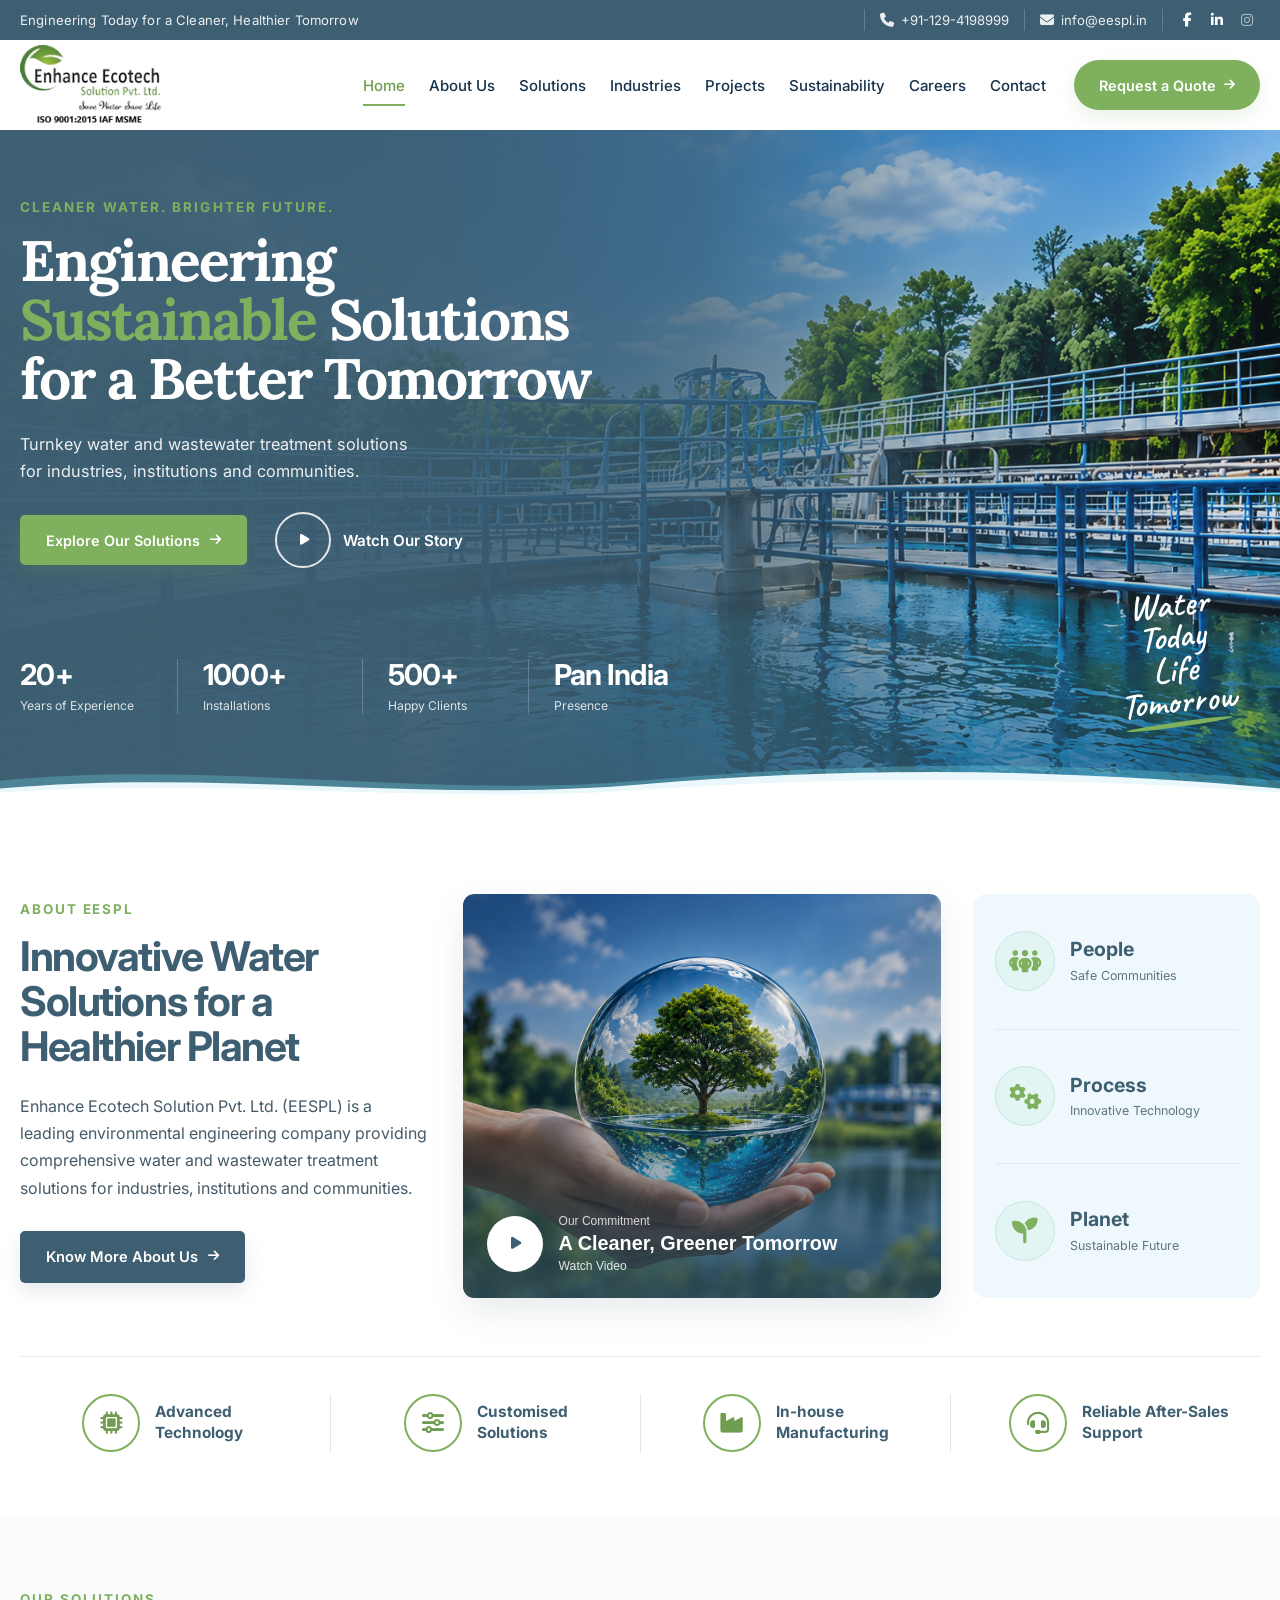
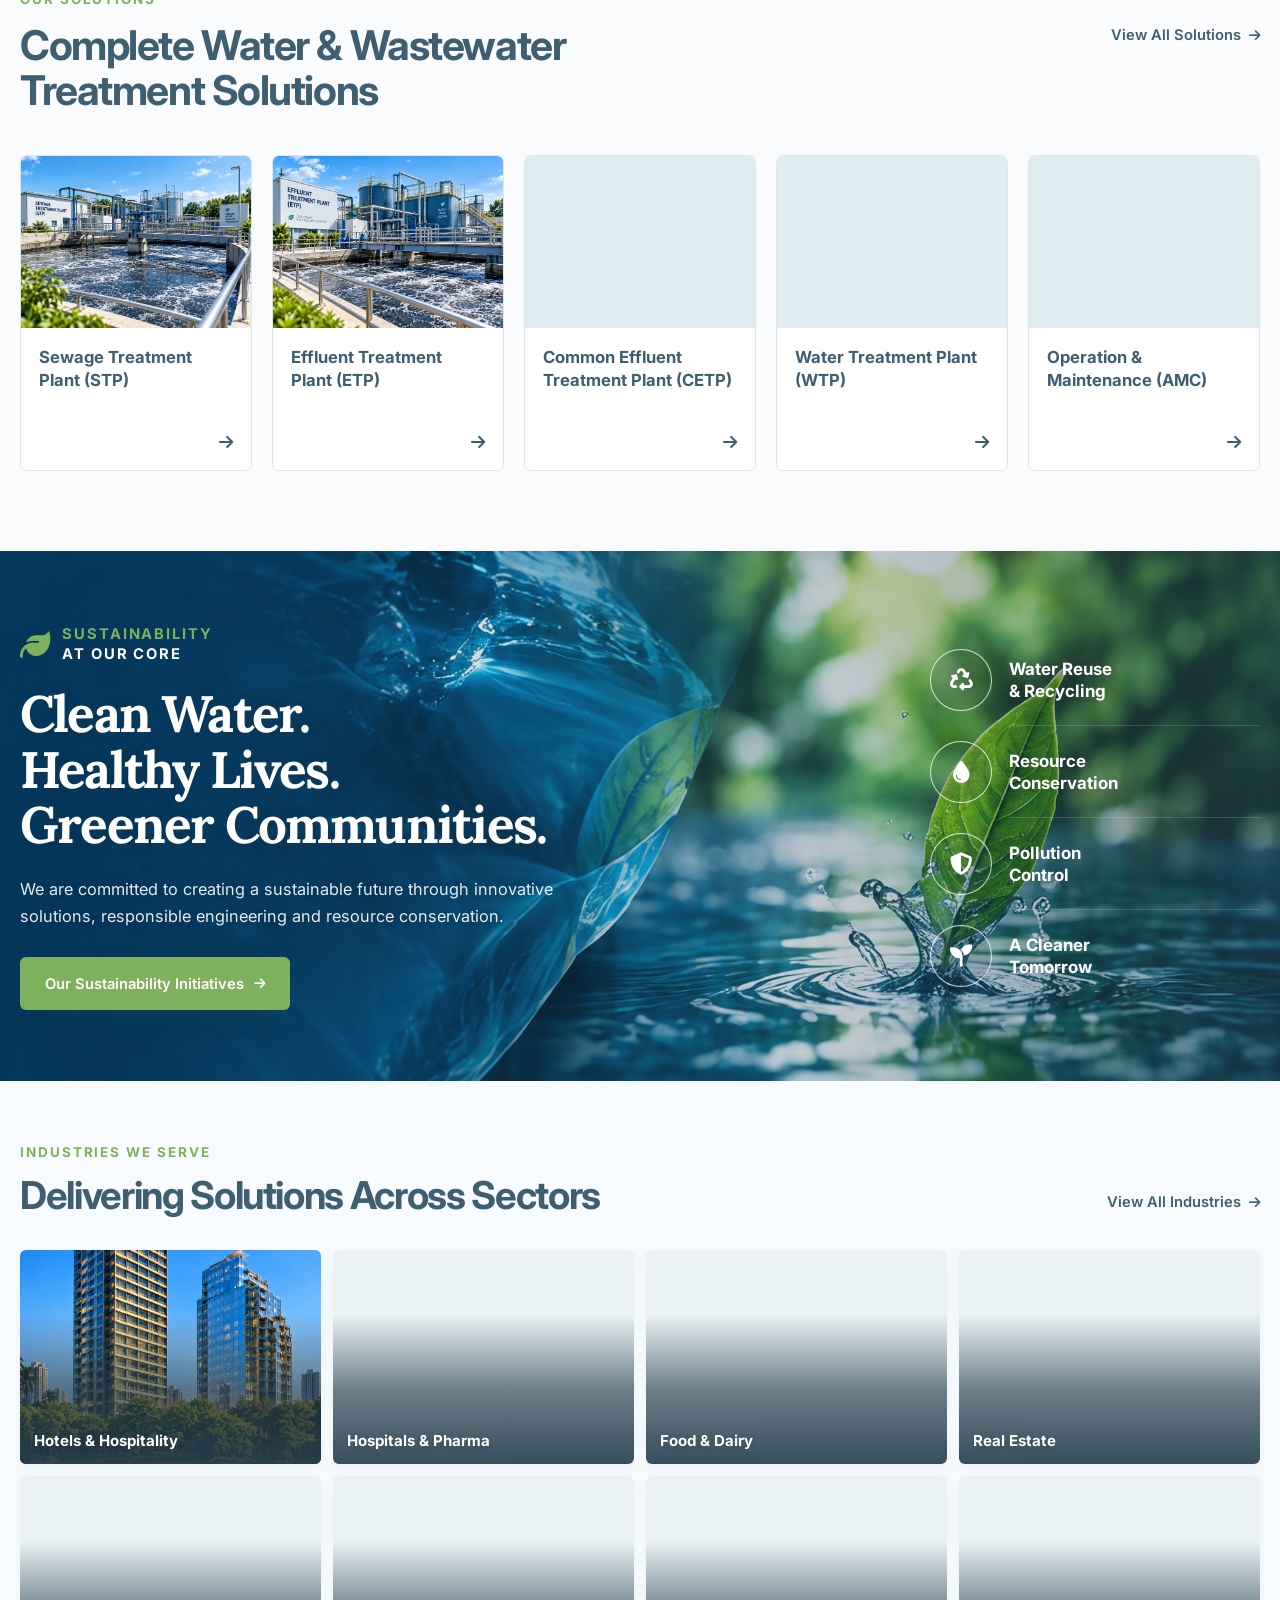
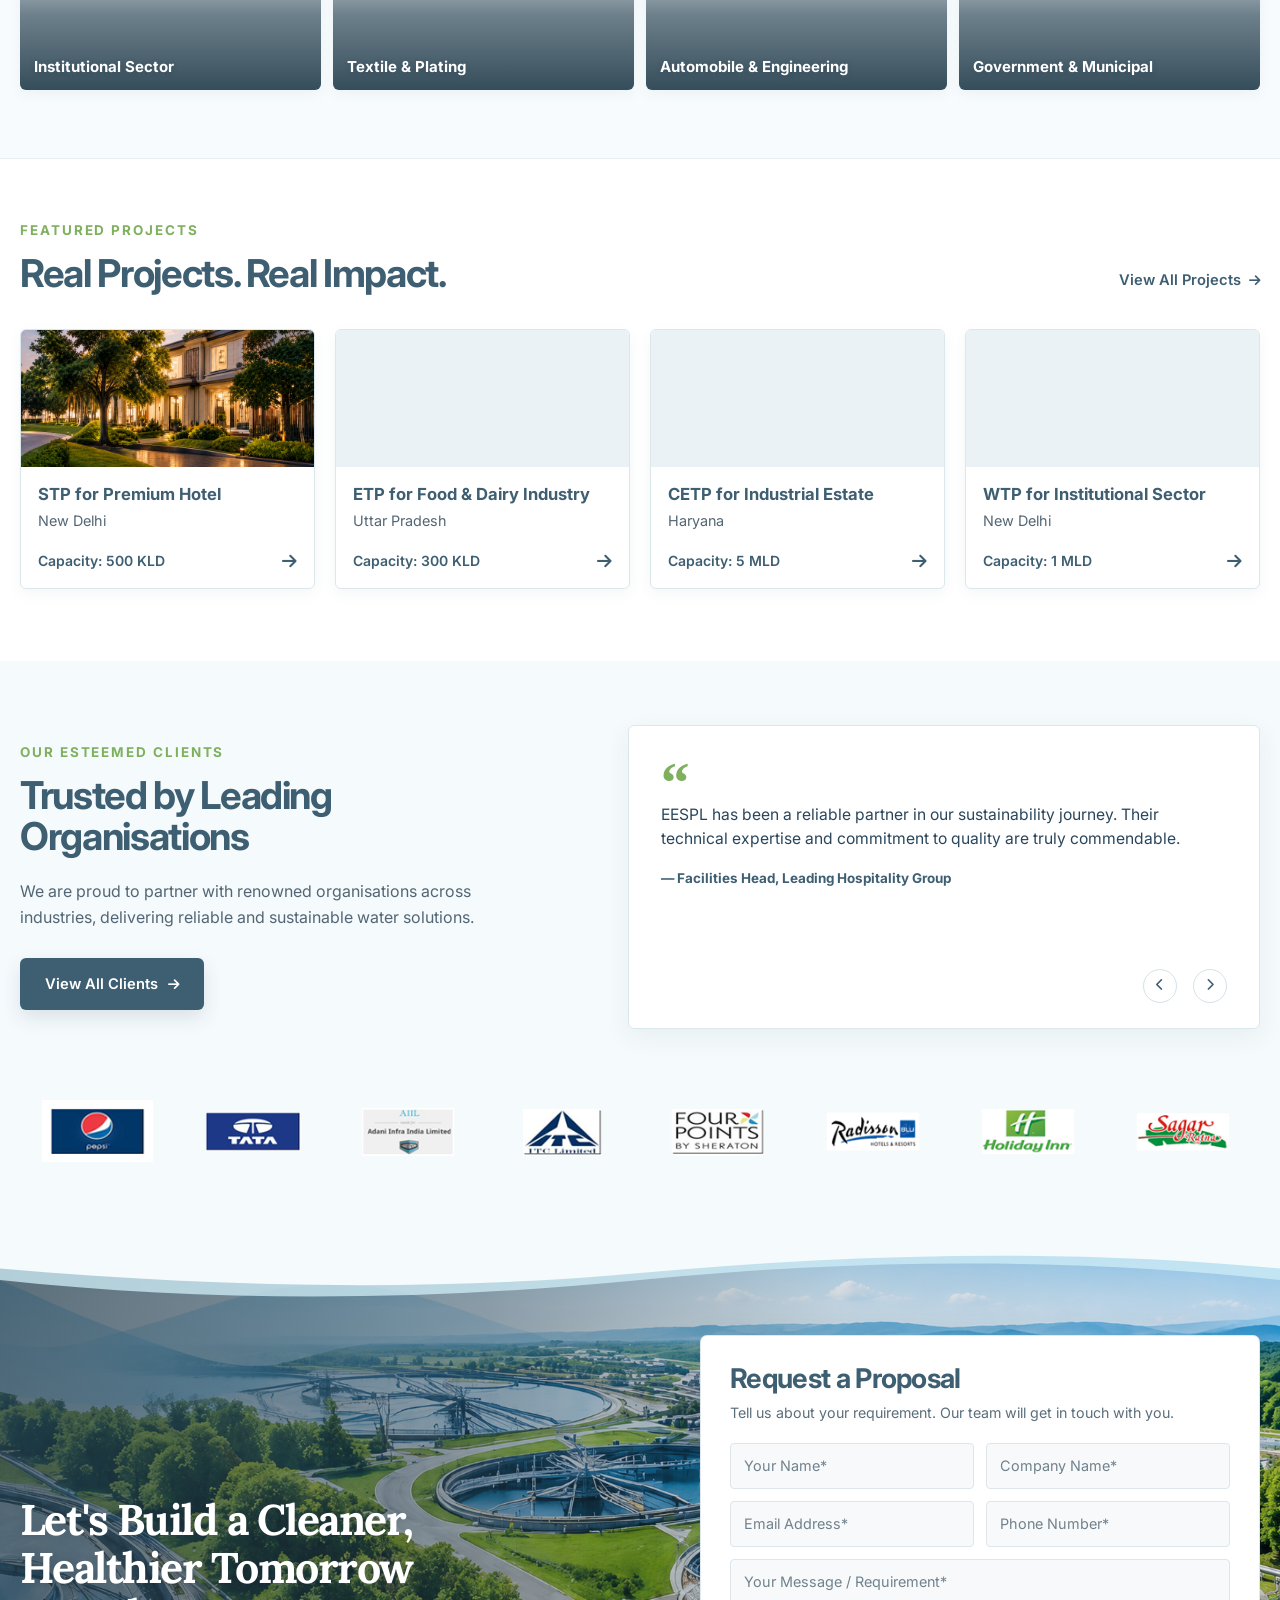
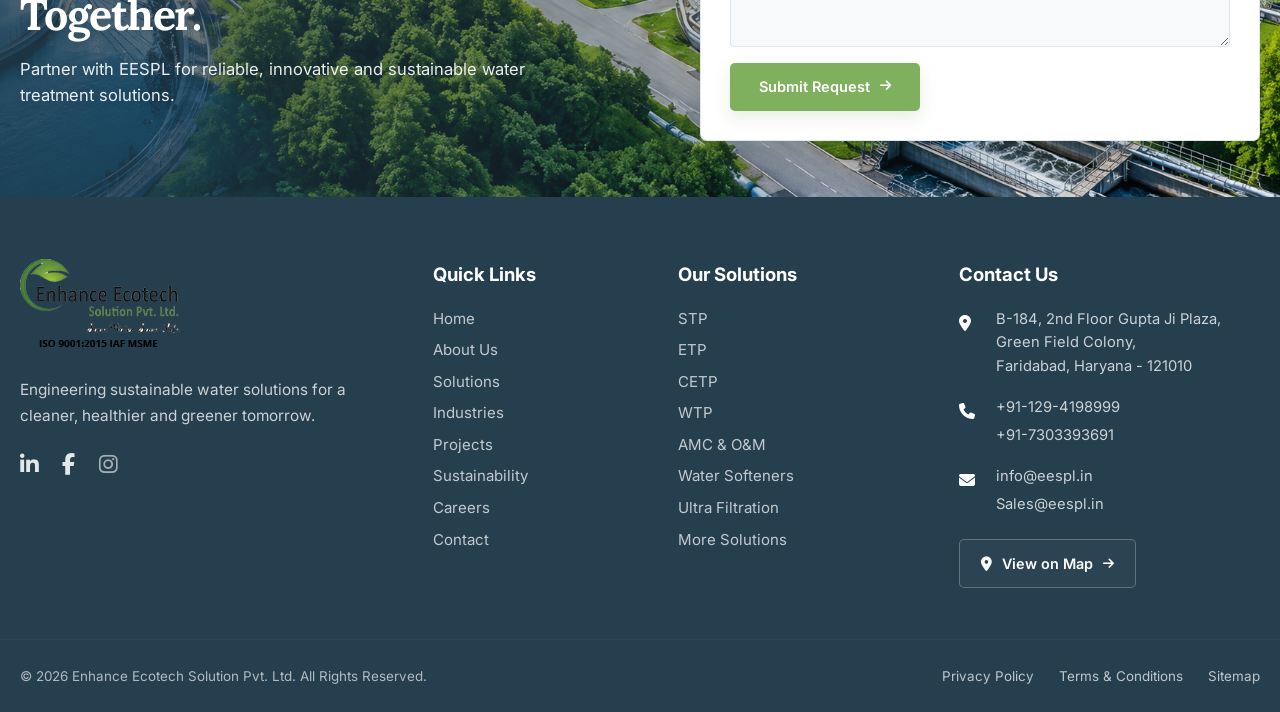
<file: index.html>
<!doctype html>
<html lang="en">
<head>
  <meta charset="UTF-8">
  <meta name="viewport" content="width=device-width, initial-scale=1.0">
  <title>Water &amp; Wastewater Treatment Solutions | EESPL</title>
  <meta name="description" content="EESPL provides professional water and wastewater treatment solutions, environmental engineering, and operation and maintenance services for industries and communities.">
  <meta name="robots" content="index, follow">
  <link rel="canonical" href="https://www.example.com/">
  <meta name="theme-color" content="#3E5F72">
  <link rel="icon" href="assets/images/favicon.ico" sizes="any">

  <meta property="og:type" content="website">
  <meta property="og:title" content="Water &amp; Wastewater Treatment Solutions | EESPL">
  <meta property="og:description" content="Professional water and wastewater treatment, environmental engineering, and operation and maintenance solutions from EESPL.">
  <meta property="og:url" content="https://www.example.com/">
  <meta property="og:site_name" content="EESPL">

  <meta name="twitter:card" content="summary">
  <meta name="twitter:title" content="Water &amp; Wastewater Treatment Solutions | EESPL">
  <meta name="twitter:description" content="Professional water and wastewater treatment and environmental engineering solutions from EESPL.">

  <link rel="preconnect" href="https://fonts.googleapis.com">
  <link rel="preconnect" href="https://fonts.gstatic.com" crossorigin>
  <link href="https://fonts.googleapis.com/css2?family=Caveat:wght@600&amp;family=Inter:wght@400;500;600;700&amp;family=Lora:wght@700&amp;display=swap" rel="stylesheet">
  <link rel="stylesheet" href="https://cdnjs.cloudflare.com/ajax/libs/font-awesome/6.7.2/css/all.min.css">
  <link rel="stylesheet" href="assets/css/style.css">
  <script src="assets/js/main.js" defer></script>
</head>
<body>
  <a class="eespl-skip-link" href="#main-content">Skip to main content</a>

  <header class="eespl-site-header">
    <div class="eespl-utility-bar">
      <div class="eespl-container eespl-utility-bar__inner">
        <p class="eespl-utility-bar__tagline">Engineering Today for a Cleaner, Healthier Tomorrow</p>

        <div class="eespl-utility-bar__contact" aria-label="Company contact information">
          <a class="eespl-utility-link" href="tel:+911294198999">
            <i class="fa-solid fa-phone" aria-hidden="true"></i>
            <span>+91-129-4198999</span>
          </a>
          <a class="eespl-utility-link" href="mailto:info@eespl.in">
            <i class="fa-solid fa-envelope" aria-hidden="true"></i>
            <span>info@eespl.in</span>
          </a>

          <div class="eespl-social-links" aria-label="Social media links">
            <a href="https://www.facebook.com/profile.php?id=100063637107306#" target="_blank" rel="noopener noreferrer" aria-label="Facebook">
              <i class="fa-brands fa-facebook-f" aria-hidden="true"></i>
            </a>
            <a href="https://www.linkedin.com/company/enhance-ecotech-solution-private-limited?originalSubdomain=in" target="_blank" rel="noopener noreferrer" aria-label="LinkedIn">
              <i class="fa-brands fa-linkedin-in" aria-hidden="true"></i>
            </a>
            <a class="eespl-social-link--pending" href="#" aria-label="Instagram">
              <i class="fa-brands fa-instagram" aria-hidden="true"></i>
            </a>
          </div>
        </div>
      </div>
    </div>

    <div class="eespl-main-header" id="site-navigation-shell">
      <div class="eespl-container eespl-main-header__inner">
        <a class="eespl-logo" href="index.html" aria-label="EESPL home">
          <img src="assets/images/logo.webp" width="171" height="93" alt="Enhance Ecotech Solution Pvt. Ltd. logo">
        </a>

        <nav class="eespl-desktop-nav" aria-label="Primary navigation">
          <a class="is-active" href="index.html" aria-current="page">Home</a>
          <a href="about-us.html">About Us</a>
          <a href="solutions.html">Solutions</a>
          <a href="industries.html">Industries</a>
          <a href="projects.html">Projects</a>
          <a href="sustainability.html">Sustainability</a>
          <a href="careers.html">Careers</a>
          <a href="contact.html">Contact</a>
        </nav>

        <a class="eespl-quote-button eespl-quote-button--desktop" href="contact.html#request-quote">
          <span>Request a Quote</span>
          <i class="fa-solid fa-arrow-right" aria-hidden="true"></i>
        </a>

        <button class="eespl-menu-toggle" type="button" aria-expanded="false" aria-controls="mobile-navigation" aria-label="Open navigation menu">
          <i class="fa-solid fa-bars" aria-hidden="true"></i>
        </button>
      </div>

      <nav class="eespl-mobile-nav" id="mobile-navigation" aria-label="Mobile navigation" hidden>
        <div class="eespl-container eespl-mobile-nav__inner">
          <a class="is-active" href="index.html" aria-current="page">Home</a>
          <a href="about-us.html">About Us</a>
          <a href="solutions.html">Solutions</a>
          <a href="industries.html">Industries</a>
          <a href="projects.html">Projects</a>
          <a href="sustainability.html">Sustainability</a>
          <a href="careers.html">Careers</a>
          <a href="contact.html">Contact</a>
          <a class="eespl-quote-button" href="contact.html#request-quote">
            <span>Request a Quote</span>
            <i class="fa-solid fa-arrow-right" aria-hidden="true"></i>
          </a>
        </div>
      </nav>
    </div>
  </header>

  <main id="main-content" tabindex="-1">
    <section class="eespl-hero" id="home" aria-labelledby="eespl-hero-title">
      <img class="eespl-hero__background" src="assets/images/hero_banner.png" width="1870" height="841" alt="" fetchpriority="high" decoding="async">
      <div class="eespl-hero__overlay" aria-hidden="true"></div>

      <div class="eespl-container eespl-hero__inner">
        <div class="eespl-hero__content">
          <p class="eespl-hero__eyebrow">Cleaner Water. Brighter Future.</p>
          <h1 class="eespl-hero__title" id="eespl-hero-title">
            <span>Engineering</span>
            <span><em>Sustainable</em> Solutions</span>
            <span>for a Better Tomorrow</span>
          </h1>
          <p class="eespl-hero__description">
            Turnkey water and wastewater treatment solutions<br>
            for industries, institutions and communities.
          </p>

          <div class="eespl-hero__actions">
            <a class="eespl-hero__primary-action" href="solutions.html">
              <span>Explore Our Solutions</span>
              <i class="fa-solid fa-arrow-right" aria-hidden="true"></i>
            </a>
            <button class="eespl-hero__video-action" type="button" data-video-trigger data-video-status="ready" aria-haspopup="dialog" aria-controls="eespl-video-modal" aria-label="Watch Our Story video">
              <span class="eespl-hero__play-icon" aria-hidden="true">
                <i class="fa-solid fa-play"></i>
              </span>
              <span>Watch Our Story</span>
            </button>
          </div>
        </div>

        <dl class="eespl-hero__stats" aria-label="EESPL company statistics">
          <div class="eespl-hero__stat">
            <dt>20+</dt>
            <dd>Years of Experience</dd>
          </div>
          <div class="eespl-hero__stat">
            <dt>1000+</dt>
            <dd>Installations</dd>
          </div>
          <div class="eespl-hero__stat">
            <dt>500+</dt>
            <dd>Happy Clients</dd>
          </div>
          <div class="eespl-hero__stat">
            <dt>Pan India</dt>
            <dd>Presence</dd>
          </div>
        </dl>
      </div>

      <p class="eespl-hero__handwritten" aria-hidden="true">
        <span>Water</span>
        <span>Today</span>
        <span>Life</span>
        <span class="eespl-hero__handwritten-last">Tomorrow</span>
      </p>

      <div class="eespl-hero__waves" aria-hidden="true">
        <svg class="eespl-hero__wave eespl-hero__wave--back" viewBox="0 0 2880 100" preserveAspectRatio="none">
          <path d="M0 54C240 22 480 82 720 54S1200 22 1440 54 1920 82 2160 54 2640 22 2880 54V100H0Z"></path>
        </svg>
        <svg class="eespl-hero__wave eespl-hero__wave--middle" viewBox="0 0 2880 100" preserveAspectRatio="none">
          <path d="M0 66C240 36 480 88 720 60S1200 36 1440 66 1920 88 2160 60 2640 36 2880 66V100H0Z"></path>
        </svg>
        <svg class="eespl-hero__wave eespl-hero__wave--front" viewBox="0 0 2880 100" preserveAspectRatio="none">
          <path d="M0 72C240 48 480 90 720 68S1200 48 1440 72 1920 90 2160 68 2640 48 2880 72V100H0Z"></path>
        </svg>
      </div>
    </section>

    <section class="eespl-about" id="about" aria-labelledby="eespl-about-title">
      <div class="eespl-container">
        <div class="eespl-about__grid">
          <div class="eespl-about__content">
            <p class="eespl-about__eyebrow">About EESPL</p>
            <h2 class="eespl-about__title" id="eespl-about-title">
              <span>Innovative Water</span>
              <span>Solutions for a</span>
              <span>Healthier Planet</span>
            </h2>
            <p class="eespl-about__description">Enhance Ecotech Solution Pvt. Ltd. (EESPL) is a leading environmental engineering company providing comprehensive water and wastewater treatment solutions for industries, institutions and communities.</p>
            <a class="eespl-about__cta" href="about-us.html">
              <span>Know More About Us</span>
              <i class="fa-solid fa-arrow-right" aria-hidden="true"></i>
            </a>
          </div>

          <div class="eespl-about__media">
            <button class="eespl-about__media-trigger" type="button" data-about-video-trigger aria-label="Play EESPL commitment video">
              <img class="eespl-about__media-image" src="assets/images/About media poster required.png" width="1672" height="941" loading="lazy" decoding="async" alt="EESPL commitment to cleaner water and a greener future">
              <span class="eespl-about__media-shade" aria-hidden="true"></span>
              <span class="eespl-about__media-copy">
                <span class="eespl-about__play" aria-hidden="true">
                  <i class="fa-solid fa-play"></i>
                </span>
                <span class="eespl-about__media-text">
                  <small>Our Commitment</small>
                  <strong>A Cleaner, Greener Tomorrow</strong>
                  <span>Watch Video</span>
                </span>
              </span>
            </button>
            <video class="eespl-about__inline-video" data-about-video data-src="assets/images/hero_video.mp4" controls playsinline preload="none" tabindex="0" aria-label="EESPL commitment to cleaner water and a greener future"></video>
            <p class="eespl-about__video-fallback" role="status" hidden>Video is currently unavailable.</p>
          </div>

          <aside class="eespl-about__pillars" aria-label="Our environmental commitments">
            <div class="eespl-about__pillar">
              <span class="eespl-about__pillar-icon" aria-hidden="true"><i class="fa-solid fa-people-group"></i></span>
              <div>
                <h3>People</h3>
                <p>Safe Communities</p>
              </div>
            </div>
            <div class="eespl-about__pillar">
              <span class="eespl-about__pillar-icon" aria-hidden="true"><i class="fa-solid fa-gears"></i></span>
              <div>
                <h3>Process</h3>
                <p>Innovative Technology</p>
              </div>
            </div>
            <div class="eespl-about__pillar">
              <span class="eespl-about__pillar-icon" aria-hidden="true"><i class="fa-solid fa-seedling"></i></span>
              <div>
                <h3>Planet</h3>
                <p>Sustainable Future</p>
              </div>
            </div>
          </aside>
        </div>

        <div class="eespl-about__features" role="list" aria-label="EESPL strengths">
          <div class="eespl-about__feature" role="listitem">
            <span class="eespl-about__feature-icon" aria-hidden="true"><i class="fa-solid fa-microchip"></i></span>
            <p>Advanced<br>Technology</p>
          </div>
          <div class="eespl-about__feature" role="listitem">
            <span class="eespl-about__feature-icon" aria-hidden="true"><i class="fa-solid fa-sliders"></i></span>
            <p>Customised<br>Solutions</p>
          </div>
          <div class="eespl-about__feature" role="listitem">
            <span class="eespl-about__feature-icon" aria-hidden="true"><i class="fa-solid fa-industry"></i></span>
            <p>In-house<br>Manufacturing</p>
          </div>
          <div class="eespl-about__feature" role="listitem">
            <span class="eespl-about__feature-icon" aria-hidden="true"><i class="fa-solid fa-headset"></i></span>
            <p>Reliable After-Sales<br>Support</p>
          </div>
        </div>
      </div>
    </section>

    <section class="eespl-solutions" id="solutions" aria-labelledby="eespl-solutions-title">
      <div class="eespl-container">
        <div class="eespl-solutions__header">
          <div>
            <p class="eespl-solutions__eyebrow">Our Solutions</p>
            <h2 class="eespl-solutions__title" id="eespl-solutions-title">
              <span>Complete Water &amp; Wastewater</span>
              <span>Treatment Solutions</span>
            </h2>
          </div>
          <a class="eespl-solutions__view-all" href="solutions.html">
            <span>View All Solutions</span>
            <i class="fa-solid fa-arrow-right" aria-hidden="true"></i>
          </a>
        </div>

        <div class="eespl-solutions__grid">
          <a class="eespl-solution-card" href="solutions/stp.html">
            <div class="eespl-solution-card__media">
              <img src="assets/images/Sewage Treatment Plant (STP).png" width="1448" height="1086" loading="lazy" decoding="async" alt="Sewage treatment plant infrastructure">
            </div>
            <div class="eespl-solution-card__body">
              <h3 class="eespl-solution-card__title">Sewage Treatment Plant (STP)</h3>
              <span class="eespl-solution-card__arrow" aria-hidden="true"><i class="fa-solid fa-arrow-right"></i></span>
            </div>
          </a>

          <a class="eespl-solution-card" href="solutions/etp.html">
            <div class="eespl-solution-card__media">
              <img src="assets/images/Effluent Treatment Plant (ETP).png" width="1448" height="1086" loading="lazy" decoding="async" alt="Effluent treatment plant system">
            </div>
            <div class="eespl-solution-card__body">
              <h3 class="eespl-solution-card__title">Effluent Treatment Plant (ETP)</h3>
              <span class="eespl-solution-card__arrow" aria-hidden="true"><i class="fa-solid fa-arrow-right"></i></span>
            </div>
          </a>

          <a class="eespl-solution-card" href="solutions/cetp.html">
            <div class="eespl-solution-card__media">
              <img src="assets/images/Common Effluent Treatment Plant (CETP).png" width="1448" height="1086" loading="lazy" decoding="async" alt="Common effluent treatment plant facility">
            </div>
            <div class="eespl-solution-card__body">
              <h3 class="eespl-solution-card__title">Common Effluent Treatment Plant (CETP)</h3>
              <span class="eespl-solution-card__arrow" aria-hidden="true"><i class="fa-solid fa-arrow-right"></i></span>
            </div>
          </a>

          <a class="eespl-solution-card" href="solutions/wtp.html">
            <div class="eespl-solution-card__media">
              <img src="assets/images/Water Treatment Plant (WTP).png" width="1448" height="1086" loading="lazy" decoding="async" alt="Industrial water treatment plant">
            </div>
            <div class="eespl-solution-card__body">
              <h3 class="eespl-solution-card__title">Water Treatment Plant (WTP)</h3>
              <span class="eespl-solution-card__arrow" aria-hidden="true"><i class="fa-solid fa-arrow-right"></i></span>
            </div>
          </a>

          <a class="eespl-solution-card" href="solutions/operation-maintenance.html">
            <div class="eespl-solution-card__media">
              <img src="assets/images/Operation &amp; Maintenance (AMC).png" width="1448" height="1086" loading="lazy" decoding="async" alt="EESPL engineer inspecting water treatment equipment">
            </div>
            <div class="eespl-solution-card__body">
              <h3 class="eespl-solution-card__title">Operation &amp; Maintenance (AMC)</h3>
              <span class="eespl-solution-card__arrow" aria-hidden="true"><i class="fa-solid fa-arrow-right"></i></span>
            </div>
          </a>
        </div>
      </div>
    </section>

    <section class="eespl-sustainability" id="sustainability" aria-labelledby="eespl-sustainability-title">
      <div class="eespl-container">
        <div class="eespl-sustainability__inner">
          <div class="eespl-sustainability__content">
            <div class="eespl-sustainability__eyebrow">
              <i class="fa-solid fa-leaf" aria-hidden="true"></i>
              <p>
                <span>Sustainability</span>
                <strong>At Our Core</strong>
              </p>
            </div>

            <h2 class="eespl-sustainability__title" id="eespl-sustainability-title">
              <span>Clean Water.</span>
              <span>Healthy Lives.</span>
              <span>Greener Communities.</span>
            </h2>

            <p class="eespl-sustainability__description">We are committed to creating a sustainable future through innovative solutions, responsible engineering and resource conservation.</p>

            <a class="eespl-sustainability__cta" href="sustainability.html">
              <span>Our Sustainability Initiatives</span>
              <i class="fa-solid fa-arrow-right" aria-hidden="true"></i>
            </a>
          </div>

          <div class="eespl-sustainability__benefits" aria-label="Sustainability benefits">
            <div class="eespl-sustainability__benefit">
              <span class="eespl-sustainability__benefit-icon" aria-hidden="true"><i class="fa-solid fa-recycle"></i></span>
              <h3 class="eespl-sustainability__benefit-title"><span>Water Reuse</span><span>&amp; Recycling</span></h3>
            </div>

            <div class="eespl-sustainability__benefit">
              <span class="eespl-sustainability__benefit-icon" aria-hidden="true"><i class="fa-solid fa-droplet"></i></span>
              <h3 class="eespl-sustainability__benefit-title"><span>Resource</span><span>Conservation</span></h3>
            </div>

            <div class="eespl-sustainability__benefit">
              <span class="eespl-sustainability__benefit-icon" aria-hidden="true"><i class="fa-solid fa-shield-halved"></i></span>
              <h3 class="eespl-sustainability__benefit-title"><span>Pollution</span><span>Control</span></h3>
            </div>

            <div class="eespl-sustainability__benefit">
              <span class="eespl-sustainability__benefit-icon" aria-hidden="true"><i class="fa-solid fa-seedling"></i></span>
              <h3 class="eespl-sustainability__benefit-title"><span>A Cleaner</span><span>Tomorrow</span></h3>
            </div>
          </div>
        </div>
      </div>
    </section>

    <section class="eespl-industries" id="industries" aria-labelledby="eespl-industries-title">
      <div class="eespl-container">
        <div class="eespl-industries__header">
          <div>
            <p class="eespl-industries__eyebrow">Industries We Serve</p>
            <h2 class="eespl-industries__title" id="eespl-industries-title">Delivering Solutions Across Sectors</h2>
          </div>
          <a class="eespl-industries__view-all" href="industries.html">
            <span>View All Industries</span>
            <i class="fa-solid fa-arrow-right" aria-hidden="true"></i>
          </a>
        </div>

        <div class="eespl-industries__grid">
          <a class="eespl-industry-card" href="industries/hotels-hospitality.html">
            <img class="eespl-industry-card__image" src="assets/images/Hotels & Hospitality.png" loading="lazy" decoding="async" alt="Hotel and hospitality facility">
            <span class="eespl-industry-card__overlay" aria-hidden="true"></span>
            <h3 class="eespl-industry-card__title">Hotels &amp; Hospitality</h3>
          </a>

          <a class="eespl-industry-card" href="industries/hospitals-pharma.html">
            <img class="eespl-industry-card__image" src="assets/images/Hospitals & Pharma.png" loading="lazy" decoding="async" alt="Hospital and pharmaceutical facility">
            <span class="eespl-industry-card__overlay" aria-hidden="true"></span>
            <h3 class="eespl-industry-card__title">Hospitals &amp; Pharma</h3>
          </a>

          <a class="eespl-industry-card" href="industries/food-dairy.html">
            <img class="eespl-industry-card__image" src="assets/images/Food & Dairy.png" loading="lazy" decoding="async" alt="Food and dairy processing facility">
            <span class="eespl-industry-card__overlay" aria-hidden="true"></span>
            <h3 class="eespl-industry-card__title">Food &amp; Dairy</h3>
          </a>

          <a class="eespl-industry-card" href="industries/real-estate.html">
            <img class="eespl-industry-card__image" src="assets/images/Real Estate.png" loading="lazy" decoding="async" alt="Commercial real estate development">
            <span class="eespl-industry-card__overlay" aria-hidden="true"></span>
            <h3 class="eespl-industry-card__title">Real Estate</h3>
          </a>

          <a class="eespl-industry-card" href="industries/institutional-sector.html">
            <img class="eespl-industry-card__image" src="assets/images/Institutional Sector.png" loading="lazy" decoding="async" alt="Institutional facility">
            <span class="eespl-industry-card__overlay" aria-hidden="true"></span>
            <h3 class="eespl-industry-card__title">Institutional Sector</h3>
          </a>

          <a class="eespl-industry-card" href="industries/textile-plating.html">
            <img class="eespl-industry-card__image" src="assets/images/Textile & Plating.png" loading="lazy" decoding="async" alt="Textile and industrial processing facility">
            <span class="eespl-industry-card__overlay" aria-hidden="true"></span>
            <h3 class="eespl-industry-card__title">Textile &amp; Plating</h3>
          </a>

          <a class="eespl-industry-card" href="industries/automobile-engineering.html">
            <img class="eespl-industry-card__image" src="assets/images/Automobile & Engineering.png" loading="lazy" decoding="async" alt="Automobile engineering facility">
            <span class="eespl-industry-card__overlay" aria-hidden="true"></span>
            <h3 class="eespl-industry-card__title">Automobile &amp; Engineering</h3>
          </a>

          <a class="eespl-industry-card" href="industries/government-municipal.html">
            <img class="eespl-industry-card__image" src="assets/images/Government & Municipal.png" loading="lazy" decoding="async" alt="Government and municipal facility">
            <span class="eespl-industry-card__overlay" aria-hidden="true"></span>
            <h3 class="eespl-industry-card__title">Government &amp; Municipal</h3>
          </a>
        </div>
      </div>
    </section>

    <section class="eespl-projects" id="projects" aria-labelledby="eespl-projects-title">
      <div class="eespl-container">
        <div class="eespl-projects__header">
          <div>
            <p class="eespl-projects__eyebrow">Featured Projects</p>
            <h2 class="eespl-projects__title" id="eespl-projects-title">Real Projects. Real Impact.</h2>
          </div>
          <a class="eespl-projects__view-all" href="projects.html">
            <span>View All Projects</span>
            <i class="fa-solid fa-arrow-right" aria-hidden="true"></i>
          </a>
        </div>

        <div class="eespl-projects__grid">
          <a class="eespl-project-card" href="projects/stp-premium-hotel.html">
            <div class="eespl-project-card__media">
              <img src="assets/images/STP for Premium Hotel.png" loading="lazy" decoding="async" alt="STP project for premium hotel in New Delhi">
            </div>
            <div class="eespl-project-card__body">
              <h3 class="eespl-project-card__title">STP for Premium Hotel</h3>
              <p class="eespl-project-card__location">New Delhi</p>
              <div class="eespl-project-card__footer">
                <span class="eespl-project-card__capacity">Capacity: 500 KLD</span>
                <span class="eespl-project-card__arrow" aria-hidden="true"><i class="fa-solid fa-arrow-right"></i></span>
              </div>
            </div>
          </a>

          <a class="eespl-project-card" href="projects/etp-food-dairy.html">
            <div class="eespl-project-card__media">
              <img src="assets/images/ETP for Food & Dairy Industry.png" loading="lazy" decoding="async" alt="ETP project for food and dairy industry in Uttar Pradesh">
            </div>
            <div class="eespl-project-card__body">
              <h3 class="eespl-project-card__title">ETP for Food &amp; Dairy Industry</h3>
              <p class="eespl-project-card__location">Uttar Pradesh</p>
              <div class="eespl-project-card__footer">
                <span class="eespl-project-card__capacity">Capacity: 300 KLD</span>
                <span class="eespl-project-card__arrow" aria-hidden="true"><i class="fa-solid fa-arrow-right"></i></span>
              </div>
            </div>
          </a>

          <a class="eespl-project-card" href="projects/cetp-industrial-estate.html">
            <div class="eespl-project-card__media">
              <img src="assets/images/CETP for Industrial Estate.png" loading="lazy" decoding="async" alt="CETP project for industrial estate in Haryana">
            </div>
            <div class="eespl-project-card__body">
              <h3 class="eespl-project-card__title">CETP for Industrial Estate</h3>
              <p class="eespl-project-card__location">Haryana</p>
              <div class="eespl-project-card__footer">
                <span class="eespl-project-card__capacity">Capacity: 5 MLD</span>
                <span class="eespl-project-card__arrow" aria-hidden="true"><i class="fa-solid fa-arrow-right"></i></span>
              </div>
            </div>
          </a>

          <a class="eespl-project-card" href="projects/wtp-institutional.html">
            <div class="eespl-project-card__media">
              <img src="assets/images/WTP for Institutional Sector.png" loading="lazy" decoding="async" alt="WTP project for institutional sector in New Delhi">
            </div>
            <div class="eespl-project-card__body">
              <h3 class="eespl-project-card__title">WTP for Institutional Sector</h3>
              <p class="eespl-project-card__location">New Delhi</p>
              <div class="eespl-project-card__footer">
                <span class="eespl-project-card__capacity">Capacity: 1 MLD</span>
                <span class="eespl-project-card__arrow" aria-hidden="true"><i class="fa-solid fa-arrow-right"></i></span>
              </div>
            </div>
          </a>
        </div>
      </div>
    </section>

    <section class="eespl-clients" id="clients" aria-labelledby="eespl-clients-title">
      <div class="eespl-container">
        <div class="eespl-clients__top">
          <div class="eespl-clients__content">
            <p class="eespl-clients__eyebrow">Our Esteemed Clients</p>
            <h2 class="eespl-clients__title" id="eespl-clients-title">Trusted by Leading Organisations</h2>
            <p class="eespl-clients__description">We are proud to partner with renowned organisations across industries, delivering reliable and sustainable water solutions.</p>
            <a class="eespl-clients__cta" href="clients.html">
              <span>View All Clients</span>
              <i class="fa-solid fa-arrow-right" aria-hidden="true"></i>
            </a>
          </div>

          <div class="eespl-testimonial" data-testimonial-slider role="region" aria-label="Client testimonials" aria-roledescription="carousel">
            <span class="eespl-testimonial__quote-mark" aria-hidden="true">&ldquo;</span>

            <div class="eespl-testimonial__slides">
              <figure class="eespl-testimonial__slide is-active" data-testimonial-slide aria-hidden="false">
                <blockquote class="eespl-testimonial__text">EESPL has been a reliable partner in our sustainability journey. Their technical expertise and commitment to quality are truly commendable.</blockquote>
                <figcaption class="eespl-testimonial__author">Facilities Head, Leading Hospitality Group</figcaption>
              </figure>

              <figure class="eespl-testimonial__slide" data-testimonial-slide aria-hidden="true">
                <blockquote class="eespl-testimonial__text">The EESPL team delivered a dependable water treatment solution with professional execution and responsive technical support.</blockquote>
                <figcaption class="eespl-testimonial__author">Operations Head, Industrial Client</figcaption>
              </figure>

              <figure class="eespl-testimonial__slide" data-testimonial-slide aria-hidden="true">
                <blockquote class="eespl-testimonial__text">Their practical engineering approach and focus on long-term performance have made EESPL a trusted environmental solutions partner.</blockquote>
                <figcaption class="eespl-testimonial__author">Project Head, Institutional Client</figcaption>
              </figure>
            </div>

            <div class="eespl-testimonial__controls">
              <button class="eespl-testimonial__prev" type="button" aria-label="Previous testimonial">
                <i class="fa-solid fa-chevron-left" aria-hidden="true"></i>
              </button>
              <button class="eespl-testimonial__next" type="button" aria-label="Next testimonial">
                <i class="fa-solid fa-chevron-right" aria-hidden="true"></i>
              </button>
            </div>
          </div>
        </div>

        <div class="eespl-clients-marquee" aria-label="EESPL client logos">
          <div class="eespl-clients-marquee__track">
            <div class="eespl-clients-marquee__group">
              <div class="eespl-client-logo"><img src="assets/images/client/1.png" loading="lazy" decoding="async" alt="EESPL client logo"></div>
              <div class="eespl-client-logo"><img src="assets/images/client/2.png" loading="lazy" decoding="async" alt="EESPL client logo"></div>
              <div class="eespl-client-logo"><img src="assets/images/client/3.png" loading="lazy" decoding="async" alt="EESPL client logo"></div>
              <div class="eespl-client-logo"><img src="assets/images/client/4.png" loading="lazy" decoding="async" alt="EESPL client logo"></div>
              <div class="eespl-client-logo"><img src="assets/images/client/5.png" loading="lazy" decoding="async" alt="EESPL client logo"></div>
              <div class="eespl-client-logo"><img src="assets/images/client/6.png" loading="lazy" decoding="async" alt="EESPL client logo"></div>
              <div class="eespl-client-logo"><img src="assets/images/client/7.png" loading="lazy" decoding="async" alt="EESPL client logo"></div>
              <div class="eespl-client-logo"><img src="assets/images/client/8.png" loading="lazy" decoding="async" alt="EESPL client logo"></div>
              <div class="eespl-client-logo"><img src="assets/images/client/9.png" loading="lazy" decoding="async" alt="EESPL client logo"></div>
              <div class="eespl-client-logo"><img src="assets/images/client/10.png" loading="lazy" decoding="async" alt="EESPL client logo"></div>
              <div class="eespl-client-logo"><img src="assets/images/client/11.png" loading="lazy" decoding="async" alt="EESPL client logo"></div>
              <div class="eespl-client-logo"><img src="assets/images/client/12.png" loading="lazy" decoding="async" alt="EESPL client logo"></div>
              <div class="eespl-client-logo"><img src="assets/images/client/13.png" loading="lazy" decoding="async" alt="EESPL client logo"></div>
              <div class="eespl-client-logo"><img src="assets/images/client/14.png" loading="lazy" decoding="async" alt="EESPL client logo"></div>
              <div class="eespl-client-logo"><img src="assets/images/client/15.png" loading="lazy" decoding="async" alt="EESPL client logo"></div>
              <div class="eespl-client-logo"><img src="assets/images/client/16.png" loading="lazy" decoding="async" alt="EESPL client logo"></div>
              <div class="eespl-client-logo"><img src="assets/images/client/17.png" loading="lazy" decoding="async" alt="EESPL client logo"></div>
              <div class="eespl-client-logo"><img src="assets/images/client/18.png" loading="lazy" decoding="async" alt="EESPL client logo"></div>
              <div class="eespl-client-logo"><img src="assets/images/client/19.png" loading="lazy" decoding="async" alt="EESPL client logo"></div>
              <div class="eespl-client-logo"><img src="assets/images/client/20.png" loading="lazy" decoding="async" alt="EESPL client logo"></div>
              <div class="eespl-client-logo"><img src="assets/images/client/21.png" loading="lazy" decoding="async" alt="EESPL client logo"></div>
              <div class="eespl-client-logo"><img src="assets/images/client/22.png" loading="lazy" decoding="async" alt="EESPL client logo"></div>
              <div class="eespl-client-logo"><img src="assets/images/client/23.png" loading="lazy" decoding="async" alt="EESPL client logo"></div>
              <div class="eespl-client-logo"><img src="assets/images/client/24.png" loading="lazy" decoding="async" alt="EESPL client logo"></div>
              <div class="eespl-client-logo"><img src="assets/images/client/25.png" loading="lazy" decoding="async" alt="EESPL client logo"></div>
              <div class="eespl-client-logo"><img src="assets/images/client/26.png" loading="lazy" decoding="async" alt="EESPL client logo"></div>
              <div class="eespl-client-logo"><img src="assets/images/client/27.png" loading="lazy" decoding="async" alt="EESPL client logo"></div>
              <div class="eespl-client-logo"><img src="assets/images/client/28.png" loading="lazy" decoding="async" alt="EESPL client logo"></div>
              <div class="eespl-client-logo"><img src="assets/images/client/29.png" loading="lazy" decoding="async" alt="EESPL client logo"></div>
              <div class="eespl-client-logo"><img src="assets/images/client/30.png" loading="lazy" decoding="async" alt="EESPL client logo"></div>
              <div class="eespl-client-logo"><img src="assets/images/client/31.png" loading="lazy" decoding="async" alt="EESPL client logo"></div>
              <div class="eespl-client-logo"><img src="assets/images/client/32.png" loading="lazy" decoding="async" alt="EESPL client logo"></div>
              <div class="eespl-client-logo"><img src="assets/images/client/33.png" loading="lazy" decoding="async" alt="EESPL client logo"></div>
              <div class="eespl-client-logo"><img src="assets/images/client/34.png" loading="lazy" decoding="async" alt="EESPL client logo"></div>
              <div class="eespl-client-logo"><img src="assets/images/client/35.png" loading="lazy" decoding="async" alt="EESPL client logo"></div>
              <div class="eespl-client-logo"><img src="assets/images/client/36.png" loading="lazy" decoding="async" alt="EESPL client logo"></div>
              <div class="eespl-client-logo"><img src="assets/images/client/37.png" loading="lazy" decoding="async" alt="EESPL client logo"></div>
              <div class="eespl-client-logo"><img src="assets/images/client/38.png" loading="lazy" decoding="async" alt="EESPL client logo"></div>
              <div class="eespl-client-logo"><img src="assets/images/client/40.png" loading="lazy" decoding="async" alt="EESPL client logo"></div>
              <div class="eespl-client-logo"><img src="assets/images/client/41.png" loading="lazy" decoding="async" alt="EESPL client logo"></div>
              <div class="eespl-client-logo"><img src="assets/images/client/42.png" loading="lazy" decoding="async" alt="EESPL client logo"></div>
              <div class="eespl-client-logo"><img src="assets/images/client/43.png" loading="lazy" decoding="async" alt="EESPL client logo"></div>
              <div class="eespl-client-logo"><img src="assets/images/client/44.png" loading="lazy" decoding="async" alt="EESPL client logo"></div>
              <div class="eespl-client-logo"><img src="assets/images/client/46.png" loading="lazy" decoding="async" alt="EESPL client logo"></div>
              <div class="eespl-client-logo"><img src="assets/images/client/47.png" loading="lazy" decoding="async" alt="EESPL client logo"></div>
              <div class="eespl-client-logo"><img src="assets/images/client/48.png" loading="lazy" decoding="async" alt="EESPL client logo"></div>
              <div class="eespl-client-logo"><img src="assets/images/client/49.png" loading="lazy" decoding="async" alt="EESPL client logo"></div>
              <div class="eespl-client-logo"><img src="assets/images/client/50.png" loading="lazy" decoding="async" alt="EESPL client logo"></div>
              <div class="eespl-client-logo"><img src="assets/images/client/51.png" loading="lazy" decoding="async" alt="EESPL client logo"></div>
              <div class="eespl-client-logo"><img src="assets/images/client/52.png" loading="lazy" decoding="async" alt="EESPL client logo"></div>
              <div class="eespl-client-logo"><img src="assets/images/client/55.png" loading="lazy" decoding="async" alt="EESPL client logo"></div>
              <div class="eespl-client-logo"><img src="assets/images/client/56.png" loading="lazy" decoding="async" alt="EESPL client logo"></div>
              <div class="eespl-client-logo"><img src="assets/images/client/57.png" loading="lazy" decoding="async" alt="EESPL client logo"></div>
              <div class="eespl-client-logo"><img src="assets/images/client/58.png" loading="lazy" decoding="async" alt="EESPL client logo"></div>
            </div>

            <div class="eespl-clients-marquee__group" aria-hidden="true">
              <div class="eespl-client-logo"><img src="assets/images/client/1.png" loading="lazy" decoding="async" alt=""></div>
              <div class="eespl-client-logo"><img src="assets/images/client/2.png" loading="lazy" decoding="async" alt=""></div>
              <div class="eespl-client-logo"><img src="assets/images/client/3.png" loading="lazy" decoding="async" alt=""></div>
              <div class="eespl-client-logo"><img src="assets/images/client/4.png" loading="lazy" decoding="async" alt=""></div>
              <div class="eespl-client-logo"><img src="assets/images/client/5.png" loading="lazy" decoding="async" alt=""></div>
              <div class="eespl-client-logo"><img src="assets/images/client/6.png" loading="lazy" decoding="async" alt=""></div>
              <div class="eespl-client-logo"><img src="assets/images/client/7.png" loading="lazy" decoding="async" alt=""></div>
              <div class="eespl-client-logo"><img src="assets/images/client/8.png" loading="lazy" decoding="async" alt=""></div>
              <div class="eespl-client-logo"><img src="assets/images/client/9.png" loading="lazy" decoding="async" alt=""></div>
              <div class="eespl-client-logo"><img src="assets/images/client/10.png" loading="lazy" decoding="async" alt=""></div>
              <div class="eespl-client-logo"><img src="assets/images/client/11.png" loading="lazy" decoding="async" alt=""></div>
              <div class="eespl-client-logo"><img src="assets/images/client/12.png" loading="lazy" decoding="async" alt=""></div>
              <div class="eespl-client-logo"><img src="assets/images/client/13.png" loading="lazy" decoding="async" alt=""></div>
              <div class="eespl-client-logo"><img src="assets/images/client/14.png" loading="lazy" decoding="async" alt=""></div>
              <div class="eespl-client-logo"><img src="assets/images/client/15.png" loading="lazy" decoding="async" alt=""></div>
              <div class="eespl-client-logo"><img src="assets/images/client/16.png" loading="lazy" decoding="async" alt=""></div>
              <div class="eespl-client-logo"><img src="assets/images/client/17.png" loading="lazy" decoding="async" alt=""></div>
              <div class="eespl-client-logo"><img src="assets/images/client/18.png" loading="lazy" decoding="async" alt=""></div>
              <div class="eespl-client-logo"><img src="assets/images/client/19.png" loading="lazy" decoding="async" alt=""></div>
              <div class="eespl-client-logo"><img src="assets/images/client/20.png" loading="lazy" decoding="async" alt=""></div>
              <div class="eespl-client-logo"><img src="assets/images/client/21.png" loading="lazy" decoding="async" alt=""></div>
              <div class="eespl-client-logo"><img src="assets/images/client/22.png" loading="lazy" decoding="async" alt=""></div>
              <div class="eespl-client-logo"><img src="assets/images/client/23.png" loading="lazy" decoding="async" alt=""></div>
              <div class="eespl-client-logo"><img src="assets/images/client/24.png" loading="lazy" decoding="async" alt=""></div>
              <div class="eespl-client-logo"><img src="assets/images/client/25.png" loading="lazy" decoding="async" alt=""></div>
              <div class="eespl-client-logo"><img src="assets/images/client/26.png" loading="lazy" decoding="async" alt=""></div>
              <div class="eespl-client-logo"><img src="assets/images/client/27.png" loading="lazy" decoding="async" alt=""></div>
              <div class="eespl-client-logo"><img src="assets/images/client/28.png" loading="lazy" decoding="async" alt=""></div>
              <div class="eespl-client-logo"><img src="assets/images/client/29.png" loading="lazy" decoding="async" alt=""></div>
              <div class="eespl-client-logo"><img src="assets/images/client/30.png" loading="lazy" decoding="async" alt=""></div>
              <div class="eespl-client-logo"><img src="assets/images/client/31.png" loading="lazy" decoding="async" alt=""></div>
              <div class="eespl-client-logo"><img src="assets/images/client/32.png" loading="lazy" decoding="async" alt=""></div>
              <div class="eespl-client-logo"><img src="assets/images/client/33.png" loading="lazy" decoding="async" alt=""></div>
              <div class="eespl-client-logo"><img src="assets/images/client/34.png" loading="lazy" decoding="async" alt=""></div>
              <div class="eespl-client-logo"><img src="assets/images/client/35.png" loading="lazy" decoding="async" alt=""></div>
              <div class="eespl-client-logo"><img src="assets/images/client/36.png" loading="lazy" decoding="async" alt=""></div>
              <div class="eespl-client-logo"><img src="assets/images/client/37.png" loading="lazy" decoding="async" alt=""></div>
              <div class="eespl-client-logo"><img src="assets/images/client/38.png" loading="lazy" decoding="async" alt=""></div>
              <div class="eespl-client-logo"><img src="assets/images/client/40.png" loading="lazy" decoding="async" alt=""></div>
              <div class="eespl-client-logo"><img src="assets/images/client/41.png" loading="lazy" decoding="async" alt=""></div>
              <div class="eespl-client-logo"><img src="assets/images/client/42.png" loading="lazy" decoding="async" alt=""></div>
              <div class="eespl-client-logo"><img src="assets/images/client/43.png" loading="lazy" decoding="async" alt=""></div>
              <div class="eespl-client-logo"><img src="assets/images/client/44.png" loading="lazy" decoding="async" alt=""></div>
              <div class="eespl-client-logo"><img src="assets/images/client/46.png" loading="lazy" decoding="async" alt=""></div>
              <div class="eespl-client-logo"><img src="assets/images/client/47.png" loading="lazy" decoding="async" alt=""></div>
              <div class="eespl-client-logo"><img src="assets/images/client/48.png" loading="lazy" decoding="async" alt=""></div>
              <div class="eespl-client-logo"><img src="assets/images/client/49.png" loading="lazy" decoding="async" alt=""></div>
              <div class="eespl-client-logo"><img src="assets/images/client/50.png" loading="lazy" decoding="async" alt=""></div>
              <div class="eespl-client-logo"><img src="assets/images/client/51.png" loading="lazy" decoding="async" alt=""></div>
              <div class="eespl-client-logo"><img src="assets/images/client/52.png" loading="lazy" decoding="async" alt=""></div>
              <div class="eespl-client-logo"><img src="assets/images/client/55.png" loading="lazy" decoding="async" alt=""></div>
              <div class="eespl-client-logo"><img src="assets/images/client/56.png" loading="lazy" decoding="async" alt=""></div>
              <div class="eespl-client-logo"><img src="assets/images/client/57.png" loading="lazy" decoding="async" alt=""></div>
              <div class="eespl-client-logo"><img src="assets/images/client/58.png" loading="lazy" decoding="async" alt=""></div>
            </div>
          </div>
        </div>
      </div>
    </section>

    <section class="eespl-proposal" id="request-proposal" aria-labelledby="eespl-proposal-title">
      <div class="eespl-proposal__overlay" aria-hidden="true"></div>

      <div class="eespl-proposal__wave" aria-hidden="true">
        <svg class="eespl-proposal__wave-layer eespl-proposal__wave-layer--back" viewBox="0 0 2880 100" preserveAspectRatio="none">
          <path d="M0 0H2880V42C2640 68 2400 18 2160 42S1680 68 1440 42 960 18 720 42 240 68 0 42Z"></path>
        </svg>
        <svg class="eespl-proposal__wave-layer eespl-proposal__wave-layer--front" viewBox="0 0 2880 100" preserveAspectRatio="none">
          <path d="M0 0H2880V29C2640 50 2400 12 2160 34S1680 52 1440 29 960 12 720 34 240 50 0 29Z"></path>
        </svg>
      </div>

      <div class="eespl-container eespl-proposal__container">
        <div class="eespl-proposal__content">
          <h2 class="eespl-proposal__title" id="eespl-proposal-title">
            <span>Let's Build a Cleaner,</span>
            <span>Healthier Tomorrow Together.</span>
          </h2>
          <p class="eespl-proposal__description">Partner with EESPL for reliable, innovative and sustainable water treatment solutions.</p>
        </div>

        <div class="eespl-proposal__form-card">
          <h3 class="eespl-proposal__form-title">Request a Proposal</h3>
          <p class="eespl-proposal__form-description">Tell us about your requirement. Our team will get in touch with you.</p>

          <form class="eespl-proposal__form" action="" method="post">
            <div class="eespl-proposal__form-grid">
              <div class="eespl-proposal__field">
                <label class="eespl-proposal__label" for="proposal-name">Your Name</label>
                <input class="eespl-proposal__input" id="proposal-name" type="text" name="name" autocomplete="name" placeholder="Your Name*" required>
              </div>

              <div class="eespl-proposal__field">
                <label class="eespl-proposal__label" for="proposal-company">Company Name</label>
                <input class="eespl-proposal__input" id="proposal-company" type="text" name="company" autocomplete="organization" placeholder="Company Name*" required>
              </div>

              <div class="eespl-proposal__field">
                <label class="eespl-proposal__label" for="proposal-email">Email Address</label>
                <input class="eespl-proposal__input" id="proposal-email" type="email" name="email" autocomplete="email" placeholder="Email Address*" required>
              </div>

              <div class="eespl-proposal__field">
                <label class="eespl-proposal__label" for="proposal-phone">Phone Number</label>
                <input class="eespl-proposal__input" id="proposal-phone" type="tel" name="phone" autocomplete="tel" placeholder="Phone Number*" required>
              </div>

              <div class="eespl-proposal__field eespl-proposal__field--full">
                <label class="eespl-proposal__label" for="proposal-message">Your Message or Requirement</label>
                <textarea class="eespl-proposal__textarea" id="proposal-message" name="message" placeholder="Your Message / Requirement*" required></textarea>
              </div>
            </div>

            <button class="eespl-proposal__submit" type="submit">
              <span>Submit Request</span>
              <i class="fa-solid fa-arrow-right" aria-hidden="true"></i>
            </button>
          </form>
        </div>
      </div>
    </section>
  </main>

  <footer class="eespl-footer">
    <div class="eespl-container">
      <div class="eespl-footer__main">
        <div class="eespl-footer__brand">
          <a class="eespl-footer__logo" href="index.html" aria-label="EESPL home">
            <img src="assets/images/logo.webp" width="171" height="93" alt="Enhance Ecotech Solution Pvt. Ltd. (EESPL)">
          </a>
          <p class="eespl-footer__description">Engineering sustainable water solutions for a cleaner, healthier and greener tomorrow.</p>

          <div class="eespl-footer__socials" aria-label="EESPL social media">
            <a class="eespl-footer__social-link" href="https://www.linkedin.com/company/enhance-ecotech-solution-private-limited?originalSubdomain=in" target="_blank" rel="noopener noreferrer" aria-label="EESPL on LinkedIn">
              <i class="fa-brands fa-linkedin-in" aria-hidden="true"></i>
            </a>
            <a class="eespl-footer__social-link" href="https://www.facebook.com/profile.php?id=100063637107306#" target="_blank" rel="noopener noreferrer" aria-label="EESPL on Facebook">
              <i class="fa-brands fa-facebook-f" aria-hidden="true"></i>
            </a>
            <span class="eespl-footer__social-link eespl-footer__social-link--inactive" role="img" aria-label="EESPL Instagram link coming soon">
              <i class="fa-brands fa-instagram" aria-hidden="true"></i>
            </span>
          </div>
        </div>

        <nav class="eespl-footer__column" aria-labelledby="eespl-footer-quick-links">
          <h2 class="eespl-footer__heading" id="eespl-footer-quick-links">Quick Links</h2>
          <ul class="eespl-footer__links">
            <li><a class="eespl-footer__link" href="index.html">Home</a></li>
            <li><a class="eespl-footer__link" href="about-us.html">About Us</a></li>
            <li><a class="eespl-footer__link" href="solutions.html">Solutions</a></li>
            <li><a class="eespl-footer__link" href="industries.html">Industries</a></li>
            <li><a class="eespl-footer__link" href="projects.html">Projects</a></li>
            <li><a class="eespl-footer__link" href="sustainability.html">Sustainability</a></li>
            <li><a class="eespl-footer__link" href="careers.html">Careers</a></li>
            <li><a class="eespl-footer__link" href="contact.html">Contact</a></li>
          </ul>
        </nav>

        <nav class="eespl-footer__column" aria-labelledby="eespl-footer-solutions">
          <h2 class="eespl-footer__heading" id="eespl-footer-solutions">Our Solutions</h2>
          <ul class="eespl-footer__links">
            <li><a class="eespl-footer__link" href="solutions/stp.html">STP</a></li>
            <li><a class="eespl-footer__link" href="solutions/etp.html">ETP</a></li>
            <li><a class="eespl-footer__link" href="solutions/cetp.html">CETP</a></li>
            <li><a class="eespl-footer__link" href="solutions/wtp.html">WTP</a></li>
            <li><a class="eespl-footer__link" href="solutions/operation-maintenance.html">AMC &amp; O&amp;M</a></li>
            <li><a class="eespl-footer__link" href="solutions/water-softeners.html">Water Softeners</a></li>
            <li><a class="eespl-footer__link" href="solutions/ultra-filtration.html">Ultra Filtration</a></li>
            <li><a class="eespl-footer__link" href="solutions.html">More Solutions</a></li>
          </ul>
        </nav>

        <div class="eespl-footer__column eespl-footer__contact">
          <h2 class="eespl-footer__heading">Contact Us</h2>

          <div class="eespl-footer__contact-item">
            <span class="eespl-footer__contact-icon" aria-hidden="true"><i class="fa-solid fa-location-dot"></i></span>
            <address class="eespl-footer__contact-content">B-184, 2nd Floor Gupta Ji Plaza,<br>Green Field Colony,<br>Faridabad, Haryana - 121010</address>
          </div>

          <div class="eespl-footer__contact-item">
            <span class="eespl-footer__contact-icon" aria-hidden="true"><i class="fa-solid fa-phone"></i></span>
            <div class="eespl-footer__contact-content">
              <a href="tel:+911294198999">+91-129-4198999</a>
              <a href="tel:+917303393691">+91-7303393691</a>
            </div>
          </div>

          <div class="eespl-footer__contact-item">
            <span class="eespl-footer__contact-icon" aria-hidden="true"><i class="fa-solid fa-envelope"></i></span>
            <div class="eespl-footer__contact-content">
              <a href="mailto:info@eespl.in">info@eespl.in</a>
              <a href="mailto:Sales@eespl.in">Sales@eespl.in</a>
            </div>
          </div>

          <a class="eespl-footer__map" href="https://www.google.com/maps/search/?api=1&amp;query=B-184%2C+2nd+Floor+Gupta+Ji+Plaza%2C+Green+Field+Colony%2C+Faridabad%2C+Haryana+121010" target="_blank" rel="noopener noreferrer">
            <i class="fa-solid fa-location-dot" aria-hidden="true"></i>
            <span>View on Map</span>
            <i class="fa-solid fa-arrow-right" aria-hidden="true"></i>
          </a>
        </div>
      </div>
    </div>

    <div class="eespl-footer__bottom">
      <div class="eespl-container eespl-footer__bottom-inner">
        <p class="eespl-footer__copyright">&copy; 2026 Enhance Ecotech Solution Pvt. Ltd. All Rights Reserved.</p>
        <nav class="eespl-footer__legal" aria-label="Legal links">
          <a class="eespl-footer__legal-link" href="privacy-policy.html">Privacy Policy</a>
          <a class="eespl-footer__legal-link" href="terms-conditions.html">Terms &amp; Conditions</a>
          <a class="eespl-footer__legal-link" href="sitemap.html">Sitemap</a>
        </nav>
      </div>
    </div>
  </footer>

  <button class="eespl-scroll-top" type="button" aria-label="Back to top" aria-hidden="true" tabindex="-1">
    <i class="fa-solid fa-arrow-up" aria-hidden="true"></i>
  </button>

  <div class="eespl-video-modal" id="eespl-video-modal" role="dialog" aria-modal="true" aria-labelledby="eespl-video-modal-title" hidden>
    <div class="eespl-video-modal__backdrop" data-video-close aria-hidden="true"></div>
    <div class="eespl-video-modal__dialog" role="document">
      <h2 class="eespl-video-modal__title" id="eespl-video-modal-title">EESPL Water &amp; Wastewater Treatment — Our Story</h2>
      <button class="eespl-video-modal__close" type="button" data-video-close aria-label="Close video">
        <i class="fa-solid fa-xmark" aria-hidden="true"></i>
      </button>
      <div class="eespl-video-modal__player">
        <video controls playsinline preload="none" aria-label="EESPL Water and Wastewater Treatment — Our Story">
          <source data-src="assets/images/hero_video.mp4" type="video/mp4">
          Your browser does not support HTML video.
        </video>
        <p class="eespl-video-modal__fallback" role="status" hidden>Video is currently unavailable.</p>
      </div>
    </div>
  </div>

  <!-- TODO: Add VideoObject JSON-LD after the production URL, thumbnail URL, and truthful upload date are available. -->
</body>
</html>
</file>
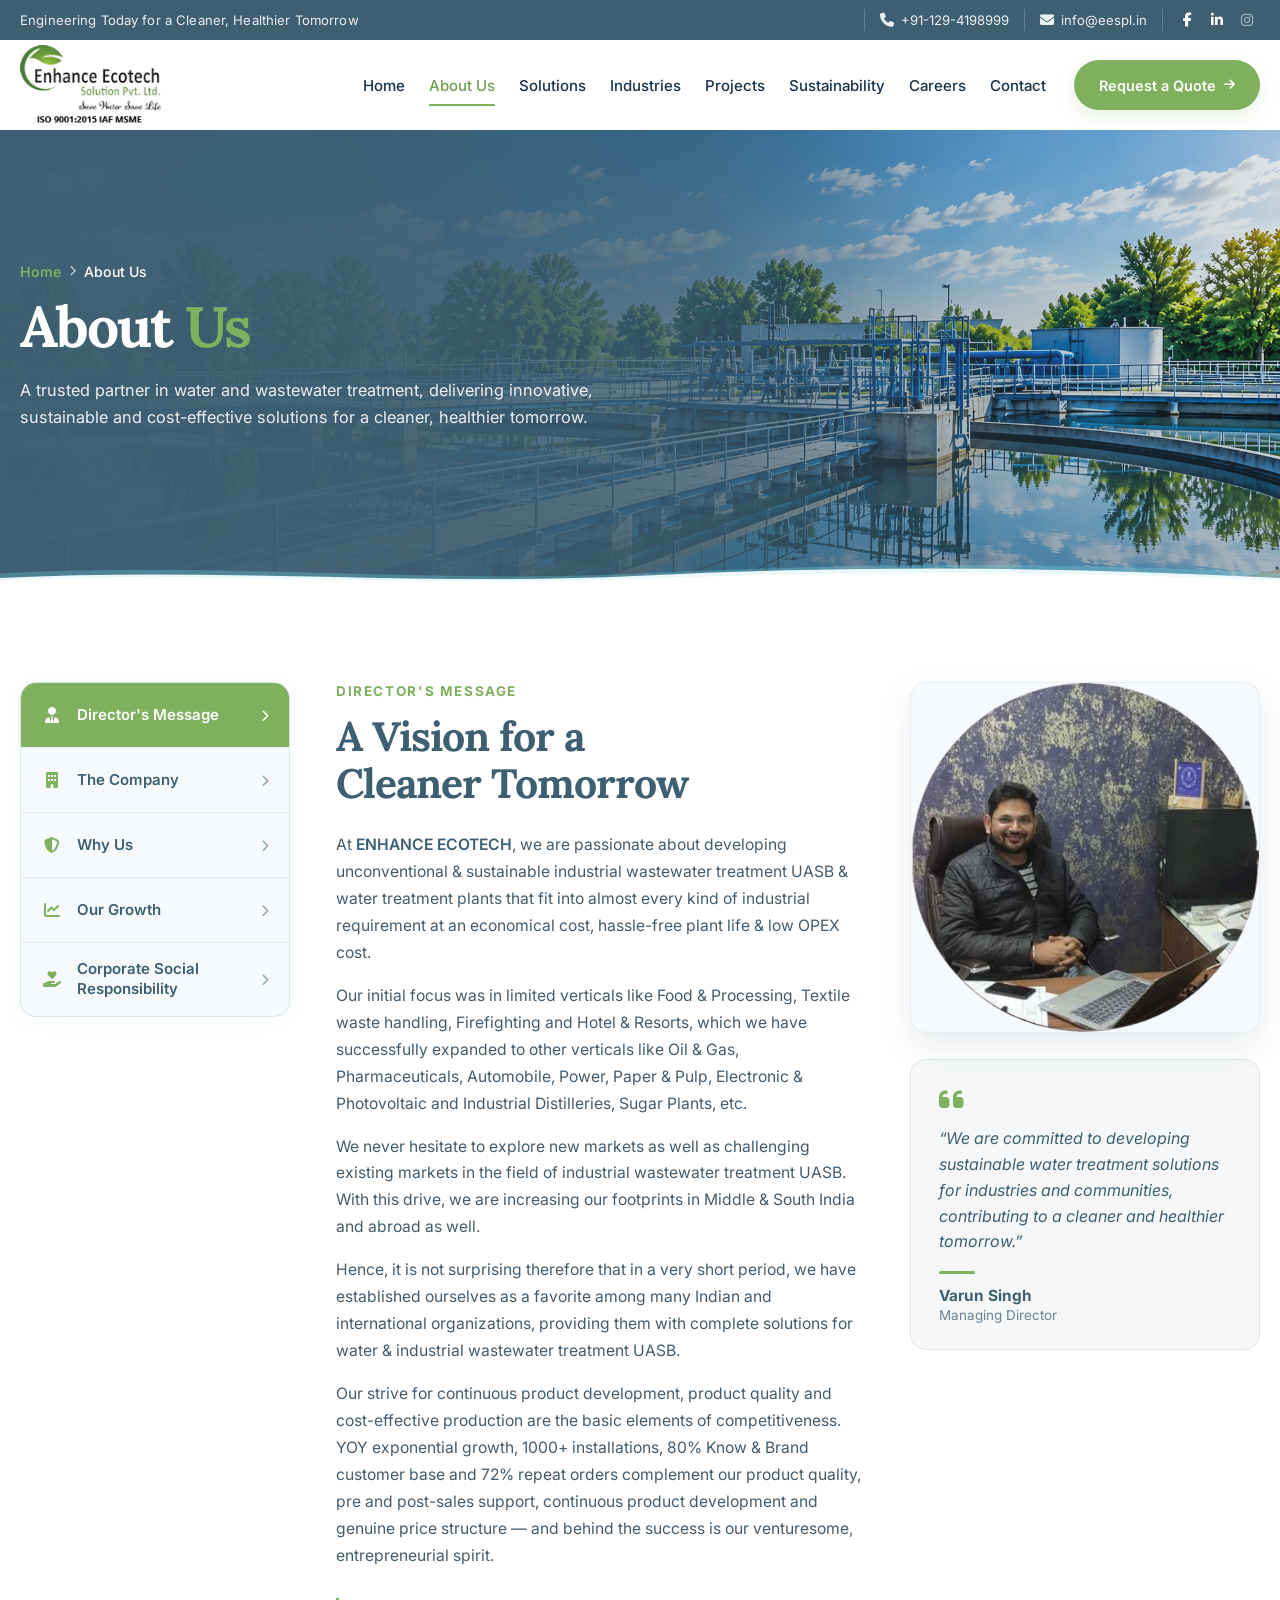
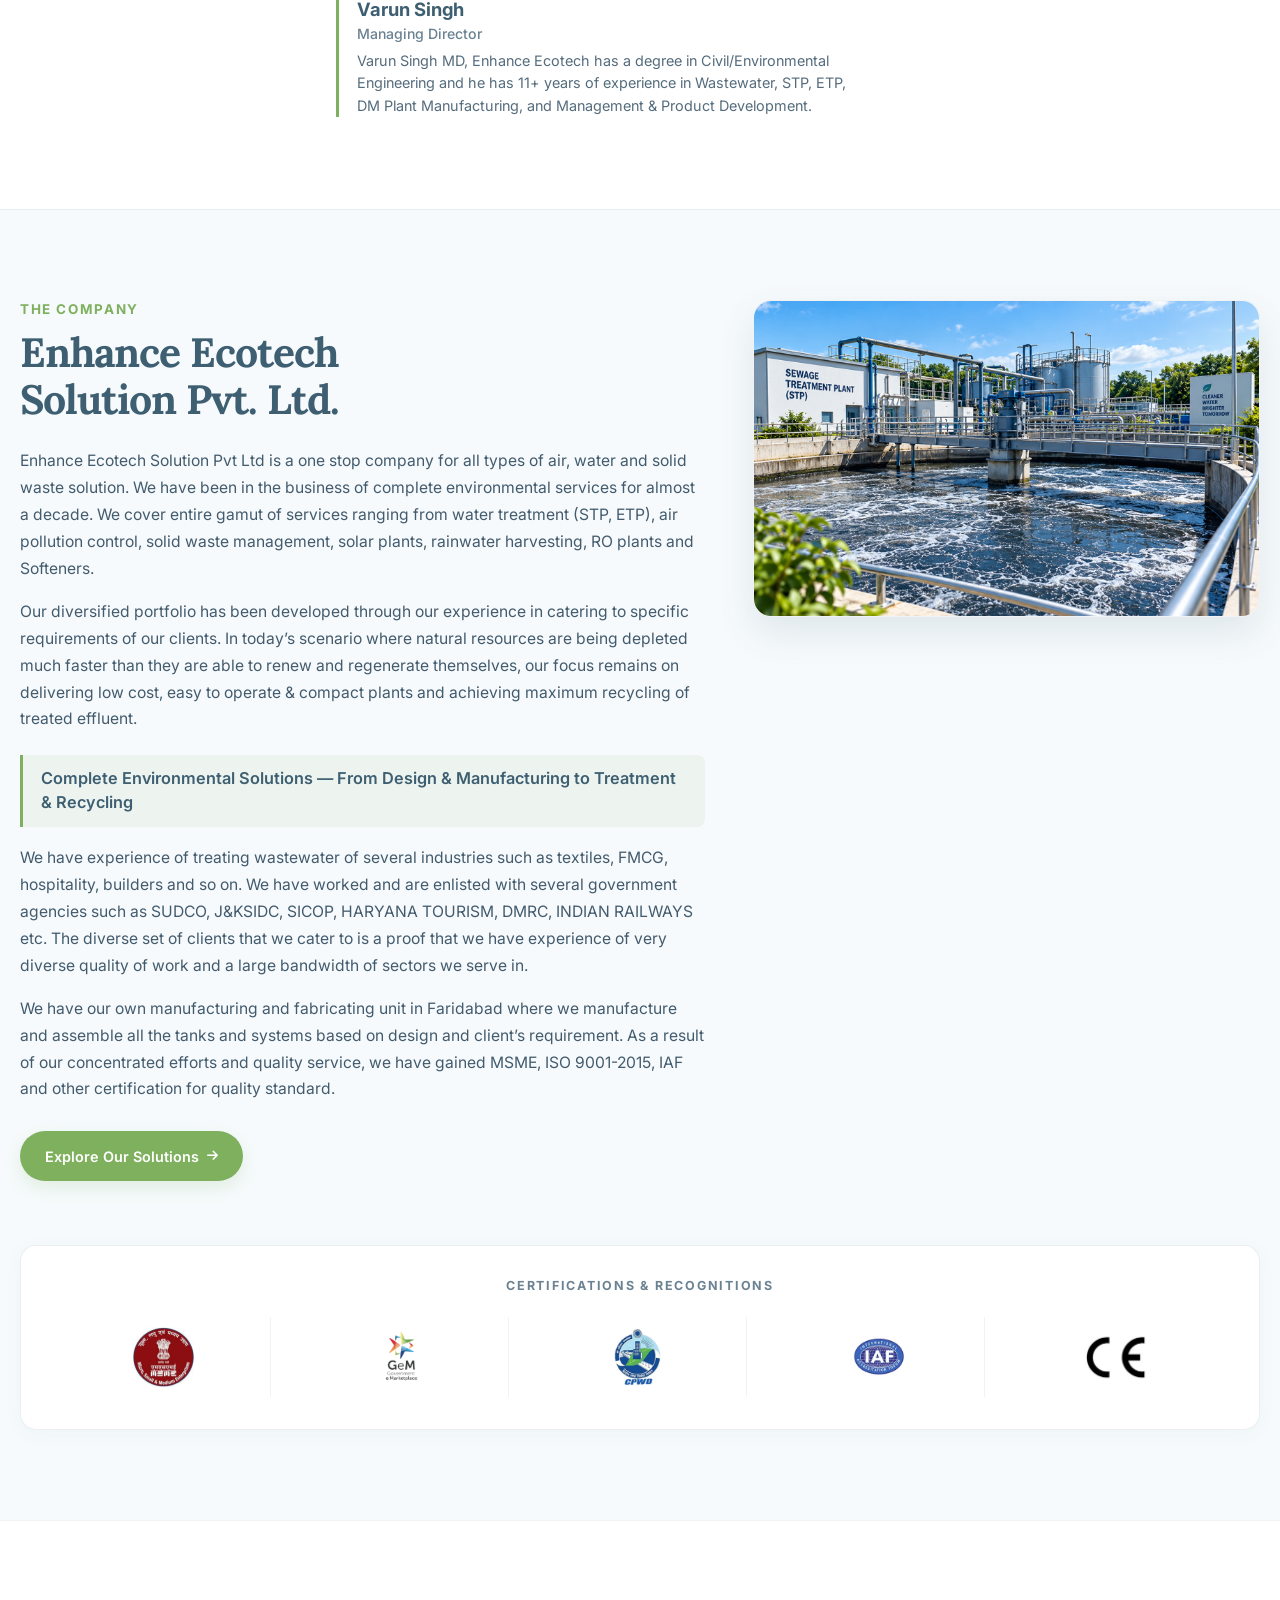
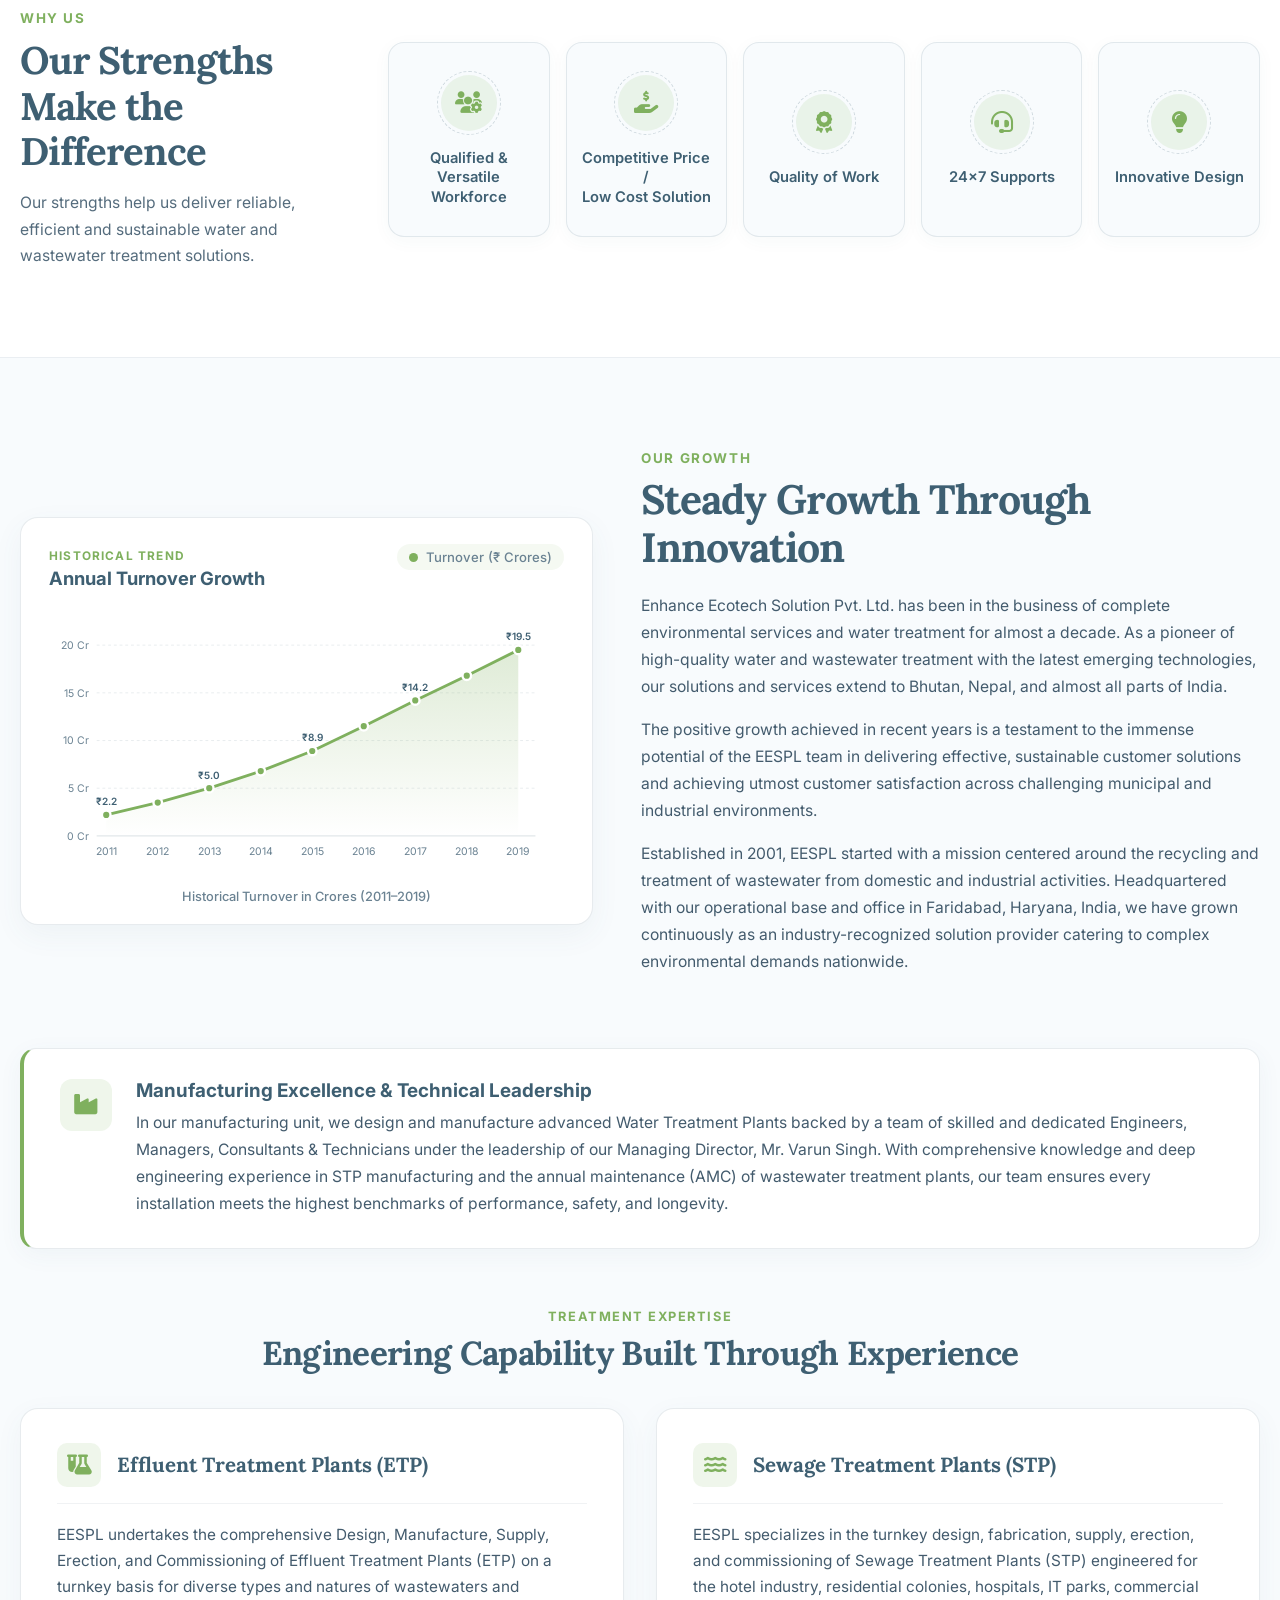
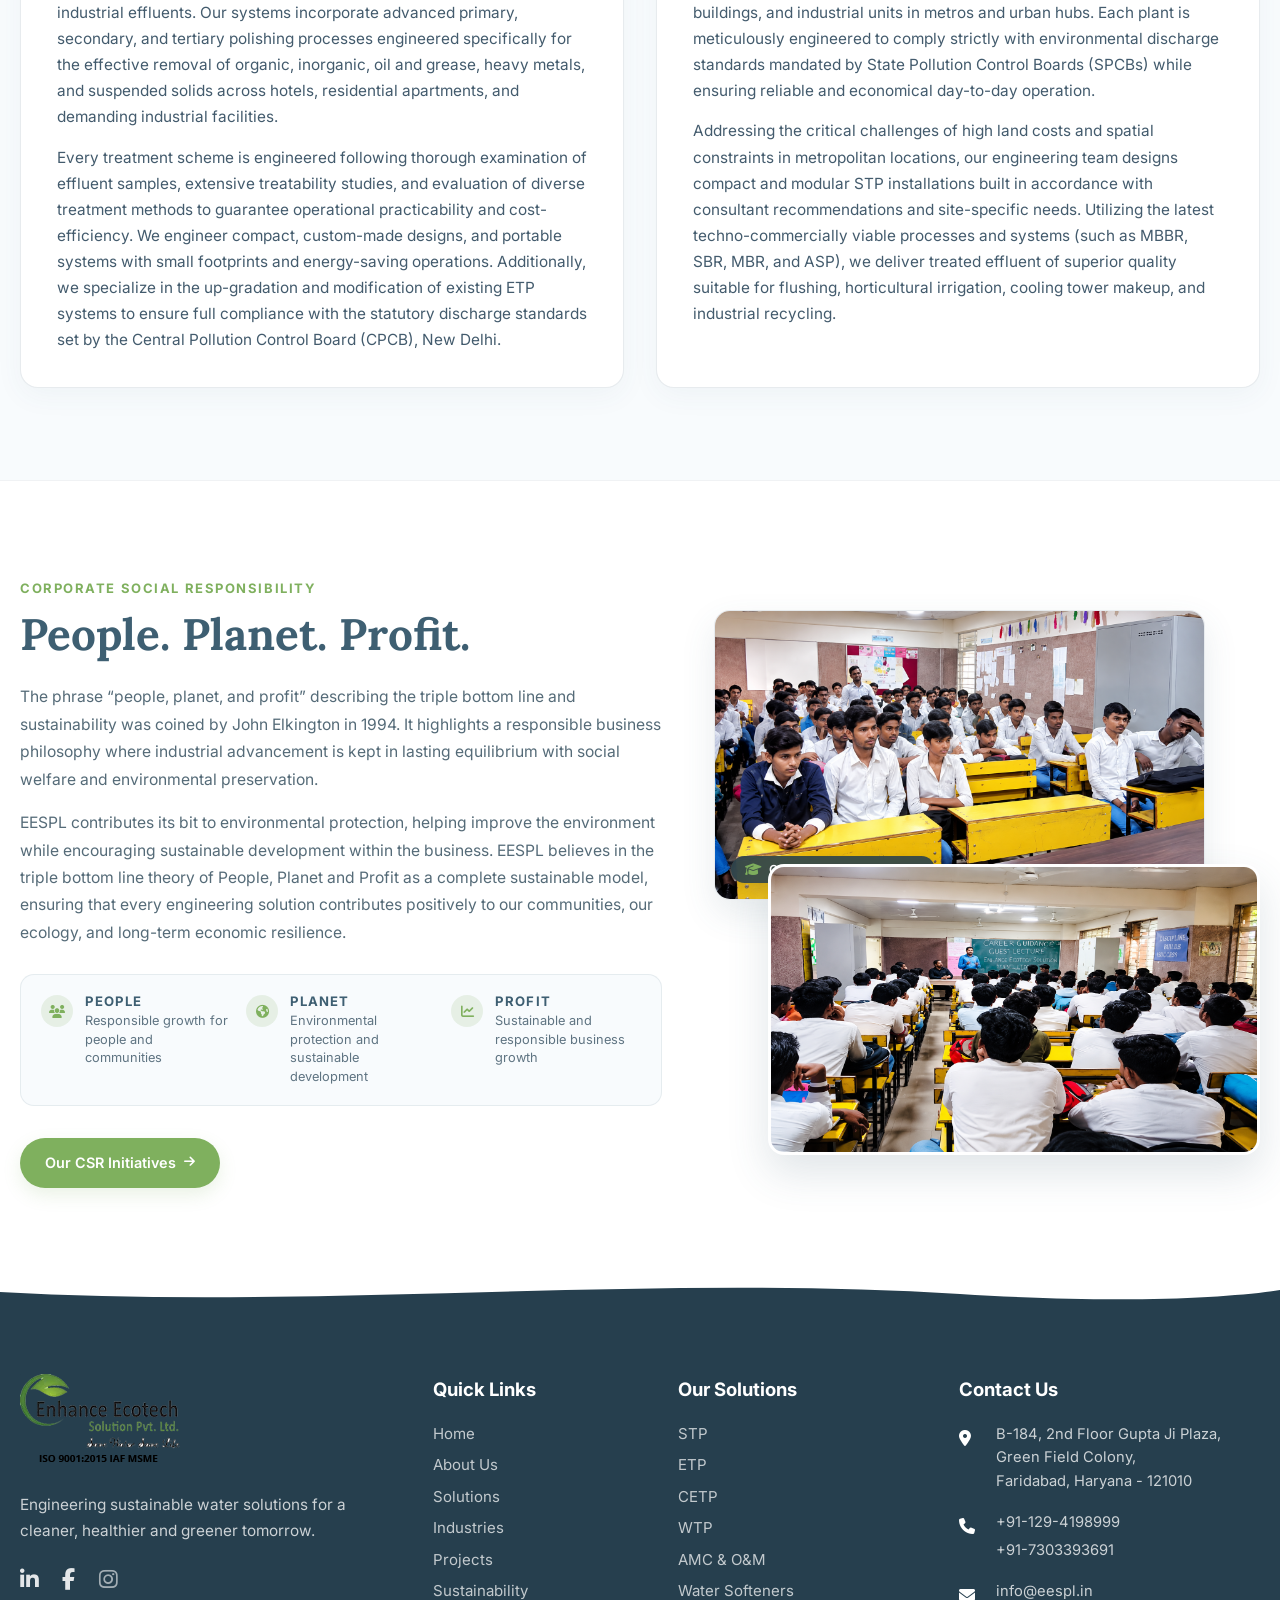
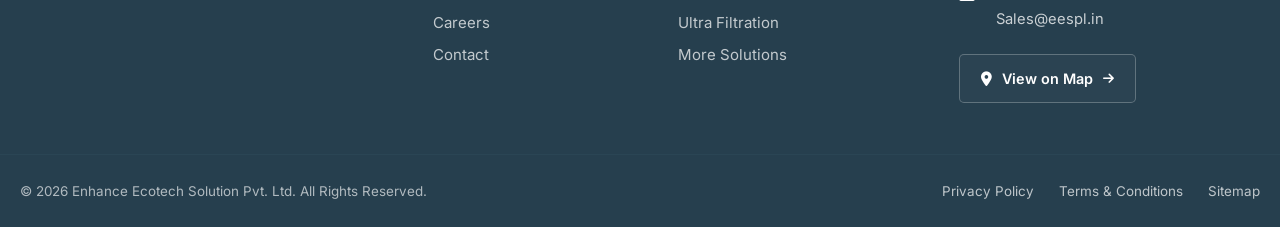
<file: about-us.html>
<!doctype html>
<html lang="en">
<head>
  <meta charset="UTF-8">
  <meta name="viewport" content="width=device-width, initial-scale=1.0">
  <title>About Us | Enhance Ecotech Solution Pvt. Ltd. (EESPL)</title>
  <meta name="description" content="Learn about Enhance Ecotech Solution Pvt. Ltd. (EESPL), providing sustainable water and wastewater treatment solutions for industries, institutions and communities.">
  <meta name="robots" content="index, follow">
  <link rel="canonical" href="https://eespl.in/about-us.html">
  <meta name="theme-color" content="#3E5F72">
  <link rel="icon" href="assets/images/favicon.ico" sizes="any">

  <meta property="og:type" content="website">
  <meta property="og:title" content="About Us | Enhance Ecotech Solution Pvt. Ltd. (EESPL)">
  <meta property="og:description" content="Learn about Enhance Ecotech Solution Pvt. Ltd. (EESPL), providing sustainable water and wastewater treatment solutions for industries, institutions and communities.">
  <meta property="og:url" content="https://eespl.in/about-us.html">
  <meta property="og:site_name" content="EESPL">
  <meta property="og:image" content="https://eespl.in/assets/images/about-hero-banner.png">

  <meta name="twitter:card" content="summary_large_image">
  <meta name="twitter:title" content="About Us | Enhance Ecotech Solution Pvt. Ltd. (EESPL)">
  <meta name="twitter:description" content="Learn about Enhance Ecotech Solution Pvt. Ltd. (EESPL), providing sustainable water and wastewater treatment solutions for industries, institutions and communities.">
  <meta name="twitter:image" content="https://eespl.in/assets/images/about-hero-banner.png">

  <link rel="preload" as="image" href="assets/images/about-hero-banner.png" fetchpriority="high">
  <link rel="preconnect" href="https://fonts.googleapis.com">
  <link rel="preconnect" href="https://fonts.gstatic.com" crossorigin>
  <link href="https://fonts.googleapis.com/css2?family=Caveat:wght@600&amp;family=Inter:wght@400;500;600;700&amp;family=Lora:wght@700&amp;display=swap" rel="stylesheet">
  <link rel="stylesheet" href="https://cdnjs.cloudflare.com/ajax/libs/font-awesome/6.7.2/css/all.min.css">
  <link rel="stylesheet" href="assets/css/style.css">
  <script src="assets/js/main.js" defer></script>

  <!-- JSON-LD Structured Data: AboutPage & Organization -->
  <script type="application/ld+json">
  {
    "@context": "https://schema.org",
    "@graph": [
      {
        "@type": "AboutPage",
        "@id": "https://eespl.in/about-us.html#webpage",
        "url": "https://eespl.in/about-us.html",
        "name": "About Us | Enhance Ecotech Solution Pvt. Ltd. (EESPL)",
        "description": "Learn about Enhance Ecotech Solution Pvt. Ltd. (EESPL), providing sustainable water and wastewater treatment solutions for industries, institutions and communities.",
        "isPartOf": {
          "@type": "WebSite",
          "@id": "https://eespl.in/#website",
          "url": "https://eespl.in/",
          "name": "Enhance Ecotech Solution Pvt. Ltd."
        },
        "breadcrumb": {
          "@type": "BreadcrumbList",
          "itemListElement": [
            {
              "@type": "ListItem",
              "position": 1,
              "name": "Home",
              "item": "https://eespl.in/index.html"
            },
            {
              "@type": "ListItem",
              "position": 2,
              "name": "About Us",
              "item": "https://eespl.in/about-us.html"
            }
          ]
        },
        "mainEntity": {
          "@type": "Organization",
          "@id": "https://eespl.in/#organization",
          "name": "Enhance Ecotech Solution Pvt. Ltd.",
          "alternateName": "EESPL",
          "url": "https://eespl.in/",
          "logo": "https://eespl.in/assets/images/logo.webp",
          "address": {
            "@type": "PostalAddress",
            "streetAddress": "B-184, 2nd Floor Gupta Ji Plaza, Green Field Colony",
            "addressLocality": "Faridabad",
            "addressRegion": "Haryana",
            "postalCode": "121010",
            "addressCountry": "IN"
          },
          "contactPoint": [
            {
              "@type": "ContactPoint",
              "telephone": "+91-129-4198999",
              "contactType": "customer service",
              "areaServed": "IN"
            },
            {
              "@type": "ContactPoint",
              "telephone": "+91-7303393691",
              "contactType": "sales",
              "areaServed": "IN"
            }
          ],
          "email": "info@eespl.in"
        }
      }
    ]
  }
  </script>
</head>
<body>
  <a class="eespl-skip-link" href="#main-content">Skip to main content</a>

  <header class="eespl-site-header">
    <div class="eespl-utility-bar">
      <div class="eespl-container eespl-utility-bar__inner">
        <p class="eespl-utility-bar__tagline">Engineering Today for a Cleaner, Healthier Tomorrow</p>

        <div class="eespl-utility-bar__contact" aria-label="Company contact information">
          <a class="eespl-utility-link" href="tel:+911294198999">
            <i class="fa-solid fa-phone" aria-hidden="true"></i>
            <span>+91-129-4198999</span>
          </a>
          <a class="eespl-utility-link" href="mailto:info@eespl.in">
            <i class="fa-solid fa-envelope" aria-hidden="true"></i>
            <span>info@eespl.in</span>
          </a>

          <div class="eespl-social-links" aria-label="Social media links">
            <a href="https://www.facebook.com/profile.php?id=100063637107306#" target="_blank" rel="noopener noreferrer" aria-label="Facebook">
              <i class="fa-brands fa-facebook-f" aria-hidden="true"></i>
            </a>
            <a href="https://www.linkedin.com/company/enhance-ecotech-solution-private-limited?originalSubdomain=in" target="_blank" rel="noopener noreferrer" aria-label="LinkedIn">
              <i class="fa-brands fa-linkedin-in" aria-hidden="true"></i>
            </a>
            <span class="eespl-social-link--pending" role="img" aria-label="Instagram (coming soon)">
              <i class="fa-brands fa-instagram" aria-hidden="true"></i>
            </span>
          </div>
        </div>
      </div>
    </div>

    <div class="eespl-main-header" id="site-navigation-shell">
      <div class="eespl-container eespl-main-header__inner">
        <a class="eespl-logo" href="index.html" aria-label="EESPL home">
          <img src="assets/images/logo.webp" width="171" height="93" alt="Enhance Ecotech Solution Pvt. Ltd. logo">
        </a>

        <nav class="eespl-desktop-nav" aria-label="Primary navigation">
          <a href="index.html">Home</a>
          <a class="is-active" href="about-us.html" aria-current="page">About Us</a>
          <a href="solutions.html">Solutions</a>
          <a href="industries.html">Industries</a>
          <a href="projects.html">Projects</a>
          <a href="sustainability.html">Sustainability</a>
          <a href="careers.html">Careers</a>
          <a href="contact.html">Contact</a>
        </nav>

        <a class="eespl-quote-button eespl-quote-button--desktop" href="contact.html#request-quote">
          <span>Request a Quote</span>
          <i class="fa-solid fa-arrow-right" aria-hidden="true"></i>
        </a>

        <button class="eespl-menu-toggle" type="button" aria-expanded="false" aria-controls="mobile-navigation" aria-label="Open navigation menu">
          <i class="fa-solid fa-bars" aria-hidden="true"></i>
        </button>
      </div>

      <nav class="eespl-mobile-nav" id="mobile-navigation" aria-label="Mobile navigation" hidden>
        <div class="eespl-container eespl-mobile-nav__inner">
          <a href="index.html">Home</a>
          <a class="is-active" href="about-us.html" aria-current="page">About Us</a>
          <a href="solutions.html">Solutions</a>
          <a href="industries.html">Industries</a>
          <a href="projects.html">Projects</a>
          <a href="sustainability.html">Sustainability</a>
          <a href="careers.html">Careers</a>
          <a href="contact.html">Contact</a>
          <a class="eespl-quote-button" href="contact.html#request-quote">
            <span>Request a Quote</span>
            <i class="fa-solid fa-arrow-right" aria-hidden="true"></i>
          </a>
        </div>
      </nav>
    </div>
  </header>

  <main id="main-content" tabindex="-1">
    <!-- Step 1: About Us Hero Section -->
    <section class="eespl-about-hero" aria-labelledby="about-hero-title">
      <img class="eespl-about-hero__background" src="assets/images/about-hero-banner.png" width="2172" height="724" alt="" fetchpriority="high" decoding="async">
      <div class="eespl-about-hero__overlay" aria-hidden="true"></div>

      <div class="eespl-container eespl-about-hero__inner">
        <div class="eespl-about-hero__content">
          <nav class="eespl-breadcrumb" aria-label="Breadcrumb">
            <ol class="eespl-breadcrumb__list">
              <li class="eespl-breadcrumb__item">
                <a class="eespl-breadcrumb__link" href="index.html">Home</a>
              </li>
              <li class="eespl-breadcrumb__separator" aria-hidden="true">
                <i class="fa-solid fa-chevron-right"></i>
              </li>
              <li class="eespl-breadcrumb__item">
                <span class="eespl-breadcrumb__current" aria-current="page">About Us</span>
              </li>
            </ol>
          </nav>

          <h1 class="eespl-about-hero__title" id="about-hero-title">
            About <span class="eespl-about-hero__accent">Us</span>
          </h1>

          <p class="eespl-about-hero__description">
            A trusted partner in water and wastewater treatment, delivering
            innovative, sustainable and cost-effective solutions for a
            cleaner, healthier tomorrow.
          </p>
        </div>
      </div>

      <div class="eespl-about-hero__waves" aria-hidden="true">
        <svg class="eespl-hero__wave eespl-hero__wave--back" viewBox="0 0 2880 100" preserveAspectRatio="none">
          <path d="M0 54C240 22 480 82 720 54S1200 22 1440 54 1920 82 2160 54 2640 22 2880 54V100H0Z"></path>
        </svg>
        <svg class="eespl-hero__wave eespl-hero__wave--middle" viewBox="0 0 2880 100" preserveAspectRatio="none">
          <path d="M0 66C240 36 480 88 720 60S1200 36 1440 66 1920 88 2160 60 2640 36 2880 66V100H0Z"></path>
        </svg>
        <svg class="eespl-hero__wave eespl-hero__wave--front" viewBox="0 0 2880 100" preserveAspectRatio="none">
          <path d="M0 72C240 48 480 90 720 68S1200 48 1440 72 1920 90 2160 68 2640 48 2880 72V100H0Z"></path>
        </svg>
      </div>
    </section>

    <!-- Step 2: Director's Message Section -->
    <section class="eespl-about-director" id="directors-message" aria-labelledby="directors-message-heading">
      <div class="eespl-container">
        <div class="eespl-about-director__grid">
          <!-- Left: About Us Navigation Card -->
          <nav class="eespl-about-nav" aria-label="About Us sections">
            <ul class="eespl-about-nav__list">
              <li class="eespl-about-nav__item">
                <a class="eespl-about-nav__link is-active" href="#directors-message" aria-current="true">
                  <span class="eespl-about-nav__icon" aria-hidden="true"><i class="fa-solid fa-user-tie"></i></span>
                  <span class="eespl-about-nav__label">Director's Message</span>
                  <span class="eespl-about-nav__arrow" aria-hidden="true"><i class="fa-solid fa-chevron-right"></i></span>
                </a>
              </li>
              <li class="eespl-about-nav__item">
                <a class="eespl-about-nav__link" href="#the-company">
                  <span class="eespl-about-nav__icon" aria-hidden="true"><i class="fa-solid fa-building"></i></span>
                  <span class="eespl-about-nav__label">The Company</span>
                  <span class="eespl-about-nav__arrow" aria-hidden="true"><i class="fa-solid fa-chevron-right"></i></span>
                </a>
              </li>
              <li class="eespl-about-nav__item">
                <a class="eespl-about-nav__link" href="#why-us">
                  <span class="eespl-about-nav__icon" aria-hidden="true"><i class="fa-solid fa-shield-halved"></i></span>
                  <span class="eespl-about-nav__label">Why Us</span>
                  <span class="eespl-about-nav__arrow" aria-hidden="true"><i class="fa-solid fa-chevron-right"></i></span>
                </a>
              </li>
              <li class="eespl-about-nav__item">
                <a class="eespl-about-nav__link" href="#our-growth">
                  <span class="eespl-about-nav__icon" aria-hidden="true"><i class="fa-solid fa-chart-line"></i></span>
                  <span class="eespl-about-nav__label">Our Growth</span>
                  <span class="eespl-about-nav__arrow" aria-hidden="true"><i class="fa-solid fa-chevron-right"></i></span>
                </a>
              </li>
              <li class="eespl-about-nav__item">
                <a class="eespl-about-nav__link" href="#corporate-social-responsibility">
                  <span class="eespl-about-nav__icon" aria-hidden="true"><i class="fa-solid fa-hand-holding-heart"></i></span>
                  <span class="eespl-about-nav__label">Corporate Social Responsibility</span>
                  <span class="eespl-about-nav__arrow" aria-hidden="true"><i class="fa-solid fa-chevron-right"></i></span>
                </a>
              </li>
            </ul>
          </nav>

          <!-- Center: Director Message Content -->
          <div class="eespl-about-director__content">
            <p class="eespl-about-director__eyebrow">DIRECTOR'S MESSAGE</p>
            <h2 class="eespl-about-director__heading" id="directors-message-heading">
              A Vision for a<br>Cleaner Tomorrow
            </h2>

            <div class="eespl-about-director__body">
              <p>At <strong>ENHANCE ECOTECH</strong>, we are passionate about developing unconventional &amp; sustainable industrial wastewater treatment UASB &amp; water treatment plants that fit into almost every kind of industrial requirement at an economical cost, hassle-free plant life &amp; low OPEX cost.</p>
              
              <p>Our initial focus was in limited verticals like Food &amp; Processing, Textile waste handling, Firefighting and Hotel &amp; Resorts, which we have successfully expanded to other verticals like Oil &amp; Gas, Pharmaceuticals, Automobile, Power, Paper &amp; Pulp, Electronic &amp; Photovoltaic and Industrial Distilleries, Sugar Plants, etc.</p>

              <p>We never hesitate to explore new markets as well as challenging existing markets in the field of industrial wastewater treatment UASB. With this drive, we are increasing our footprints in Middle &amp; South India and abroad as well.</p>

              <p>Hence, it is not surprising therefore that in a very short period, we have established ourselves as a favorite among many Indian and international organizations, providing them with complete solutions for water &amp; industrial wastewater treatment UASB.</p>

              <p>Our strive for continuous product development, product quality and cost-effective production are the basic elements of competitiveness. YOY exponential growth, 1000+ installations, 80% Know &amp; Brand customer base and 72% repeat orders complement our product quality, pre and post-sales support, continuous product development and genuine price structure — and behind the success is our venturesome, entrepreneurial spirit.</p>
            </div>

            <!-- Director Identity Block -->
            <div class="eespl-director-sign">
              <strong class="eespl-director-sign__name">Varun Singh</strong>
              <span class="eespl-director-sign__title">Managing Director</span>
              <p class="eespl-director-sign__bio">Varun Singh MD, Enhance Ecotech has a degree in Civil/Environmental Engineering and he has 11+ years of experience in Wastewater, STP, ETP, DM Plant Manufacturing, and Management &amp; Product Development.</p>
            </div>
          </div>

          <!-- Right: Director Visual & Quote Card -->
          <div class="eespl-about-director__visual">
            <div class="eespl-director-photo-card">
              <img class="eespl-director-photo" src="assets/images/Varun%20Singh.png" width="426" height="427" alt="Varun Singh, Managing Director of Enhance Ecotech Solution Pvt. Ltd." loading="lazy" decoding="async">
            </div>

            <div class="eespl-director-quote-card">
              <div class="eespl-director-quote-card__icon" aria-hidden="true">
                <i class="fa-solid fa-quote-left"></i>
              </div>
              <blockquote class="eespl-director-quote-card__text">
                &ldquo;We are committed to developing sustainable water treatment solutions for industries and communities, contributing to a cleaner and healthier tomorrow.&rdquo;
              </blockquote>
              <div class="eespl-director-quote-card__divider" aria-hidden="true"></div>
              <div class="eespl-director-quote-card__author">
                <strong class="eespl-director-quote-card__name">Varun Singh</strong>
                <span class="eespl-director-quote-card__role">Managing Director</span>
              </div>
            </div>
          </div>
        </div>
      </div>
    </section>

    <!-- Step 3: The Company Section -->
    <section class="eespl-about-company" id="the-company" aria-labelledby="the-company-heading">
      <div class="eespl-container">
        <div class="eespl-about-company__grid">
          <!-- Left Column: Content -->
          <div class="eespl-about-company__content">
            <p class="eespl-about-company__eyebrow">THE COMPANY</p>
            <h2 class="eespl-about-company__heading" id="the-company-heading">
              Enhance Ecotech<br>Solution Pvt. Ltd.
            </h2>

            <div class="eespl-about-company__body">
              <p>Enhance Ecotech Solution Pvt Ltd is a one stop company for all types of air, water and solid waste solution. We have been in the business of complete environmental services for almost a decade. We cover entire gamut of services ranging from water treatment (STP, ETP), air pollution control, solid waste management, solar plants, rainwater harvesting, RO plants and Softeners.</p>

              <p>Our diversified portfolio has been developed through our experience in catering to specific requirements of our clients. In today’s scenario where natural resources are being depleted much faster than they are able to renew and regenerate themselves, our focus remains on delivering low cost, easy to operate &amp; compact plants and achieving maximum recycling of treated effluent.</p>

              <h3 class="eespl-about-company__highlight">Complete Environmental Solutions &mdash; From Design &amp; Manufacturing to Treatment &amp; Recycling</h3>

              <p>We have experience of treating wastewater of several industries such as textiles, FMCG, hospitality, builders and so on. We have worked and are enlisted with several government agencies such as SUDCO, J&amp;KSIDC, SICOP, HARYANA TOURISM, DMRC, INDIAN RAILWAYS etc. The diverse set of clients that we cater to is a proof that we have experience of very diverse quality of work and a large bandwidth of sectors we serve in.</p>

              <p>We have our own manufacturing and fabricating unit in Faridabad where we manufacture and assemble all the tanks and systems based on design and client’s requirement. As a result of our concentrated efforts and quality service, we have gained MSME, ISO 9001-2015, IAF and other certification for quality standard.</p>
            </div>

            <div class="eespl-about-company__cta">
              <a class="eespl-quote-button" href="solutions.html">
                <span>Explore Our Solutions</span>
                <i class="fa-solid fa-arrow-right" aria-hidden="true"></i>
              </a>
            </div>
          </div>

          <!-- Right Column: Premium Plant Visual -->
          <div class="eespl-about-company__visual">
            <div class="eespl-company-card">
              <img class="eespl-company-image" src="assets/images/Sewage%20Treatment%20Plant%20(STP).png" width="1448" height="1086" alt="EESPL turnkey Sewage Treatment Plant (STP) installation and industrial facility" loading="lazy" decoding="async">
            </div>
          </div>
        </div>

        <!-- Certifications & Recognitions Trust Strip -->
        <div class="eespl-cert-strip">
          <p class="eespl-cert-strip__label">CERTIFICATIONS &amp; RECOGNITIONS</p>
          <div class="eespl-cert-strip__grid">
            <div class="eespl-cert-strip__item">
              <img src="assets/images/stp-manufacturer-msme.webp" width="300" height="241" alt="MSME - Ministry of Micro, Small and Medium Enterprises Recognition" loading="lazy" decoding="async">
            </div>
            <div class="eespl-cert-strip__item">
              <img src="assets/images/usab-manufacturer-delhi.webp" width="145" height="154" alt="GeM - Government e Marketplace Registered Supplier" loading="lazy" decoding="async">
            </div>
            <div class="eespl-cert-strip__item">
              <img src="assets/images/wtp-suppliers-cpwd.webp" width="400" height="321" alt="CPWD - Central Public Works Department Enlisted" loading="lazy" decoding="async">
            </div>
            <div class="eespl-cert-strip__item">
              <img src="assets/images/stp-operation-services.webp" width="145" height="154" alt="IAF - International Accreditation Forum Certified" loading="lazy" decoding="async">
            </div>
            <div class="eespl-cert-strip__item">
              <img src="assets/images/etp-operation-services.webp" width="300" height="241" alt="CE Quality Standard Certification" loading="lazy" decoding="async">
            </div>
          </div>
        </div>
      </div>
    </section>

    <!-- Step 4: Why Us Section -->
    <section class="eespl-about-why" id="why-us" aria-labelledby="why-us-heading">
      <div class="eespl-container">
        <div class="eespl-about-why__inner">
          <!-- Left Column: Editorial Block -->
          <div class="eespl-about-why__content">
            <p class="eespl-about-why__eyebrow">WHY US</p>
            <h2 class="eespl-about-why__heading" id="why-us-heading">
              Our Strengths<br>Make the Difference
            </h2>
            <p class="eespl-about-why__description">
              Our strengths help us deliver reliable, efficient and sustainable water and wastewater treatment solutions.
            </p>
          </div>

          <!-- Right Column: 5 Strength Cards -->
          <ul class="eespl-about-why__grid" role="list">
            <li class="eespl-why-card">
              <div class="eespl-why-card__motif" aria-hidden="true">
                <span class="eespl-why-card__ring"></span>
                <i class="fa-solid fa-users-gear"></i>
              </div>
              <h3 class="eespl-why-card__title">Qualified &amp; Versatile Workforce</h3>
            </li>

            <li class="eespl-why-card">
              <div class="eespl-why-card__motif" aria-hidden="true">
                <span class="eespl-why-card__ring"></span>
                <i class="fa-solid fa-hand-holding-dollar"></i>
              </div>
              <h3 class="eespl-why-card__title">Competitive Price /<br>Low Cost Solution</h3>
            </li>

            <li class="eespl-why-card">
              <div class="eespl-why-card__motif" aria-hidden="true">
                <span class="eespl-why-card__ring"></span>
                <i class="fa-solid fa-award"></i>
              </div>
              <h3 class="eespl-why-card__title">Quality of Work</h3>
            </li>

            <li class="eespl-why-card">
              <div class="eespl-why-card__motif" aria-hidden="true">
                <span class="eespl-why-card__ring"></span>
                <i class="fa-solid fa-headset"></i>
              </div>
              <h3 class="eespl-why-card__title">24x7 Supports</h3>
            </li>

            <li class="eespl-why-card">
              <div class="eespl-why-card__motif" aria-hidden="true">
                <span class="eespl-why-card__ring"></span>
                <i class="fa-solid fa-lightbulb"></i>
              </div>
              <h3 class="eespl-why-card__title">Innovative Design</h3>
            </li>
          </ul>
        </div>
      </div>
    </section>

    <!-- Step 5: Our Growth Section -->
    <section class="eespl-about-growth" id="our-growth" aria-labelledby="our-growth-heading">
      <div class="eespl-container">
        <!-- Top Growth Block: Chart on Left, Growth Content on Right -->
        <div class="eespl-growth-top">
          <!-- Left Column: Historical Turnover Chart Card -->
          <div class="eespl-growth-top__chart-col">
            <figure class="eespl-growth-chart-card">
              <div class="eespl-growth-chart-card__header">
                <div class="eespl-growth-chart-card__title-group">
                  <span class="eespl-growth-chart-card__badge">Historical Trend</span>
                  <h3 class="eespl-growth-chart-card__title">Annual Turnover Growth</h3>
                </div>
                <div class="eespl-growth-chart-card__legend">
                  <span class="eespl-growth-chart-card__dot"></span>
                  <span>Turnover (₹ Crores)</span>
                </div>
              </div>

              <div class="eespl-growth-chart-wrapper">
                <svg class="eespl-growth-svg" viewBox="0 0 540 280" preserveAspectRatio="xMidYMid meet" role="img" aria-label="Line chart showing historical turnover from 2011 to 2019 in Crores">
                  <defs>
                    <linearGradient id="eesplGrowthGrad" x1="0%" y1="0%" x2="0%" y2="100%">
                      <stop offset="0%" stop-color="#7FB05E" stop-opacity="0.25" />
                      <stop offset="100%" stop-color="#7FB05E" stop-opacity="0.0" />
                    </linearGradient>
                  </defs>

                  <!-- Horizontal Grid Lines & Y Axis Labels -->
                  <g class="eespl-growth-grid">
                    <line x1="50" y1="40" x2="510" y2="40" stroke="rgba(62, 95, 114, 0.12)" stroke-dasharray="3,3" />
                    <text x="42" y="44" text-anchor="end" font-size="11" fill="#6a8292" font-family="Inter, sans-serif">20 Cr</text>

                    <line x1="50" y1="90" x2="510" y2="90" stroke="rgba(62, 95, 114, 0.12)" stroke-dasharray="3,3" />
                    <text x="42" y="94" text-anchor="end" font-size="11" fill="#6a8292" font-family="Inter, sans-serif">15 Cr</text>

                    <line x1="50" y1="140" x2="510" y2="140" stroke="rgba(62, 95, 114, 0.12)" stroke-dasharray="3,3" />
                    <text x="42" y="144" text-anchor="end" font-size="11" fill="#6a8292" font-family="Inter, sans-serif">10 Cr</text>

                    <line x1="50" y1="190" x2="510" y2="190" stroke="rgba(62, 95, 114, 0.12)" stroke-dasharray="3,3" />
                    <text x="42" y="194" text-anchor="end" font-size="11" fill="#6a8292" font-family="Inter, sans-serif">5 Cr</text>

                    <line x1="50" y1="240" x2="510" y2="240" stroke="rgba(62, 95, 114, 0.2)" />
                    <text x="42" y="244" text-anchor="end" font-size="11" fill="#6a8292" font-family="Inter, sans-serif">0 Cr</text>
                  </g>

                  <!-- Area Fill -->
                  <path d="M 60 218 L 114 205 L 168 190 L 222 172 L 276 151 L 330 125 L 384 98 L 438 72 L 492 45 L 492 240 L 60 240 Z" fill="url(#eesplGrowthGrad)" />

                  <!-- Growth Line -->
                  <path class="eespl-growth-line" d="M 60 218 L 114 205 L 168 190 L 222 172 L 276 151 L 330 125 L 384 98 L 438 72 L 492 45" fill="none" stroke="#7FB05E" stroke-width="3" stroke-linecap="round" stroke-linejoin="round" />

                  <!-- Data Markers & Values -->
                  <g class="eespl-growth-points">
                    <circle cx="60" cy="218" r="4.5" fill="#7FB05E" stroke="#ffffff" stroke-width="2.5" />
                    <circle cx="114" cy="205" r="4.5" fill="#7FB05E" stroke="#ffffff" stroke-width="2.5" />
                    <circle cx="168" cy="190" r="4.5" fill="#7FB05E" stroke="#ffffff" stroke-width="2.5" />
                    <circle cx="222" cy="172" r="4.5" fill="#7FB05E" stroke="#ffffff" stroke-width="2.5" />
                    <circle cx="276" cy="151" r="4.5" fill="#7FB05E" stroke="#ffffff" stroke-width="2.5" />
                    <circle cx="330" cy="125" r="4.5" fill="#7FB05E" stroke="#ffffff" stroke-width="2.5" />
                    <circle cx="384" cy="98" r="4.5" fill="#7FB05E" stroke="#ffffff" stroke-width="2.5" />
                    <circle cx="438" cy="72" r="4.5" fill="#7FB05E" stroke="#ffffff" stroke-width="2.5" />
                    <circle cx="492" cy="45" r="4.5" fill="#7FB05E" stroke="#ffffff" stroke-width="2.5" />
                  </g>

                  <!-- Value Labels on Key Points -->
                  <g class="eespl-growth-val-labels" font-size="10.5" font-weight="600" fill="#3E5F72" font-family="Inter, sans-serif" text-anchor="middle">
                    <text x="60" y="208">₹2.2</text>
                    <text x="168" y="180">₹5.0</text>
                    <text x="276" y="141">₹8.9</text>
                    <text x="384" y="88">₹14.2</text>
                    <text x="492" y="35">₹19.5</text>
                  </g>

                  <!-- X Axis Year Labels -->
                  <g class="eespl-growth-x-labels" font-size="11" fill="#6a8292" font-family="Inter, sans-serif" text-anchor="middle">
                    <text x="60" y="260">2011</text>
                    <text x="114" y="260">2012</text>
                    <text x="168" y="260">2013</text>
                    <text x="222" y="260">2014</text>
                    <text x="276" y="260">2015</text>
                    <text x="330" y="260">2016</text>
                    <text x="384" y="260">2017</text>
                    <text x="438" y="260">2018</text>
                    <text x="492" y="260">2019</text>
                  </g>
                </svg>
              </div>

              <figcaption class="eespl-growth-chart-card__caption">Historical Turnover in Crores (2011–2019)</figcaption>
            </figure>
          </div>

          <!-- Right Column: Growth & History Text -->
          <div class="eespl-growth-top__content">
            <p class="eespl-growth-top__eyebrow">OUR GROWTH</p>
            <h2 class="eespl-growth-top__heading" id="our-growth-heading">
              Steady Growth Through Innovation
            </h2>

            <div class="eespl-growth-top__body">
              <p>Enhance Ecotech Solution Pvt. Ltd. has been in the business of complete environmental services and water treatment for almost a decade. As a pioneer of high-quality water and wastewater treatment with the latest emerging technologies, our solutions and services extend to Bhutan, Nepal, and almost all parts of India.</p>

              <p>The positive growth achieved in recent years is a testament to the immense potential of the EESPL team in delivering effective, sustainable customer solutions and achieving utmost customer satisfaction across challenging municipal and industrial environments.</p>

              <p>Established in 2001, EESPL started with a mission centered around the recycling and treatment of wastewater from domestic and industrial activities. Headquartered with our operational base and office in Faridabad, Haryana, India, we have grown continuously as an industry-recognized solution provider catering to complex environmental demands nationwide.</p>
            </div>
          </div>
        </div>

        <!-- Manufacturing & Engineering Team Intro -->
        <div class="eespl-growth-team-card">
          <div class="eespl-growth-team-card__icon" aria-hidden="true">
            <i class="fa-solid fa-industry"></i>
          </div>
          <div class="eespl-growth-team-card__text">
            <h3 class="eespl-growth-team-card__title">Manufacturing Excellence &amp; Technical Leadership</h3>
            <p>In our manufacturing unit, we design and manufacture advanced Water Treatment Plants backed by a team of skilled and dedicated Engineers, Managers, Consultants &amp; Technicians under the leadership of our Managing Director, Mr. Varun Singh. With comprehensive knowledge and deep engineering experience in STP manufacturing and the annual maintenance (AMC) of wastewater treatment plants, our team ensures every installation meets the highest benchmarks of performance, safety, and longevity.</p>
          </div>
        </div>

        <!-- Treatment Expertise Lower Section: ETP & STP Cards -->
        <div class="eespl-growth-expertise">
          <div class="eespl-growth-expertise__header">
            <p class="eespl-growth-expertise__eyebrow">TREATMENT EXPERTISE</p>
            <h3 class="eespl-growth-expertise__heading">Engineering Capability Built Through Experience</h3>
          </div>

          <div class="eespl-growth-expertise__grid">
            <!-- ETP Card -->
            <article class="eespl-expertise-card">
              <div class="eespl-expertise-card__header">
                <span class="eespl-expertise-card__icon" aria-hidden="true">
                  <i class="fa-solid fa-flask-vial"></i>
                </span>
                <h3 class="eespl-expertise-card__title">Effluent Treatment Plants (ETP)</h3>
              </div>

              <div class="eespl-expertise-card__body">
                <p>EESPL undertakes the comprehensive Design, Manufacture, Supply, Erection, and Commissioning of Effluent Treatment Plants (ETP) on a turnkey basis for diverse types and natures of wastewaters and industrial effluents. Our systems incorporate advanced primary, secondary, and tertiary polishing processes engineered specifically for the effective removal of organic, inorganic, oil and grease, heavy metals, and suspended solids across hotels, residential apartments, and demanding industrial facilities.</p>

                <p>Every treatment scheme is engineered following thorough examination of effluent samples, extensive treatability studies, and evaluation of diverse treatment methods to guarantee operational practicability and cost-efficiency. We engineer compact, custom-made designs, and portable systems with small footprints and energy-saving operations. Additionally, we specialize in the up-gradation and modification of existing ETP systems to ensure full compliance with the statutory discharge standards set by the Central Pollution Control Board (CPCB), New Delhi.</p>
              </div>
            </article>

            <!-- STP Card -->
            <article class="eespl-expertise-card">
              <div class="eespl-expertise-card__header">
                <span class="eespl-expertise-card__icon" aria-hidden="true">
                  <i class="fa-solid fa-water"></i>
                </span>
                <h3 class="eespl-expertise-card__title">Sewage Treatment Plants (STP)</h3>
              </div>

              <div class="eespl-expertise-card__body">
                <p>EESPL specializes in the turnkey design, fabrication, supply, erection, and commissioning of Sewage Treatment Plants (STP) engineered for the hotel industry, residential colonies, hospitals, IT parks, commercial buildings, and industrial units in metros and urban hubs. Each plant is meticulously engineered to comply strictly with environmental discharge standards mandated by State Pollution Control Boards (SPCBs) while ensuring reliable and economical day-to-day operation.</p>

                <p>Addressing the critical challenges of high land costs and spatial constraints in metropolitan locations, our engineering team designs compact and modular STP installations built in accordance with consultant recommendations and site-specific needs. Utilizing the latest techno-commercially viable processes and systems (such as MBBR, SBR, MBR, and ASP), we deliver treated effluent of superior quality suitable for flushing, horticultural irrigation, cooling tower makeup, and industrial recycling.</p>
              </div>
            </article>
          </div>
        </div>
      </div>
    </section>

    <!-- Step 6: Corporate Social Responsibility Section -->
    <section class="eespl-about-csr" id="corporate-social-responsibility" aria-labelledby="csr-heading">
      <div class="eespl-container">
        <div class="eespl-about-csr__grid">
          <!-- Left Content -->
          <div class="eespl-about-csr__content">
            <span class="eespl-about-csr__eyebrow">CORPORATE SOCIAL RESPONSIBILITY</span>
            <h2 class="eespl-about-csr__title" id="csr-heading">People. Planet. Profit.</h2>

            <div class="eespl-about-csr__body">
              <p>The phrase &ldquo;people, planet, and profit&rdquo; describing the triple bottom line and sustainability was coined by John Elkington in 1994. It highlights a responsible business philosophy where industrial advancement is kept in lasting equilibrium with social welfare and environmental preservation.</p>
              <p>EESPL contributes its bit to environmental protection, helping improve the environment while encouraging sustainable development within the business. EESPL believes in the triple bottom line theory of People, Planet and Profit as a complete sustainable model, ensuring that every engineering solution contributes positively to our communities, our ecology, and long-term economic resilience.</p>
            </div>

            <!-- 3P Supporting Strip -->
            <div class="eespl-about-csr__pillars" role="list" aria-label="People, Planet, Profit Pillars">
              <div class="eespl-about-csr__pillar" role="listitem">
                <div class="eespl-about-csr__pillar-marker" aria-hidden="true">
                  <i class="fa-solid fa-users"></i>
                </div>
                <div class="eespl-about-csr__pillar-info">
                  <h3 class="eespl-about-csr__pillar-title">PEOPLE</h3>
                  <p class="eespl-about-csr__pillar-text">Responsible growth for people and communities</p>
                </div>
              </div>

              <div class="eespl-about-csr__pillar" role="listitem">
                <div class="eespl-about-csr__pillar-marker" aria-hidden="true">
                  <i class="fa-solid fa-earth-americas"></i>
                </div>
                <div class="eespl-about-csr__pillar-info">
                  <h3 class="eespl-about-csr__pillar-title">PLANET</h3>
                  <p class="eespl-about-csr__pillar-text">Environmental protection and sustainable development</p>
                </div>
              </div>

              <div class="eespl-about-csr__pillar" role="listitem">
                <div class="eespl-about-csr__pillar-marker" aria-hidden="true">
                  <i class="fa-solid fa-chart-line"></i>
                </div>
                <div class="eespl-about-csr__pillar-info">
                  <h3 class="eespl-about-csr__pillar-title">PROFIT</h3>
                  <p class="eespl-about-csr__pillar-text">Sustainable and responsible business growth</p>
                </div>
              </div>
            </div>

            <!-- CTA -->
            <div class="eespl-about-csr__cta">
              <a class="eespl-quote-button" href="#corporate-social-responsibility">
                <span>Our CSR Initiatives</span>
                <i class="fa-solid fa-arrow-right" aria-hidden="true"></i>
              </a>
            </div>
          </div>

          <!-- Right: Visual Composition -->
          <div class="eespl-about-csr__visual">
            <div class="eespl-about-csr__card-stack">
              <figure class="eespl-about-csr__photo-card eespl-about-csr__photo-card--primary">
                <div class="eespl-about-csr__img-frame">
                  <img
                    src="assets/images/Corporate%20Social%20one.png"
                    alt="EESPL team conducting interactive classroom education session for students"
                    width="1710"
                    height="920"
                    loading="lazy"
                    decoding="async"
                    class="eespl-about-csr__photo"
                  >
                </div>
                <figcaption class="eespl-about-csr__floating-badge">
                  <i class="fa-solid fa-graduation-cap" aria-hidden="true"></i>
                  <span>Community &amp; Education</span>
                </figcaption>
              </figure>

              <figure class="eespl-about-csr__photo-card eespl-about-csr__photo-card--secondary">
                <div class="eespl-about-csr__img-frame">
                  <img
                    src="assets/images/Corporate%20Social%20two.png"
                    alt="EESPL corporate social responsibility initiative empowering young learners in school"
                    width="1696"
                    height="927"
                    loading="lazy"
                    decoding="async"
                    class="eespl-about-csr__photo"
                  >
                </div>
              </figure>
            </div>
          </div>
        </div>
      </div>

      <!-- Subtle Shallow Wave Transition into Footer -->
      <div class="eespl-about-csr__wave-wrap" aria-hidden="true">
        <svg class="eespl-about-csr__wave" viewBox="0 0 1440 40" preserveAspectRatio="none">
          <path d="M0,20 C360,38 720,2 1080,22 C1260,32 1380,26 1440,18 L1440,40 L0,40 Z" fill="#263F4E"></path>
        </svg>
      </div>
    </section>
  </main>

  <footer class="eespl-footer">
    <div class="eespl-container">
      <div class="eespl-footer__main">
        <div class="eespl-footer__brand">
          <a class="eespl-footer__logo" href="index.html" aria-label="EESPL home">
            <img src="assets/images/logo.webp" width="171" height="93" alt="Enhance Ecotech Solution Pvt. Ltd. (EESPL)" loading="lazy" decoding="async">
          </a>
          <p class="eespl-footer__description">Engineering sustainable water solutions for a cleaner, healthier and greener tomorrow.</p>

          <div class="eespl-footer__socials" aria-label="EESPL social media">
            <a class="eespl-footer__social-link" href="https://www.linkedin.com/company/enhance-ecotech-solution-private-limited?originalSubdomain=in" target="_blank" rel="noopener noreferrer" aria-label="EESPL on LinkedIn">
              <i class="fa-brands fa-linkedin-in" aria-hidden="true"></i>
            </a>
            <a class="eespl-footer__social-link" href="https://www.facebook.com/profile.php?id=100063637107306#" target="_blank" rel="noopener noreferrer" aria-label="EESPL on Facebook">
              <i class="fa-brands fa-facebook-f" aria-hidden="true"></i>
            </a>
            <span class="eespl-footer__social-link eespl-footer__social-link--inactive" role="img" aria-label="EESPL Instagram link coming soon">
              <i class="fa-brands fa-instagram" aria-hidden="true"></i>
            </span>
          </div>
        </div>

        <nav class="eespl-footer__column" aria-labelledby="eespl-footer-quick-links">
          <h2 class="eespl-footer__heading" id="eespl-footer-quick-links">Quick Links</h2>
          <ul class="eespl-footer__links">
            <li><a class="eespl-footer__link" href="index.html">Home</a></li>
            <li><a class="eespl-footer__link is-active" href="about-us.html">About Us</a></li>
            <li><a class="eespl-footer__link" href="solutions.html">Solutions</a></li>
            <li><a class="eespl-footer__link" href="industries.html">Industries</a></li>
            <li><a class="eespl-footer__link" href="projects.html">Projects</a></li>
            <li><a class="eespl-footer__link" href="sustainability.html">Sustainability</a></li>
            <li><a class="eespl-footer__link" href="careers.html">Careers</a></li>
            <li><a class="eespl-footer__link" href="contact.html">Contact</a></li>
          </ul>
        </nav>

        <nav class="eespl-footer__column" aria-labelledby="eespl-footer-solutions">
          <h2 class="eespl-footer__heading" id="eespl-footer-solutions">Our Solutions</h2>
          <ul class="eespl-footer__links">
            <li><a class="eespl-footer__link" href="solutions/stp.html">STP</a></li>
            <li><a class="eespl-footer__link" href="solutions/etp.html">ETP</a></li>
            <li><a class="eespl-footer__link" href="solutions/cetp.html">CETP</a></li>
            <li><a class="eespl-footer__link" href="solutions/wtp.html">WTP</a></li>
            <li><a class="eespl-footer__link" href="solutions/operation-maintenance.html">AMC &amp; O&amp;M</a></li>
            <li><a class="eespl-footer__link" href="solutions/water-softeners.html">Water Softeners</a></li>
            <li><a class="eespl-footer__link" href="solutions/ultra-filtration.html">Ultra Filtration</a></li>
            <li><a class="eespl-footer__link" href="solutions.html">More Solutions</a></li>
          </ul>
        </nav>

        <div class="eespl-footer__column eespl-footer__contact">
          <h2 class="eespl-footer__heading">Contact Us</h2>

          <div class="eespl-footer__contact-item">
            <span class="eespl-footer__contact-icon" aria-hidden="true"><i class="fa-solid fa-location-dot"></i></span>
            <address class="eespl-footer__contact-content">B-184, 2nd Floor Gupta Ji Plaza,<br>Green Field Colony,<br>Faridabad, Haryana - 121010</address>
          </div>

          <div class="eespl-footer__contact-item">
            <span class="eespl-footer__contact-icon" aria-hidden="true"><i class="fa-solid fa-phone"></i></span>
            <div class="eespl-footer__contact-content">
              <a href="tel:+911294198999">+91-129-4198999</a>
              <a href="tel:+917303393691">+91-7303393691</a>
            </div>
          </div>

          <div class="eespl-footer__contact-item">
            <span class="eespl-footer__contact-icon" aria-hidden="true"><i class="fa-solid fa-envelope"></i></span>
            <div class="eespl-footer__contact-content">
              <a href="mailto:info@eespl.in">info@eespl.in</a>
              <a href="mailto:Sales@eespl.in">Sales@eespl.in</a>
            </div>
          </div>

          <a class="eespl-footer__map" href="https://www.google.com/maps/search/?api=1&amp;query=B-184%2C+2nd+Floor+Gupta+Ji+Plaza%2C+Green+Field+Colony%2C+Faridabad%2C+Haryana+121010" target="_blank" rel="noopener noreferrer">
            <i class="fa-solid fa-location-dot" aria-hidden="true"></i>
            <span>View on Map</span>
            <i class="fa-solid fa-arrow-right" aria-hidden="true"></i>
          </a>
        </div>
      </div>
    </div>

    <div class="eespl-footer__bottom">
      <div class="eespl-container eespl-footer__bottom-inner">
        <p class="eespl-footer__copyright">&copy; 2026 Enhance Ecotech Solution Pvt. Ltd. All Rights Reserved.</p>
        <nav class="eespl-footer__legal" aria-label="Legal links">
          <a class="eespl-footer__legal-link" href="privacy-policy.html">Privacy Policy</a>
          <a class="eespl-footer__legal-link" href="terms-conditions.html">Terms &amp; Conditions</a>
          <a class="eespl-footer__legal-link" href="sitemap.html">Sitemap</a>
        </nav>
      </div>
    </div>
  </footer>

  <button class="eespl-scroll-top" type="button" aria-label="Back to top" aria-hidden="true" tabindex="-1">
    <i class="fa-solid fa-arrow-up" aria-hidden="true"></i>
  </button>
</body>
</html>
</file>
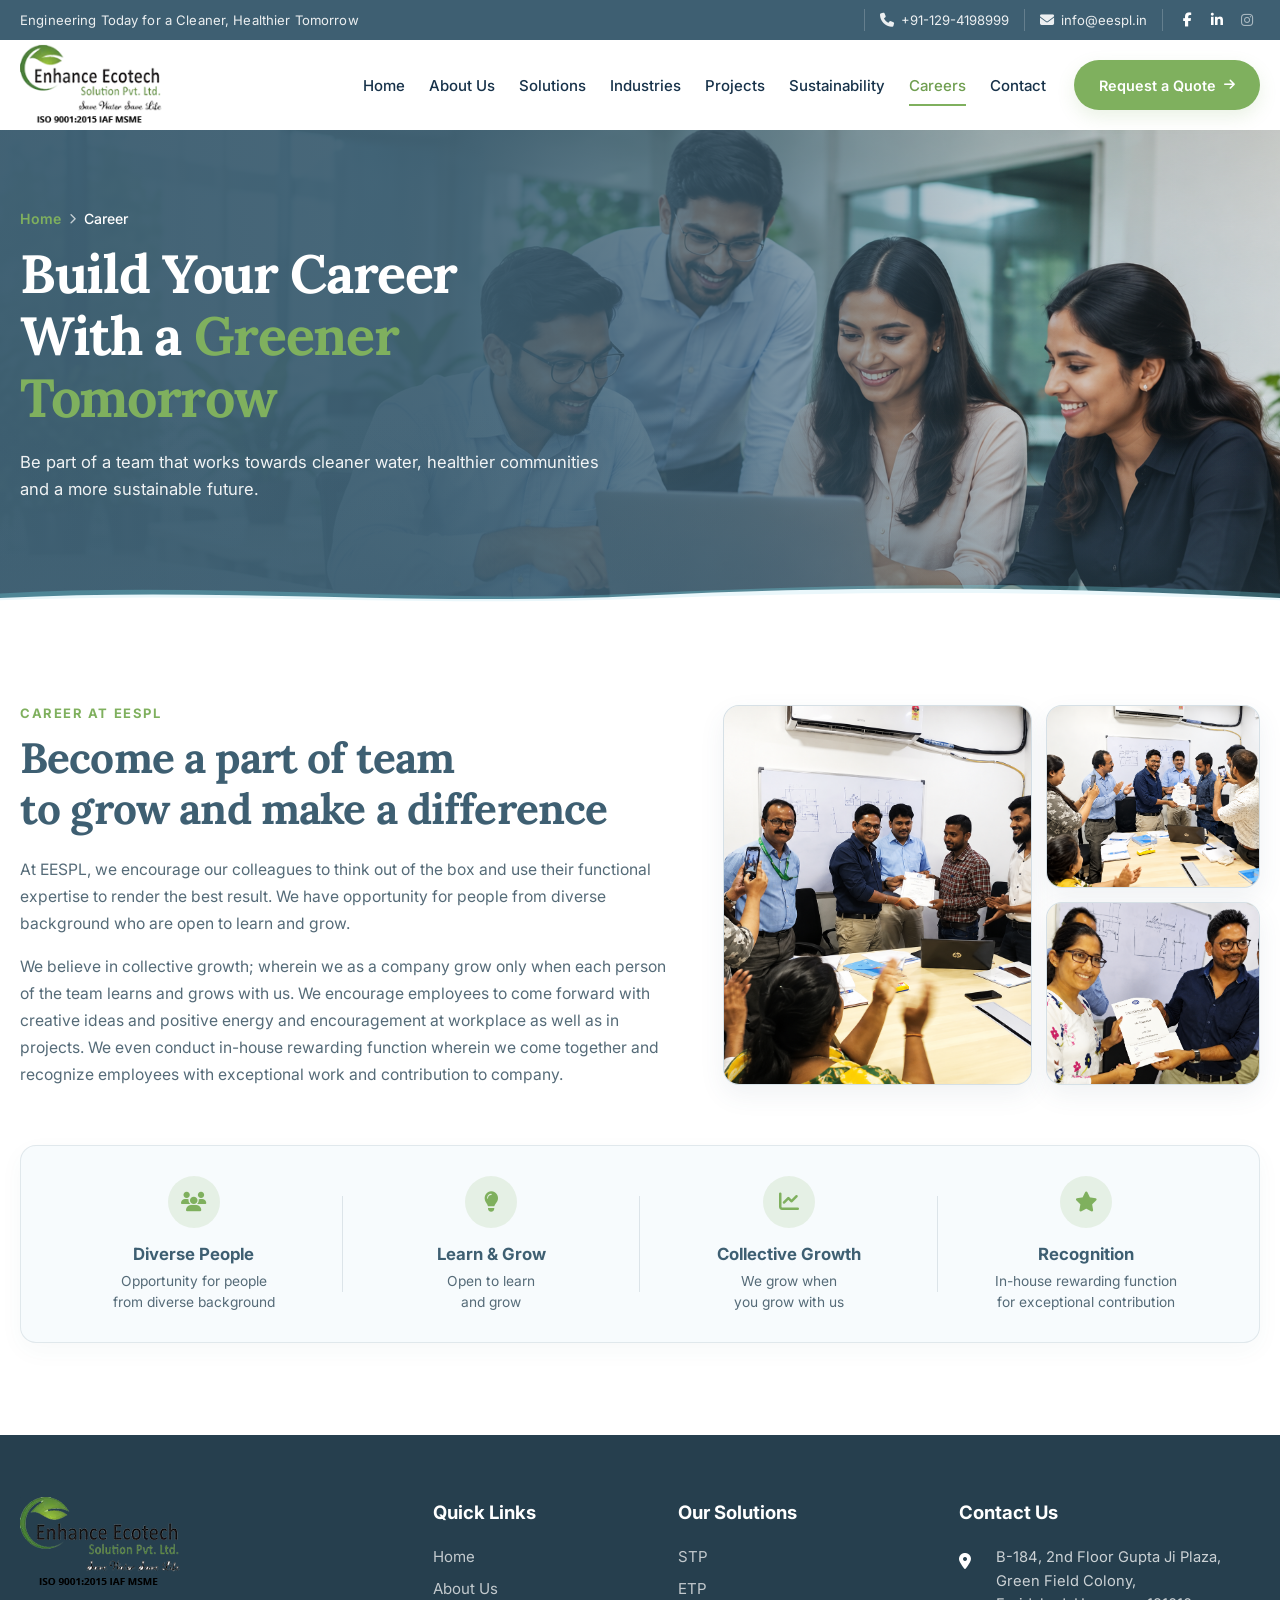
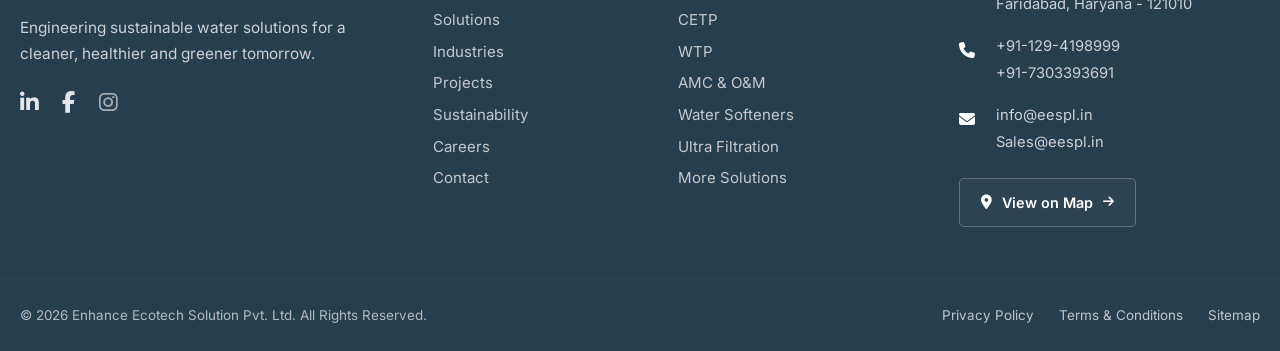
<file: careers.html>
<!doctype html>
<html lang="en">
<head>
  <meta charset="UTF-8">
  <meta name="viewport" content="width=device-width, initial-scale=1.0">
  <title>Careers at EESPL | Enhance Ecotech Solution Pvt. Ltd.</title>
  <meta name="description" content="Explore career opportunities at Enhance Ecotech Solution Pvt. Ltd. (EESPL) and grow with a team delivering sustainable water and wastewater treatment solutions.">
  <meta name="robots" content="index, follow">
  <link rel="canonical" href="https://eespl.in/careers.html">
  <meta name="theme-color" content="#3E5F72">
  <link rel="icon" href="assets/images/favicon.ico" sizes="any">

  <meta property="og:type" content="website">
  <meta property="og:title" content="Careers at EESPL | Enhance Ecotech Solution Pvt. Ltd.">
  <meta property="og:description" content="Explore career opportunities at Enhance Ecotech Solution Pvt. Ltd. (EESPL) and grow with a team delivering sustainable water and wastewater treatment solutions.">
  <meta property="og:url" content="https://eespl.in/careers.html">
  <meta property="og:site_name" content="EESPL">
  <meta property="og:image" content="https://eespl.in/assets/images/career.png">

  <meta name="twitter:card" content="summary_large_image">
  <meta name="twitter:title" content="Careers at EESPL | Enhance Ecotech Solution Pvt. Ltd.">
  <meta name="twitter:description" content="Explore career opportunities at Enhance Ecotech Solution Pvt. Ltd. (EESPL) and grow with a team delivering sustainable water and wastewater treatment solutions.">
  <meta name="twitter:image" content="https://eespl.in/assets/images/career.png">

  <link rel="preload" as="image" href="assets/images/career.png" fetchpriority="high">
  <link rel="preconnect" href="https://fonts.googleapis.com">
  <link rel="preconnect" href="https://fonts.gstatic.com" crossorigin>
  <link href="https://fonts.googleapis.com/css2?family=Caveat:wght@600&amp;family=Inter:wght@400;500;600;700&amp;family=Lora:wght@700&amp;display=swap" rel="stylesheet">
  <link rel="stylesheet" href="https://cdnjs.cloudflare.com/ajax/libs/font-awesome/6.7.2/css/all.min.css">
  <link rel="stylesheet" href="assets/css/style.css">
  <script src="assets/js/main.js" defer></script>

  <!-- JSON-LD Structured Data: WebPage & Organization -->
  <script type="application/ld+json">
  {
    "@context": "https://schema.org",
    "@graph": [
      {
        "@type": "WebPage",
        "@id": "https://eespl.in/careers.html#webpage",
        "url": "https://eespl.in/careers.html",
        "name": "Careers at EESPL | Enhance Ecotech Solution Pvt. Ltd.",
        "description": "Explore career opportunities at Enhance Ecotech Solution Pvt. Ltd. (EESPL) and grow with a team delivering sustainable water and wastewater treatment solutions.",
        "isPartOf": {
          "@type": "WebSite",
          "@id": "https://eespl.in/#website",
          "url": "https://eespl.in/",
          "name": "Enhance Ecotech Solution Pvt. Ltd."
        },
        "breadcrumb": {
          "@type": "BreadcrumbList",
          "itemListElement": [
            {
              "@type": "ListItem",
              "position": 1,
              "name": "Home",
              "item": "https://eespl.in/index.html"
            },
            {
              "@type": "ListItem",
              "position": 2,
              "name": "Career",
              "item": "https://eespl.in/careers.html"
            }
          ]
        },
        "about": {
          "@type": "Organization",
          "@id": "https://eespl.in/#organization",
          "name": "Enhance Ecotech Solution Pvt. Ltd.",
          "alternateName": "EESPL",
          "url": "https://eespl.in/",
          "logo": "https://eespl.in/assets/images/logo.webp",
          "address": {
            "@type": "PostalAddress",
            "streetAddress": "B-184, 2nd Floor Gupta Ji Plaza, Green Field Colony",
            "addressLocality": "Faridabad",
            "addressRegion": "Haryana",
            "postalCode": "121010",
            "addressCountry": "IN"
          },
          "contactPoint": [
            {
              "@type": "ContactPoint",
              "telephone": "+91-129-4198999",
              "contactType": "customer service",
              "areaServed": "IN"
            },
            {
              "@type": "ContactPoint",
              "telephone": "+91-7303393691",
              "contactType": "sales",
              "areaServed": "IN"
            }
          ],
          "email": "info@eespl.in"
        }
      }
    ]
  }
  </script>
</head>
<body>
  <a class="eespl-skip-link" href="#main-content">Skip to main content</a>

  <header class="eespl-site-header">
    <div class="eespl-utility-bar">
      <div class="eespl-container eespl-utility-bar__inner">
        <p class="eespl-utility-bar__tagline">Engineering Today for a Cleaner, Healthier Tomorrow</p>

        <div class="eespl-utility-bar__contact" aria-label="Company contact information">
          <a class="eespl-utility-link" href="tel:+911294198999">
            <i class="fa-solid fa-phone" aria-hidden="true"></i>
            <span>+91-129-4198999</span>
          </a>
          <a class="eespl-utility-link" href="mailto:info@eespl.in">
            <i class="fa-solid fa-envelope" aria-hidden="true"></i>
            <span>info@eespl.in</span>
          </a>

          <div class="eespl-social-links" aria-label="Social media links">
            <a href="https://www.facebook.com/profile.php?id=100063637107306#" target="_blank" rel="noopener noreferrer" aria-label="Facebook">
              <i class="fa-brands fa-facebook-f" aria-hidden="true"></i>
            </a>
            <a href="https://www.linkedin.com/company/enhance-ecotech-solution-private-limited?originalSubdomain=in" target="_blank" rel="noopener noreferrer" aria-label="LinkedIn">
              <i class="fa-brands fa-linkedin-in" aria-hidden="true"></i>
            </a>
            <span class="eespl-social-link--pending" role="img" aria-label="Instagram (coming soon)">
              <i class="fa-brands fa-instagram" aria-hidden="true"></i>
            </span>
          </div>
        </div>
      </div>
    </div>

    <div class="eespl-main-header" id="site-navigation-shell">
      <div class="eespl-container eespl-main-header__inner">
        <a class="eespl-logo" href="index.html" aria-label="EESPL home">
          <img src="assets/images/logo.webp" width="171" height="93" alt="Enhance Ecotech Solution Pvt. Ltd. logo">
        </a>

        <nav class="eespl-desktop-nav" aria-label="Primary navigation">
          <a href="index.html">Home</a>
          <a href="about-us.html">About Us</a>
          <a href="solutions.html">Solutions</a>
          <a href="industries.html">Industries</a>
          <a href="projects.html">Projects</a>
          <a href="sustainability.html">Sustainability</a>
          <a class="is-active" href="careers.html" aria-current="page">Careers</a>
          <a href="contact.html">Contact</a>
        </nav>

        <a class="eespl-quote-button eespl-quote-button--desktop" href="contact.html#request-quote">
          <span>Request a Quote</span>
          <i class="fa-solid fa-arrow-right" aria-hidden="true"></i>
        </a>

        <button class="eespl-menu-toggle" type="button" aria-expanded="false" aria-controls="mobile-navigation" aria-label="Open navigation menu">
          <i class="fa-solid fa-bars" aria-hidden="true"></i>
        </button>
      </div>

      <nav class="eespl-mobile-nav" id="mobile-navigation" aria-label="Mobile navigation" hidden>
        <div class="eespl-container eespl-mobile-nav__inner">
          <a href="index.html">Home</a>
          <a href="about-us.html">About Us</a>
          <a href="solutions.html">Solutions</a>
          <a href="industries.html">Industries</a>
          <a href="projects.html">Projects</a>
          <a href="sustainability.html">Sustainability</a>
          <a class="is-active" href="careers.html" aria-current="page">Careers</a>
          <a href="contact.html">Contact</a>
          <a class="eespl-quote-button" href="contact.html#request-quote">
            <span>Request a Quote</span>
            <i class="fa-solid fa-arrow-right" aria-hidden="true"></i>
          </a>
        </div>
      </nav>
    </div>
  </header>

  <main id="main-content" tabindex="-1">
    <!-- Step 1: Careers Hero Section -->
    <section class="eespl-careers-hero" aria-labelledby="careers-hero-title">
      <img
        class="eespl-careers-hero__background"
        src="assets/images/career.png"
        width="2171"
        height="724"
        alt=""
        fetchpriority="high"
        decoding="async"
      >
      <div class="eespl-careers-hero__overlay" aria-hidden="true"></div>

      <div class="eespl-container eespl-careers-hero__inner">
        <div class="eespl-careers-hero__content">
          <nav class="eespl-breadcrumb" aria-label="Breadcrumb">
            <ol class="eespl-breadcrumb__list">
              <li class="eespl-breadcrumb__item">
                <a class="eespl-breadcrumb__link" href="index.html">Home</a>
              </li>
              <li class="eespl-breadcrumb__separator" aria-hidden="true">
                <i class="fa-solid fa-chevron-right"></i>
              </li>
              <li class="eespl-breadcrumb__item">
                <span class="eespl-breadcrumb__current" aria-current="page">Career</span>
              </li>
            </ol>
          </nav>

          <h1 class="eespl-careers-hero__title" id="careers-hero-title">
            Build Your Career<br>
            With a <span class="eespl-careers-hero__accent">Greener Tomorrow</span>
          </h1>

          <p class="eespl-careers-hero__description">
            Be part of a team that works towards cleaner water,
            healthier communities and a more sustainable future.
          </p>
        </div>
      </div>

      <div class="eespl-careers-hero__waves" aria-hidden="true">
        <svg class="eespl-hero__wave eespl-hero__wave--back" viewBox="0 0 2880 100" preserveAspectRatio="none">
          <path d="M0 54C240 22 480 82 720 54S1200 22 1440 54 1920 82 2160 54 2640 22 2880 54V100H0Z"></path>
        </svg>
        <svg class="eespl-hero__wave eespl-hero__wave--middle" viewBox="0 0 2880 100" preserveAspectRatio="none">
          <path d="M0 66C240 36 480 88 720 60S1200 36 1440 66 1920 88 2160 60 2640 36 2880 66V100H0Z"></path>
        </svg>
        <svg class="eespl-hero__wave eespl-hero__wave--front" viewBox="0 0 2880 100" preserveAspectRatio="none">
          <path d="M0 72C240 48 480 90 720 68S1200 48 1440 72 1920 90 2160 68 2640 48 2880 72V100H0Z"></path>
        </svg>
      </div>
    </section>

    <!-- Step 2: Career At EESPL (Intro & Culture Section) -->
    <section class="eespl-career-intro" id="career-at-eespl" aria-labelledby="career-at-eespl-heading">
      <div class="eespl-container">
        <!-- Top Block: Editorial Left, 3-Image Gallery Right -->
        <div class="eespl-career-intro__top">
          <div class="eespl-career-intro__content">
            <p class="eespl-career-intro__eyebrow">CAREER AT EESPL</p>
            <h2 class="eespl-career-intro__heading" id="career-at-eespl-heading">
              Become a part of team<br>to grow and make a difference
            </h2>

            <div class="eespl-career-intro__body">
              <p>At EESPL, we encourage our colleagues to think out of the box and use their functional expertise to render the best result. We have opportunity for people from diverse background who are open to learn and grow.</p>
              <p>We believe in collective growth; wherein we as a company grow only when each person of the team learns and grows with us. We encourage employees to come forward with creative ideas and positive energy and encouragement at workplace as well as in projects. We even conduct in-house rewarding function wherein we come together and recognize employees with exceptional work and contribution to company.</p>
            </div>
          </div>

          <div class="eespl-career-gallery" role="region" aria-label="EESPL team recognition gallery">
            <figure class="eespl-career-gallery__item eespl-career-gallery__item--primary">
              <img
                src="assets/images/career-2.png"
                width="1448"
                height="1086"
                alt="EESPL colleagues celebrating team achievement and employee recognition"
                loading="lazy"
                decoding="async"
              >
            </figure>
            <figure class="eespl-career-gallery__item eespl-career-gallery__item--secondary">
              <img
                src="assets/images/career-1.png"
                width="1448"
                height="1086"
                alt="EESPL team members during an in-house recognition event"
                loading="lazy"
                decoding="async"
              >
            </figure>
            <figure class="eespl-career-gallery__item eespl-career-gallery__item--tertiary">
              <img
                src="assets/images/career-3.png"
                width="1400"
                height="1123"
                alt="EESPL employee receiving a recognition certificate for exceptional contribution"
                loading="lazy"
                decoding="async"
              >
            </figure>
          </div>
        </div>

        <!-- Full-Width 4-Item Culture/Value Strip -->
        <div class="eespl-career-values" role="region" aria-label="EESPL core culture and workplace values">
          <ul class="eespl-career-values__list" role="list">
            <li class="eespl-career-value-card" role="listitem">
              <div class="eespl-career-value-card__icon" aria-hidden="true">
                <i class="fa-solid fa-users"></i>
              </div>
              <div class="eespl-career-value-card__content">
                <h3 class="eespl-career-value-card__title">Diverse People</h3>
                <p class="eespl-career-value-card__desc">Opportunity for people<br>from diverse background</p>
              </div>
            </li>

            <li class="eespl-career-value-card" role="listitem">
              <div class="eespl-career-value-card__icon" aria-hidden="true">
                <i class="fa-solid fa-lightbulb"></i>
              </div>
              <div class="eespl-career-value-card__content">
                <h3 class="eespl-career-value-card__title">Learn &amp; Grow</h3>
                <p class="eespl-career-value-card__desc">Open to learn<br>and grow</p>
              </div>
            </li>

            <li class="eespl-career-value-card" role="listitem">
              <div class="eespl-career-value-card__icon" aria-hidden="true">
                <i class="fa-solid fa-chart-line"></i>
              </div>
              <div class="eespl-career-value-card__content">
                <h3 class="eespl-career-value-card__title">Collective Growth</h3>
                <p class="eespl-career-value-card__desc">We grow when<br>you grow with us</p>
              </div>
            </li>

            <li class="eespl-career-value-card" role="listitem">
              <div class="eespl-career-value-card__icon" aria-hidden="true">
                <i class="fa-solid fa-star"></i>
              </div>
              <div class="eespl-career-value-card__content">
                <h3 class="eespl-career-value-card__title">Recognition</h3>
                <p class="eespl-career-value-card__desc">In-house rewarding function<br>for exceptional contribution</p>
              </div>
            </li>
          </ul>
        </div>
      </div>
    </section>
  </main>

  <footer class="eespl-footer">
    <div class="eespl-container">
      <div class="eespl-footer__main">
        <div class="eespl-footer__brand">
          <a class="eespl-footer__logo" href="index.html" aria-label="EESPL home">
            <img src="assets/images/logo.webp" width="171" height="93" alt="Enhance Ecotech Solution Pvt. Ltd. (EESPL)" loading="lazy" decoding="async">
          </a>
          <p class="eespl-footer__description">Engineering sustainable water solutions for a cleaner, healthier and greener tomorrow.</p>

          <div class="eespl-footer__socials" aria-label="EESPL social media">
            <a class="eespl-footer__social-link" href="https://www.linkedin.com/company/enhance-ecotech-solution-private-limited?originalSubdomain=in" target="_blank" rel="noopener noreferrer" aria-label="EESPL on LinkedIn">
              <i class="fa-brands fa-linkedin-in" aria-hidden="true"></i>
            </a>
            <a class="eespl-footer__social-link" href="https://www.facebook.com/profile.php?id=100063637107306#" target="_blank" rel="noopener noreferrer" aria-label="EESPL on Facebook">
              <i class="fa-brands fa-facebook-f" aria-hidden="true"></i>
            </a>
            <span class="eespl-footer__social-link eespl-footer__social-link--inactive" role="img" aria-label="EESPL Instagram link coming soon">
              <i class="fa-brands fa-instagram" aria-hidden="true"></i>
            </span>
          </div>
        </div>

        <nav class="eespl-footer__column" aria-labelledby="eespl-footer-quick-links">
          <h2 class="eespl-footer__heading" id="eespl-footer-quick-links">Quick Links</h2>
          <ul class="eespl-footer__links">
            <li><a class="eespl-footer__link" href="index.html">Home</a></li>
            <li><a class="eespl-footer__link" href="about-us.html">About Us</a></li>
            <li><a class="eespl-footer__link" href="solutions.html">Solutions</a></li>
            <li><a class="eespl-footer__link" href="industries.html">Industries</a></li>
            <li><a class="eespl-footer__link" href="projects.html">Projects</a></li>
            <li><a class="eespl-footer__link" href="sustainability.html">Sustainability</a></li>
            <li><a class="eespl-footer__link is-active" href="careers.html">Careers</a></li>
            <li><a class="eespl-footer__link" href="contact.html">Contact</a></li>
          </ul>
        </nav>

        <nav class="eespl-footer__column" aria-labelledby="eespl-footer-solutions">
          <h2 class="eespl-footer__heading" id="eespl-footer-solutions">Our Solutions</h2>
          <ul class="eespl-footer__links">
            <li><a class="eespl-footer__link" href="solutions/stp.html">STP</a></li>
            <li><a class="eespl-footer__link" href="solutions/etp.html">ETP</a></li>
            <li><a class="eespl-footer__link" href="solutions/cetp.html">CETP</a></li>
            <li><a class="eespl-footer__link" href="solutions/wtp.html">WTP</a></li>
            <li><a class="eespl-footer__link" href="solutions/operation-maintenance.html">AMC &amp; O&amp;M</a></li>
            <li><a class="eespl-footer__link" href="solutions/water-softeners.html">Water Softeners</a></li>
            <li><a class="eespl-footer__link" href="solutions/ultra-filtration.html">Ultra Filtration</a></li>
            <li><a class="eespl-footer__link" href="solutions.html">More Solutions</a></li>
          </ul>
        </nav>

        <div class="eespl-footer__column eespl-footer__contact">
          <h2 class="eespl-footer__heading">Contact Us</h2>

          <div class="eespl-footer__contact-item">
            <span class="eespl-footer__contact-icon" aria-hidden="true"><i class="fa-solid fa-location-dot"></i></span>
            <address class="eespl-footer__contact-content">B-184, 2nd Floor Gupta Ji Plaza,<br>Green Field Colony,<br>Faridabad, Haryana - 121010</address>
          </div>

          <div class="eespl-footer__contact-item">
            <span class="eespl-footer__contact-icon" aria-hidden="true"><i class="fa-solid fa-phone"></i></span>
            <div class="eespl-footer__contact-content">
              <a href="tel:+911294198999">+91-129-4198999</a>
              <a href="tel:+917303393691">+91-7303393691</a>
            </div>
          </div>

          <div class="eespl-footer__contact-item">
            <span class="eespl-footer__contact-icon" aria-hidden="true"><i class="fa-solid fa-envelope"></i></span>
            <div class="eespl-footer__contact-content">
              <a href="mailto:info@eespl.in">info@eespl.in</a>
              <a href="mailto:Sales@eespl.in">Sales@eespl.in</a>
            </div>
          </div>

          <a class="eespl-footer__map" href="https://www.google.com/maps/search/?api=1&amp;query=B-184%2C+2nd+Floor+Gupta+Ji+Plaza%2C+Green+Field+Colony%2C+Faridabad%2C+Haryana+121010" target="_blank" rel="noopener noreferrer">
            <i class="fa-solid fa-location-dot" aria-hidden="true"></i>
            <span>View on Map</span>
            <i class="fa-solid fa-arrow-right" aria-hidden="true"></i>
          </a>
        </div>
      </div>
    </div>

    <div class="eespl-footer__bottom">
      <div class="eespl-container eespl-footer__bottom-inner">
        <p class="eespl-footer__copyright">&copy; 2026 Enhance Ecotech Solution Pvt. Ltd. All Rights Reserved.</p>
        <nav class="eespl-footer__legal" aria-label="Legal links">
          <a class="eespl-footer__legal-link" href="privacy-policy.html">Privacy Policy</a>
          <a class="eespl-footer__legal-link" href="terms-conditions.html">Terms &amp; Conditions</a>
          <a class="eespl-footer__legal-link" href="sitemap.html">Sitemap</a>
        </nav>
      </div>
    </div>
  </footer>

  <button class="eespl-scroll-top" type="button" aria-label="Back to top" aria-hidden="true" tabindex="-1">
    <i class="fa-solid fa-arrow-up" aria-hidden="true"></i>
  </button>
</body>
</html>
</file>
<file: assets/css/style.css>
/* 1. Variables */
:root {
  --eespl-navy: #3E5F72;
  --eespl-blue: #3E5F72;
  --eespl-green: #7FB05E;
  --eespl-green-dark: #6F9E50;
  --eespl-text: #17324a;
  --eespl-muted: #617486;
  --eespl-light: #f2f8fb;
  --eespl-white: #ffffff;
  --eespl-container: 1240px;
  --eespl-focus: #f3b61f;
  --eespl-header-height: 90px;
}

/* 2. Reset and base */
*,
*::before,
*::after {
  box-sizing: border-box;
}

html {
  font-family: "Inter", Arial, sans-serif;
  color: var(--eespl-text);
  background: var(--eespl-white);
  scroll-behavior: smooth;
}

body {
  min-width: 320px;
  margin: 0;
  overflow-x: hidden;
}

a {
  color: inherit;
  text-decoration: none;
}

button,
a {
  -webkit-tap-highlight-color: transparent;
}

a:focus-visible,
button:focus-visible {
  outline: 3px solid var(--eespl-focus);
  outline-offset: 3px;
}

svg {
  display: block;
  fill: currentColor;
}

/* 3. Utilities and container */
.eespl-container {
  width: min(100% - 40px, var(--eespl-container));
  margin-inline: auto;
}

.eespl-skip-link {
  position: fixed;
  top: 8px;
  left: 8px;
  z-index: 1000;
  padding: 10px 14px;
  color: var(--eespl-white);
  background: var(--eespl-navy);
  border-radius: 4px;
  transform: translateY(-150%);
}

.eespl-skip-link:focus {
  transform: translateY(0);
}

/* 4. Utility bar */
.eespl-site-header {
  position: sticky;
  top: -40px;
  z-index: 100;
}

.eespl-utility-bar {
  min-height: 40px;
  color: rgba(255, 255, 255, 0.9);
  background: var(--eespl-navy);
  font-size: 0.82rem;
  font-weight: 400;
}

.eespl-utility-bar__inner,
.eespl-utility-bar__contact,
.eespl-utility-link,
.eespl-social-links {
  display: flex;
  align-items: center;
}

.eespl-utility-bar__inner {
  min-height: 40px;
  justify-content: space-between;
  gap: 24px;
}

.eespl-utility-bar__tagline {
  margin: 0;
  letter-spacing: 0.01em;
  white-space: nowrap;
}

.eespl-utility-bar__contact {
  gap: 0;
}

.eespl-utility-link {
  min-height: 22px;
  gap: 7px;
  padding-inline: 15px;
  border-right: 1px solid rgba(255, 255, 255, 0.2);
  transition: color 160ms ease;
}

.eespl-utility-link i {
  font-size: 0.88rem;
}

.eespl-utility-link:first-child {
  border-left: 1px solid rgba(255, 255, 255, 0.2);
}

.eespl-utility-link:hover,
.eespl-social-links a:hover {
  color: #7FB05E;
}

.eespl-social-links {
  gap: 4px;
  padding-left: 11px;
}

.eespl-social-links a,
.eespl-social-links span {
  display: grid;
  width: 26px;
  height: 26px;
  place-items: center;
  color: var(--eespl-white);
  font-size: 0.88rem;
  transition: color 160ms ease;
}

.eespl-social-link--pending {
  opacity: 0.55;
  cursor: default;
}

/* 5. Main header */
.eespl-main-header {
  position: relative;
  background: var(--eespl-white);
  transition: box-shadow 180ms ease;
}

.eespl-main-header.is-scrolled {
  box-shadow: 0 5px 18px rgba(62, 95, 114, 0.1);
}

.eespl-main-header__inner {
  display: flex;
  min-height: var(--eespl-header-height);
  align-items: center;
  gap: 28px;
}

.eespl-logo {
  display: flex;
  flex: 0 0 230px;
  height: 82px;
  align-items: center;
  justify-content: center;
}

.eespl-logo img {
  display: block;
  width: 230px;
  height: 82px;
  object-fit: contain;
  object-position: left center;
}

/* 6. Navigation */
.eespl-desktop-nav {
  display: flex;
  flex: 1 1 auto;
  align-items: center;
  justify-content: flex-end;
  align-self: stretch;
  gap: 24px;
}

.eespl-desktop-nav a {
  position: relative;
  display: flex;
  align-items: center;
  padding: 5px 0;
  color: var(--eespl-text);
  font-size: 0.9375rem;
  font-weight: 500;
  white-space: nowrap;
  transition: color 160ms ease;
}

.eespl-desktop-nav a::after {
  position: absolute;
  right: 0;
  bottom: -6px;
  left: 0;
  height: 2px;
  background: var(--eespl-green);
  content: "";
  opacity: 0;
  transform: scaleX(0.35);
  transition: opacity 160ms ease, transform 160ms ease;
}

.eespl-desktop-nav a:hover,
.eespl-desktop-nav a.is-active {
  color: var(--eespl-green-dark);
}

.eespl-desktop-nav a:hover::after,
.eespl-desktop-nav a.is-active::after {
  opacity: 1;
  transform: scaleX(1);
}

.eespl-quote-button {
  position: relative;
  display: inline-flex;
  min-height: 50px;
  align-items: center;
  justify-content: center;
  gap: 8px;
  overflow: hidden;
  padding: 0 25px;
  color: var(--eespl-white);
  background: var(--eespl-green);
  border-radius: 26px;
  box-shadow: 0 7px 18px rgba(127, 176, 94, 0.16);
  font-size: 0.9rem;
  font-weight: 600;
  white-space: nowrap;
  transition: background-color 300ms cubic-bezier(0.22, 1, 0.36, 1),
    box-shadow 300ms cubic-bezier(0.22, 1, 0.36, 1),
    transform 300ms cubic-bezier(0.22, 1, 0.36, 1);
}

.eespl-quote-button::before {
  position: absolute;
  top: 0;
  bottom: 0;
  left: -65%;
  width: 42%;
  background: linear-gradient(90deg, transparent, rgba(255, 255, 255, 0.24), transparent);
  content: "";
  transform: skewX(-18deg);
  transition: left 450ms ease;
}

.eespl-quote-button span,
.eespl-quote-button i {
  position: relative;
  z-index: 1;
}

.eespl-quote-button i {
  font-size: 0.78rem;
  transition: transform 300ms cubic-bezier(0.22, 1, 0.36, 1);
}

.eespl-quote-button:hover {
  background: var(--eespl-green-dark);
  box-shadow: 0 10px 22px rgba(111, 158, 80, 0.25);
  transform: translateY(-2px);
}

.eespl-quote-button:hover::before {
  left: 125%;
}

.eespl-quote-button:hover i {
  transform: translateX(5px);
}

.eespl-menu-toggle {
  display: none;
  width: 44px;
  height: 44px;
  margin-left: auto;
  padding: 10px;
  border: 0;
  color: var(--eespl-navy);
  background: transparent;
  cursor: pointer;
}

.eespl-menu-toggle i {
  font-size: 1.55rem;
}

/* 7. Mobile navigation */
.eespl-mobile-nav {
  border-top: 1px solid #e4edf2;
  background: var(--eespl-white);
  box-shadow: 0 12px 20px rgba(62, 95, 114, 0.1);
}

.eespl-mobile-nav[hidden] {
  display: none;
}

.eespl-mobile-nav__inner {
  display: grid;
  padding-block: 10px 18px;
}

.eespl-mobile-nav__inner > a:not(.eespl-quote-button) {
  padding: 12px 4px;
  color: var(--eespl-text);
  border-bottom: 1px solid #edf2f5;
  font-size: 0.9rem;
  font-weight: 500;
}

.eespl-mobile-nav__inner > a:not(.eespl-quote-button):hover,
.eespl-mobile-nav__inner > a.is-active {
  color: var(--eespl-green-dark);
}

.eespl-mobile-nav .eespl-quote-button {
  width: fit-content;
  margin-top: 16px;
}

/* 8. Responsive rules */
@media (max-width: 1150px) {
  .eespl-desktop-nav,
  .eespl-quote-button--desktop {
    display: none;
  }

  .eespl-menu-toggle {
    display: block;
  }
}

@media (max-width: 760px) {
  .eespl-container {
    width: min(100% - 32px, var(--eespl-container));
  }

  .eespl-utility-bar__inner {
    justify-content: center;
  }

  .eespl-utility-bar__tagline {
    display: none;
  }

  .eespl-main-header__inner {
    min-height: 84px;
  }

  .eespl-logo {
    flex-basis: 190px;
    height: 76px;
  }

  .eespl-logo img {
    width: 190px;
    height: 76px;
  }
}

@media (max-width: 520px) {
  .eespl-container {
    width: min(100% - 24px, var(--eespl-container));
  }

  .eespl-utility-bar__contact {
    width: 100%;
    justify-content: center;
  }

  .eespl-utility-link {
    width: 38px;
    padding-inline: 0;
    justify-content: center;
  }

  .eespl-utility-link span {
    position: absolute;
    width: 1px;
    height: 1px;
    overflow: hidden;
    clip: rect(0 0 0 0);
    clip-path: inset(50%);
  }

  .eespl-social-links {
    padding-left: 8px;
  }

  .eespl-logo {
    flex-basis: 180px;
    height: 70px;
  }

  .eespl-logo img {
    width: 180px;
    height: 70px;
  }
}

/* ========================================
   HERO SECTION
   ======================================== */
.eespl-hero {
  position: relative;
  isolation: isolate;
  min-height: 680px;
  overflow: hidden;
  color: var(--eespl-white);
  background: #3E5F72;
}

.eespl-hero__background,
.eespl-hero__overlay {
  position: absolute;
  inset: 0;
}

.eespl-hero__background {
  z-index: -3;
  width: 100%;
  height: 100%;
  object-fit: cover;
  object-position: center center;
}

.eespl-hero__overlay {
  z-index: -2;
  background:
    linear-gradient(180deg, transparent 58%, rgba(62, 95, 114, 0.38) 100%),
    linear-gradient(90deg, rgba(62, 95, 114, 0.98) 0%, rgba(62, 95, 114, 0.95) 30%, rgba(62, 95, 114, 0.78) 55%, rgba(62, 95, 114, 0.38) 75%, rgba(62, 95, 114, 0.16) 100%);
}

.eespl-hero__inner {
  position: relative;
  z-index: 2;
  display: flex;
  min-height: 680px;
  flex-direction: column;
  padding-top: 68px;
  padding-bottom: 96px;
}

.eespl-hero__content {
  width: min(100%, 720px);
}

.eespl-hero__eyebrow {
  margin: 0;
  color: var(--eespl-green);
  font-size: 0.84rem;
  font-weight: 700;
  letter-spacing: 0.13rem;
  line-height: 1.4;
  text-transform: uppercase;
}

.eespl-hero__title {
  margin: 14px 0 0;
  color: var(--eespl-white);
  font-family: "Lora", Georgia, serif;
  font-size: clamp(3rem, 4.45vw, 4rem);
  font-weight: 700;
  letter-spacing: -0.035em;
  line-height: 1.04;
}

.eespl-hero__title span {
  display: block;
  white-space: nowrap;
}

.eespl-hero__title em {
  color: #7FB05E;
  font-style: normal;
}

.eespl-hero__description {
  max-width: 520px;
  margin: 23px 0 0;
  color: rgba(255, 255, 255, 0.9);
  font-size: 1.02rem;
  font-weight: 400;
  line-height: 1.62;
}

.eespl-hero__actions {
  display: flex;
  align-items: center;
  gap: 28px;
  margin-top: 28px;
}

.eespl-hero__primary-action {
  display: inline-flex;
  min-height: 50px;
  align-items: center;
  justify-content: center;
  gap: 10px;
  padding: 0 26px;
  color: var(--eespl-white);
  background: var(--eespl-green);
  border-radius: 5px;
  box-shadow: 0 8px 20px rgba(111, 158, 80, 0.2);
  font-size: 0.9rem;
  font-weight: 600;
  transition: background-color 250ms ease, box-shadow 250ms ease, transform 250ms ease;
}

.eespl-hero__primary-action i {
  font-size: 0.8rem;
  transition: transform 250ms ease;
}

.eespl-hero__primary-action:hover {
  background: #6F9E50;
  box-shadow: 0 11px 24px rgba(111, 158, 80, 0.3);
  transform: translateY(-2px);
}

.eespl-hero__primary-action:hover i {
  transform: translateX(4px);
}

.eespl-hero__video-action {
  display: inline-flex;
  align-items: center;
  gap: 12px;
  padding: 0;
  color: var(--eespl-white);
  background: transparent;
  border: 0;
  font: inherit;
  font-size: 0.95rem;
  font-weight: 600;
  cursor: pointer;
}

.eespl-hero__play-icon {
  display: inline-grid;
  width: 56px;
  height: 56px;
  flex: 0 0 56px;
  place-items: center;
  border: 2px solid rgba(255, 255, 255, 0.85);
  border-radius: 50%;
  transition: color 250ms ease, background-color 250ms ease, transform 250ms ease;
}

.eespl-hero__play-icon i {
  margin-left: 3px;
  font-size: 0.78rem;
}

.eespl-hero__video-action:hover .eespl-hero__play-icon {
  color: var(--eespl-navy);
  background: var(--eespl-white);
  transform: scale(1.04);
}

.eespl-hero__stats {
  display: grid;
  width: min(100%, 720px);
  grid-template-columns: 0.85fr 1fr 0.9fr 1.15fr;
  margin: auto 0 0;
}

.eespl-hero__stat {
  min-width: 0;
  padding: 0 25px;
  border-left: 1px solid rgba(255, 255, 255, 0.22);
}

.eespl-hero__stat:first-child {
  padding-left: 0;
  border-left: 0;
}

.eespl-hero__stat dt {
  color: var(--eespl-white);
  font-size: clamp(1.8rem, 2.2vw, 2.1rem);
  font-weight: 700;
  letter-spacing: -0.025em;
  line-height: 1.1;
  white-space: nowrap;
}

.eespl-hero__stat dd {
  margin: 7px 0 0;
  color: rgba(255, 255, 255, 0.82);
  font-size: 0.76rem;
  font-weight: 400;
  line-height: 1.35;
}

.eespl-hero__handwritten {
  position: absolute;
  right: max(48px, calc((100vw - var(--eespl-container)) / 2 + 18px));
  bottom: 92px;
  z-index: 2;
  margin: 0;
  color: var(--eespl-white);
  font-family: "Caveat", cursive;
  font-size: clamp(2.15rem, 2.8vw, 2.65rem);
  font-weight: 600;
  line-height: 0.9;
  text-align: center;
  text-shadow: 0 2px 8px rgba(62, 95, 114, 0.3);
  transform: rotate(-6deg);
}

.eespl-hero__handwritten span {
  display: block;
}

.eespl-hero__handwritten-last {
  position: relative;
}

.eespl-hero__handwritten-last::after {
  position: absolute;
  right: 6px;
  bottom: -9px;
  left: 4px;
  height: 5px;
  background: var(--eespl-green);
  border-radius: 50%;
  content: "";
  transform: rotate(-2deg) skewX(-18deg);
}

.eespl-hero__waves {
  position: absolute;
  right: 0;
  bottom: -1px;
  left: 0;
  z-index: 3;
  height: 66px;
  overflow: hidden;
  pointer-events: none;
}

.eespl-hero__wave {
  position: absolute;
  bottom: 0;
  left: 0;
  width: 200%;
  height: 100%;
  will-change: transform;
}

.eespl-hero__wave--back {
  fill: rgba(108, 205, 217, 0.34);
  animation: eespl-wave-shift 20s linear infinite reverse;
}

.eespl-hero__wave--middle {
  fill: #eaf7fb;
  animation: eespl-wave-shift 16s linear infinite;
}

.eespl-hero__wave--front {
  fill: var(--eespl-white);
  animation: eespl-wave-shift 23s linear infinite reverse;
}

@keyframes eespl-wave-shift {
  to {
    transform: translateX(-50%);
  }
}

@media (max-width: 1150px) {
  .eespl-hero__handwritten {
    right: 44px;
  }
}

@media (max-width: 900px) {
  .eespl-hero,
  .eespl-hero__inner {
    min-height: 720px;
  }

  .eespl-hero__overlay {
    background:
      linear-gradient(180deg, transparent 52%, rgba(62, 95, 114, 0.46) 100%),
      linear-gradient(90deg, rgba(62, 95, 114, 0.98) 0%, rgba(62, 95, 114, 0.93) 62%, rgba(62, 95, 114, 0.72) 100%);
  }

  .eespl-hero__inner {
    padding-top: 56px;
    padding-bottom: 88px;
  }

  .eespl-hero__content {
    width: min(100%, 650px);
  }

  .eespl-hero__title {
    font-size: clamp(2.625rem, 5.7vw, 3rem);
  }

  .eespl-hero__stats {
    width: min(100%, 650px);
  }

  .eespl-hero__handwritten {
    display: none;
  }
}

@media (max-width: 700px) {
  .eespl-hero__inner {
    padding-top: 44px;
    padding-bottom: 76px;
  }

  .eespl-hero__description br {
    display: none;
  }

  .eespl-hero__actions {
    flex-wrap: wrap;
    gap: 18px;
    margin-top: 24px;
  }

  .eespl-hero__stats {
    grid-template-columns: repeat(2, minmax(0, 1fr));
    gap: 23px 28px;
    margin-top: 36px;
  }

  .eespl-hero__stat,
  .eespl-hero__stat:first-child {
    padding: 0;
    border-left: 0;
  }

  .eespl-hero__waves {
    height: 58px;
  }
}

@media (max-width: 520px) {
  .eespl-hero,
  .eespl-hero__inner {
    min-height: 720px;
  }

  .eespl-hero__inner {
    padding-top: 34px;
    padding-bottom: 65px;
  }

  .eespl-hero__eyebrow {
    font-size: 0.72rem;
    letter-spacing: 0.1rem;
  }

  .eespl-hero__title {
    margin-top: 12px;
    font-size: clamp(2.25rem, 9.2vw, 2.375rem);
    letter-spacing: -0.04em;
  }

  .eespl-hero__description {
    margin-top: 18px;
    font-size: 0.94rem;
    line-height: 1.55;
  }

  .eespl-hero__actions {
    align-items: flex-start;
    flex-direction: column;
    gap: 14px;
    margin-top: 21px;
  }

  .eespl-hero__primary-action {
    min-height: 48px;
    padding-inline: 22px;
  }

  .eespl-hero__play-icon {
    width: 52px;
    height: 52px;
    flex-basis: 52px;
  }

  .eespl-hero__stats {
    gap: 19px 22px;
    margin-top: 29px;
  }

  .eespl-hero__stat dt {
    font-size: 1.75rem;
  }

  .eespl-hero__stat dd {
    margin-top: 4px;
    font-size: 0.7rem;
  }
}

/* ========================================
   About EESPL Section
   ======================================== */
.eespl-about {
  padding: 84px 0 64px;
  color: var(--eespl-text);
  background: var(--eespl-white);
}

.eespl-about__grid {
  display: grid;
  grid-template-columns: minmax(0, 1.03fr) minmax(0, 1.2fr) minmax(240px, 0.72fr);
  gap: 32px;
  align-items: stretch;
}

.eespl-about__content {
  min-width: 0;
  padding: 6px 0;
}

.eespl-about__eyebrow {
  margin: 0;
  color: #7FB05E;
  font-size: 0.84rem;
  font-weight: 700;
  letter-spacing: 0.12rem;
  line-height: 1.4;
  text-transform: uppercase;
}

.eespl-about__title {
  margin: 15px 0 0;
  color: var(--eespl-navy);
  font-size: clamp(2.55rem, 3.2vw, 2.9rem);
  font-weight: 700;
  letter-spacing: -0.035em;
  line-height: 1.1;
}

.eespl-about__title span {
  display: block;
  white-space: nowrap;
}

.eespl-about__description {
  max-width: 500px;
  margin: 24px 0 0;
  color: #455a68;
  font-size: 1rem;
  line-height: 1.7;
}

.eespl-about__cta {
  display: inline-flex;
  min-height: 52px;
  align-items: center;
  justify-content: center;
  gap: 10px;
  margin-top: 29px;
  padding: 0 26px;
  color: var(--eespl-white);
  background: var(--eespl-navy);
  border-radius: 5px;
  box-shadow: 0 8px 18px rgba(62, 95, 114, 0.14);
  font-size: 0.92rem;
  font-weight: 600;
  transition: background-color 240ms ease, box-shadow 240ms ease, transform 240ms ease;
}

.eespl-about__cta i {
  font-size: 0.8rem;
  transition: transform 240ms ease;
}

.eespl-about__cta:hover {
  background: #2F4D5E;
  box-shadow: 0 11px 24px rgba(62, 95, 114, 0.22);
  transform: translateY(-2px);
}

.eespl-about__cta:hover i {
  transform: translateX(4px);
}

.eespl-about__media {
  position: relative;
  min-width: 0;
  overflow: hidden;
  background: #dceff2;
  border-radius: 11px;
  box-shadow: 0 14px 34px rgba(62, 95, 114, 0.12);
}

.eespl-about__media-trigger {
  position: relative;
  display: block;
  width: 100%;
  height: 100%;
  min-height: 404px;
  overflow: hidden;
  padding: 0;
  color: var(--eespl-white);
  background: #dceff2;
  border: 0;
  border-radius: inherit;
  text-align: left;
  cursor: pointer;
  transition: opacity 240ms ease, visibility 0s linear 0s;
}

.eespl-about__media-image,
.eespl-about__media-shade {
  position: absolute;
  inset: 0;
}

.eespl-about__media-image {
  display: block;
  width: 100%;
  height: 100%;
  object-fit: cover;
  object-position: center center;
  transition: transform 400ms ease;
}

.eespl-about__media-shade {
  background: linear-gradient(180deg, transparent 32%, rgba(47, 77, 94, 0.82) 100%);
}

.eespl-about__media-copy {
  position: absolute;
  right: 24px;
  bottom: 25px;
  left: 24px;
  display: flex;
  align-items: center;
  gap: 16px;
}

.eespl-about__play {
  display: grid;
  width: 56px;
  height: 56px;
  flex: 0 0 56px;
  place-items: center;
  color: var(--eespl-navy);
  background: var(--eespl-white);
  border-radius: 50%;
  box-shadow: 0 8px 20px rgba(38, 63, 78, 0.24);
  transition: color 240ms ease, transform 240ms ease;
}

.eespl-about__play i {
  margin-left: 3px;
  font-size: 0.86rem;
}

.eespl-about__media-text {
  display: grid;
  gap: 3px;
}

.eespl-about__media-text small {
  color: rgba(255, 255, 255, 0.8);
  font-size: 0.75rem;
  font-weight: 500;
}

.eespl-about__media-text strong {
  color: var(--eespl-white);
  font-size: clamp(1.1rem, 1.55vw, 1.35rem);
  font-weight: 700;
  line-height: 1.25;
}

.eespl-about__media-text > span {
  color: rgba(255, 255, 255, 0.86);
  font-size: 0.76rem;
  font-weight: 500;
}

.eespl-about__media-trigger:hover .eespl-about__media-image {
  transform: scale(1.025);
}

.eespl-about__media-trigger:hover .eespl-about__play {
  color: var(--eespl-green-dark);
  transform: scale(1.06);
}

.eespl-about__inline-video {
  position: absolute;
  inset: 0;
  width: 100%;
  height: 100%;
  object-fit: cover;
  opacity: 0;
  visibility: hidden;
  pointer-events: none;
  transition: opacity 240ms ease, visibility 0s linear 240ms;
}

.eespl-about__media.is-playing .eespl-about__media-trigger {
  opacity: 0;
  visibility: hidden;
  pointer-events: none;
  transition: opacity 240ms ease, visibility 0s linear 240ms;
}

.eespl-about__media.is-playing .eespl-about__inline-video {
  opacity: 1;
  visibility: visible;
  pointer-events: auto;
  transition: opacity 240ms ease, visibility 0s linear 0s;
}

.eespl-about__video-fallback {
  position: absolute;
  top: 50%;
  left: 50%;
  z-index: 3;
  margin: 0;
  padding: 9px 13px;
  color: var(--eespl-white);
  background: rgba(38, 63, 78, 0.86);
  border-radius: 4px;
  font-size: 0.82rem;
  text-align: center;
  transform: translate(-50%, -50%);
}

.eespl-about__pillars {
  display: grid;
  min-width: 0;
  grid-template-rows: repeat(3, 1fr);
  padding: 0 22px;
  background: #eff8fc;
  border-radius: 14px;
}

.eespl-about__pillar {
  display: flex;
  min-width: 0;
  align-items: center;
  gap: 15px;
  border-top: 1px solid #dcebef;
}

.eespl-about__pillar:first-child {
  border-top: 0;
}

.eespl-about__pillar-icon {
  display: grid;
  width: 60px;
  height: 60px;
  flex: 0 0 60px;
  place-items: center;
  color: var(--eespl-green);
  background: #e3f5f3;
  border: 1px solid #c4e6e2;
  border-radius: 50%;
  font-size: 1.6rem;
}

.eespl-about__pillar h3 {
  margin: 0;
  color: var(--eespl-navy);
  font-size: 1.22rem;
  font-weight: 700;
  line-height: 1.2;
}

.eespl-about__pillar p {
  margin: 5px 0 0;
  color: #607580;
  font-size: 0.78rem;
  line-height: 1.4;
}

.eespl-about__features {
  display: grid;
  grid-template-columns: repeat(4, minmax(0, 1fr));
  margin-top: 58px;
  padding-top: 37px;
  border-top: 1px solid #e3ecef;
}

.eespl-about__feature {
  display: flex;
  min-width: 0;
  align-items: center;
  justify-content: center;
  gap: 15px;
  padding: 0 26px;
  border-left: 1px solid #dce7ec;
}

.eespl-about__feature:first-child {
  padding-left: 0;
  border-left: 0;
}

.eespl-about__feature:last-child {
  padding-right: 0;
}

.eespl-about__feature-icon {
  display: grid;
  width: 58px;
  height: 58px;
  flex: 0 0 58px;
  place-items: center;
  color: var(--eespl-green-dark);
  background: var(--eespl-white);
  border: 2px solid #7FB05E;
  border-radius: 50%;
  font-size: 1.4rem;
}

.eespl-about__feature p {
  margin: 0;
  color: var(--eespl-navy);
  font-size: 0.96rem;
  font-weight: 700;
  line-height: 1.35;
}

@media (max-width: 1200px) {
  .eespl-about__grid {
    grid-template-columns: minmax(0, 1.05fr) minmax(0, 1.2fr) minmax(215px, 0.75fr);
    gap: 22px;
  }

  .eespl-about__title {
    font-size: 2.45rem;
  }

  .eespl-about__media-trigger {
    min-height: 390px;
  }

  .eespl-about__pillars {
    padding-inline: 16px;
  }

  .eespl-about__pillar {
    gap: 11px;
  }

  .eespl-about__pillar-icon {
    width: 54px;
    height: 54px;
    flex-basis: 54px;
  }

  .eespl-about__feature {
    gap: 12px;
    padding-inline: 18px;
  }
}

@media (max-width: 900px) {
  .eespl-about {
    padding-top: 72px;
  }

  .eespl-about__grid {
    grid-template-columns: minmax(0, 1.25fr) minmax(250px, 0.75fr);
    gap: 30px 24px;
  }

  .eespl-about__content {
    grid-column: 1 / -1;
  }

  .eespl-about__title {
    font-size: 2.65rem;
  }

  .eespl-about__description {
    max-width: 680px;
  }

  .eespl-about__media-trigger {
    min-height: 340px;
  }

  .eespl-about__features {
    grid-template-columns: repeat(2, minmax(0, 1fr));
    gap: 32px 0;
  }

  .eespl-about__feature:nth-child(odd) {
    padding-left: 0;
    border-left: 0;
  }

  .eespl-about__feature:nth-child(even) {
    padding-right: 0;
  }
}

@media (max-width: 680px) {
  .eespl-about {
    padding: 58px 0 52px;
  }

  .eespl-about__grid {
    grid-template-columns: 1fr;
    gap: 32px;
  }

  .eespl-about__content {
    grid-column: auto;
  }

  .eespl-about__title {
    font-size: clamp(2.1rem, 9vw, 2.35rem);
  }

  .eespl-about__description {
    margin-top: 20px;
    font-size: 0.95rem;
    line-height: 1.65;
  }

  .eespl-about__cta {
    min-height: 50px;
    margin-top: 25px;
    padding-inline: 22px;
  }

  .eespl-about__media-trigger {
    min-height: 0;
    aspect-ratio: 16 / 10;
  }

  .eespl-about__media-copy {
    right: 18px;
    bottom: 18px;
    left: 18px;
    gap: 13px;
  }

  .eespl-about__play {
    width: 52px;
    height: 52px;
    flex-basis: 52px;
  }

  .eespl-about__pillars {
    padding: 0 20px;
  }

  .eespl-about__pillar {
    min-height: 116px;
  }

  .eespl-about__features {
    grid-template-columns: 1fr;
    gap: 0;
    margin-top: 43px;
    padding-top: 18px;
  }

  .eespl-about__feature,
  .eespl-about__feature:first-child,
  .eespl-about__feature:nth-child(odd),
  .eespl-about__feature:nth-child(even),
  .eespl-about__feature:last-child {
    justify-content: flex-start;
    padding: 17px 0;
    border-top: 1px solid #dce7ec;
    border-left: 0;
  }

  .eespl-about__feature:first-child {
    border-top: 0;
  }
}

/* ========================================
   Our Solutions Section
   ======================================== */
.eespl-solutions {
  padding: 74px 0 80px;
  color: var(--eespl-text);
  background: #f9fbfc;
}

.eespl-solutions__header {
  display: flex;
  align-items: flex-start;
  justify-content: space-between;
  gap: 36px;
  margin-bottom: 42px;
}

.eespl-solutions__eyebrow {
  margin: 0;
  color: #7FB05E;
  font-size: 0.84rem;
  font-weight: 700;
  letter-spacing: 0.12rem;
  line-height: 1.4;
  text-transform: uppercase;
}

.eespl-solutions__title {
  margin: 14px 0 0;
  color: var(--eespl-navy);
  font-size: clamp(2.5rem, 3.2vw, 2.875rem);
  font-weight: 700;
  letter-spacing: -0.035em;
  line-height: 1.1;
}

.eespl-solutions__title span {
  display: block;
}

.eespl-solutions__view-all {
  display: inline-flex;
  flex: 0 0 auto;
  align-items: center;
  gap: 8px;
  margin-top: 35px;
  color: #3E5F72;
  font-size: 0.92rem;
  font-weight: 600;
  line-height: 1.4;
}

.eespl-solutions__view-all i {
  font-size: 0.82rem;
  transition: transform 280ms ease;
}

.eespl-solutions__view-all:hover i {
  transform: translateX(4px);
}

.eespl-solutions__grid {
  display: grid;
  grid-template-columns: repeat(5, minmax(0, 1fr));
  gap: 20px;
}

.eespl-solution-card {
  display: flex;
  min-width: 0;
  flex-direction: column;
  overflow: hidden;
  color: inherit;
  background: var(--eespl-white);
  border: 1px solid #dce7ec;
  border-radius: 7px;
  transition: border-color 280ms ease, box-shadow 280ms ease, transform 280ms ease;
}

.eespl-solution-card__media {
  width: 100%;
  aspect-ratio: 4 / 3;
  overflow: hidden;
  background: #dfedf1;
}

.eespl-solution-card__media img {
  display: block;
  width: 100%;
  height: 100%;
  object-fit: cover;
  transition: transform 280ms ease;
}

.eespl-solution-card__body {
  display: flex;
  min-height: 142px;
  flex: 1;
  flex-direction: column;
  padding: 18px 18px 20px;
}

.eespl-solution-card__title {
  margin: 0;
  color: var(--eespl-navy);
  font-size: 1.04rem;
  font-weight: 700;
  line-height: 1.35;
  text-align: left;
}

.eespl-solution-card__arrow {
  display: inline-flex;
  align-items: center;
  align-self: flex-end;
  justify-content: center;
  margin-top: auto;
  padding-top: 16px;
  color: #3E5F72;
  font-size: 1.02rem;
  transition: transform 280ms ease;
}

.eespl-solution-card:hover {
  border-color: #9dcdd2;
  box-shadow: 0 12px 25px rgba(62, 95, 114, 0.1);
  transform: translateY(-4px);
}

.eespl-solution-card:hover .eespl-solution-card__media img {
  transform: scale(1.03);
}

.eespl-solution-card:hover .eespl-solution-card__arrow {
  transform: translateX(4px);
}

.eespl-solution-card:focus-visible,
.eespl-solutions__view-all:focus-visible {
  outline: 3px solid var(--eespl-focus);
  outline-offset: 4px;
}

@media (max-width: 1100px) {
  .eespl-solutions__grid {
    grid-template-columns: repeat(3, minmax(0, 1fr));
  }
}

@media (max-width: 780px) {
  .eespl-solutions {
    padding: 64px 0 70px;
  }

  .eespl-solutions__header {
    align-items: flex-start;
    flex-direction: column;
    gap: 21px;
    margin-bottom: 34px;
  }

  .eespl-solutions__title {
    font-size: clamp(2.2rem, 6vw, 2.55rem);
  }

  .eespl-solutions__view-all {
    margin-top: 0;
  }

  .eespl-solutions__grid {
    grid-template-columns: repeat(2, minmax(0, 1fr));
  }
}

@media (max-width: 540px) {
  .eespl-solutions {
    padding: 56px 0 60px;
  }

  .eespl-solutions__title {
    font-size: clamp(2rem, 9vw, 2.25rem);
  }

  .eespl-solutions__title span {
    display: inline;
  }

  .eespl-solutions__grid {
    grid-template-columns: 1fr;
  }

  .eespl-solution-card__body {
    min-height: 130px;
  }
}

/* ========================================
   Sustainability Section
   ======================================== */
.eespl-sustainability {
  position: relative;
  isolation: isolate;
  min-height: 530px;
  padding: 74px 0 70px;
  overflow: hidden;
  color: var(--eespl-white);
  background-image: url("../images/our core.png");
  background-position: center center;
  background-repeat: no-repeat;
  background-size: cover;
}

/* .eespl-sustainability::before {
  position: absolute;
  inset: 0;
  z-index: -1;
  background: linear-gradient(90deg, rgba(47, 77, 94, 0.48) 0%, rgba(47, 77, 94, 0.2) 46%, rgba(47, 77, 94, 0.08) 100%);
  content: "";
} */


.eespl-sustainability::before {
    position: absolute;
    inset: 0;
    z-index: -1;
    background: linear-gradient(
        90deg,
        rgba(47, 77, 94, 0.08) 0%,
        rgba(47, 77, 94, 0.20) 46%,
        rgba(47, 77, 94, 0.48) 100%
    );
    content: "";
}

.eespl-sustainability__inner {
  display: grid;
  min-height: 386px;
  grid-template-columns: minmax(0, 620px) minmax(280px, 330px);
  align-items: center;
  justify-content: space-between;
  gap: clamp(70px, 12vw, 190px);
}

.eespl-sustainability__content {
  min-width: 0;
}

.eespl-sustainability__eyebrow {
  display: flex;
  align-items: center;
  gap: 12px;
}

.eespl-sustainability__eyebrow > i {
  flex: 0 0 auto;
  color: #7FB05E;
  font-size: 1.9rem;
}

.eespl-sustainability__eyebrow p {
  display: grid;
  gap: 2px;
  margin: 0;
  font-size: 0.92rem;
  font-weight: 700;
  letter-spacing: 0.12rem;
  line-height: 1.2;
  text-transform: uppercase;
}

.eespl-sustainability__eyebrow span {
  color: #7FB05E;
}

.eespl-sustainability__eyebrow strong {
  color: var(--eespl-white);
  font: inherit;
}

.eespl-sustainability__title {
  margin: 22px 0 0;
  color: var(--eespl-white);
  font-family: "Lora", Georgia, serif;
  font-size: clamp(3.125rem, 4vw, 3.5rem);
  font-weight: 700;
  letter-spacing: -0.035em;
  line-height: 1.09;
  text-shadow: 0 2px 12px rgba(38, 63, 78, 0.2);
}

.eespl-sustainability__title span {
  display: block;
}

.eespl-sustainability__description {
  max-width: 555px;
  margin: 23px 0 0;
  color: rgba(255, 255, 255, 0.9);
  font-size: 1.02rem;
  line-height: 1.66;
  text-shadow: 0 1px 7px rgba(38, 63, 78, 0.2);
}

.eespl-sustainability__cta {
  display: inline-flex;
  min-height: 53px;
  align-items: center;
  justify-content: center;
  gap: 10px;
  margin-top: 27px;
  padding: 0 25px;
  color: var(--eespl-white);
  background: var(--eespl-green);
  border-radius: 6px;
  box-shadow: 0 8px 20px rgba(38, 63, 78, 0.18);
  font-size: 0.92rem;
  font-weight: 600;
  transition: background-color 250ms ease, box-shadow 250ms ease, transform 250ms ease;
}

.eespl-sustainability__cta i {
  font-size: 0.82rem;
  transition: transform 250ms ease;
}

.eespl-sustainability__cta:hover {
  background: #6F9E50;
  box-shadow: 0 11px 24px rgba(38, 63, 78, 0.25);
  transform: translateY(-2px);
}

.eespl-sustainability__cta:hover i {
  transform: translateX(4px);
}

.eespl-sustainability__benefits {
  display: grid;
}

.eespl-sustainability__benefit {
  position: relative;
  display: grid;
  min-width: 0;
  grid-template-columns: 62px minmax(0, 1fr);
  align-items: center;
  gap: 17px;
  padding: 15px 0;
}

.eespl-sustainability__benefit:not(:last-child)::after {
  position: absolute;
  right: 0;
  bottom: 0;
  left: 79px;
  height: 1px;
  background: rgba(255, 255, 255, 0.16);
  content: "";
}

.eespl-sustainability__benefit-icon {
  display: grid;
  width: 62px;
  height: 62px;
  place-items: center;
  color: var(--eespl-white);
  background: rgba(47, 77, 94, 0.16);
  border: 1.5px solid rgba(255, 255, 255, 0.76);
  border-radius: 50%;
  font-size: 1.4rem;
}

.eespl-sustainability__benefit-title {
  margin: 0;
  color: var(--eespl-white);
  font-size: 1.06rem;
  font-weight: 700;
  line-height: 1.35;
  text-shadow: 0 1px 7px rgba(38, 63, 78, 0.18);
}

.eespl-sustainability__benefit-title span {
  display: block;
}

@media (max-width: 1100px) {
  .eespl-sustainability__inner {
    grid-template-columns: minmax(0, 1.25fr) minmax(260px, 0.65fr);
    gap: 54px;
  }

  .eespl-sustainability__title {
    font-size: clamp(2.75rem, 4.8vw, 3.2rem);
  }
}

@media (max-width: 850px) {
  .eespl-sustainability {
    min-height: 0;
    padding: 66px 0 62px;
    background-position: 56% center;
  }

  /* .eespl-sustainability::before {
    background: linear-gradient(90deg, rgba(47, 77, 94, 0.7) 0%, rgba(47, 77, 94, 0.47) 58%, rgba(47, 77, 94, 0.3) 100%);
  } */

/* Tablet */
.eespl-sustainability::before {
    background: linear-gradient(
        90deg,
        rgba(47, 77, 94, 0.12) 0%,
        rgba(47, 77, 94, 0.28) 46%,
        rgba(47, 77, 94, 0.58) 100%
    );
}

  .eespl-sustainability__inner {
    min-height: 0;
    grid-template-columns: 1fr;
    gap: 43px;
  }

  .eespl-sustainability__description {
    max-width: 620px;
  }

  .eespl-sustainability__benefits {
    grid-template-columns: repeat(2, minmax(0, 1fr));
    gap: 0 34px;
  }

  .eespl-sustainability__benefit:not(:last-child)::after {
    left: 79px;
  }

  .eespl-sustainability__benefit:nth-child(3)::after {
    display: none;
  }
}

@media (max-width: 560px) {
  .eespl-sustainability {
    padding: 58px 0 54px;
    background-position: 60% center;
  }
/* 
  .eespl-sustainability::before {
    background: rgba(47, 77, 94, 0.67);
  } */

/* Mobile */
.eespl-sustainability::before {
    background: linear-gradient(
        90deg,
        rgba(47, 77, 94, 0.18) 0%,
        rgba(47, 77, 94, 0.35) 50%,
        rgba(47, 77, 94, 0.70) 100%
    );
}


  .eespl-sustainability__eyebrow > i {
    font-size: 1.75rem;
  }

  .eespl-sustainability__eyebrow p {
    font-size: 0.84rem;
  }

  .eespl-sustainability__title {
    margin-top: 20px;
    font-size: clamp(2.25rem, 10vw, 2.5rem);
  }

  .eespl-sustainability__description {
    margin-top: 20px;
    font-size: 0.96rem;
    line-height: 1.62;
  }

  .eespl-sustainability__cta {
    min-height: 52px;
    margin-top: 24px;
    padding-inline: 20px;
    font-size: 0.88rem;
  }

  .eespl-sustainability__benefits {
    grid-template-columns: 1fr;
  }

  .eespl-sustainability__benefit {
    grid-template-columns: 54px minmax(0, 1fr);
    gap: 15px;
    padding: 14px 0;
  }

  .eespl-sustainability__benefit:not(:last-child)::after {
    left: 69px;
  }

  .eespl-sustainability__benefit:nth-child(3)::after {
    display: block;
  }

  .eespl-sustainability__benefit-icon {
    width: 54px;
    height: 54px;
    font-size: 1.3rem;
  }
}

/* ========================================
   Industries Section
   ======================================== */
.eespl-industries {
  padding: 62px 0 68px;
  color: var(--eespl-text);
  background: #f7fbfd;
}

.eespl-industries__header {
  display: flex;
  align-items: flex-end;
  justify-content: space-between;
  gap: 32px;
  margin-bottom: 34px;
}

.eespl-industries__eyebrow {
  margin: 0;
  color: #7FB05E;
  font-size: 0.84rem;
  font-weight: 700;
  letter-spacing: 0.12rem;
  line-height: 1.4;
  text-transform: uppercase;
}

.eespl-industries__title {
  margin: 12px 0 0;
  color: var(--eespl-navy);
  font-size: clamp(2.375rem, 3vw, 2.75rem);
  font-weight: 700;
  letter-spacing: -0.035em;
  line-height: 1.1;
}

.eespl-industries__view-all {
  display: inline-flex;
  flex: 0 0 auto;
  align-items: center;
  gap: 8px;
  padding-bottom: 4px;
  color: #3E5F72;
  font-size: 0.92rem;
  font-weight: 600;
  line-height: 1.4;
}

.eespl-industries__view-all i {
  font-size: 0.82rem;
  transition: transform 280ms ease;
}

.eespl-industries__view-all:hover i {
  transform: translateX(4px);
}

.eespl-industries__grid {
  display: grid;
  grid-template-columns: repeat(4, minmax(0, 1fr));
  gap: 12px;
}

.eespl-industry-card {
  position: relative;
  display: block;
  height: 214px;
  min-width: 0;
  overflow: hidden;
  background: #eaf2f5;
  border-radius: 6px;
  box-shadow: 0 4px 12px rgba(62, 95, 114, 0.06);
  transition: box-shadow 280ms ease, transform 280ms ease;
}

.eespl-industry-card__image {
  display: block;
  width: 100%;
  height: 100%;
  object-fit: cover;
  transition: transform 280ms ease;
}

.eespl-industry-card__overlay {
  position: absolute;
  inset: 0;
  background: linear-gradient(to top, rgba(38, 63, 78, 0.92) 0%, rgba(38, 63, 78, 0.64) 35%, rgba(38, 63, 78, 0) 70%);
  pointer-events: none;
}

.eespl-industry-card__title {
  position: absolute;
  right: 12px;
  bottom: 14px;
  left: 14px;
  margin: 0;
  color: var(--eespl-white);
  font-size: 0.94rem;
  font-weight: 700;
  line-height: 1.25;
  text-shadow: 0 1px 5px rgba(38, 63, 78, 0.34);
}

.eespl-industry-card:hover {
  box-shadow: 0 10px 22px rgba(62, 95, 114, 0.14);
  transform: translateY(-3px);
}

.eespl-industry-card:hover .eespl-industry-card__image {
  transform: scale(1.04);
}

.eespl-industries__view-all:focus-visible,
.eespl-industry-card:focus-visible {
  outline: 3px solid var(--eespl-focus);
  outline-offset: 4px;
}

@media (max-width: 1200px) {
  .eespl-industries__grid {
    grid-template-columns: repeat(4, minmax(0, 1fr));
  }
}

@media (max-width: 780px) {
  .eespl-industries {
    padding: 56px 0 62px;
  }

  .eespl-industries__header {
    align-items: flex-start;
    flex-direction: column;
    gap: 18px;
    margin-bottom: 30px;
  }

  .eespl-industries__title {
    font-size: clamp(2.15rem, 6vw, 2.5rem);
  }

  .eespl-industries__grid {
    grid-template-columns: repeat(2, minmax(0, 1fr));
  }
}

@media (max-width: 360px) {
  .eespl-industries__grid {
    grid-template-columns: 1fr;
  }
}

/* ========================================
   Featured Projects Section
   ======================================== */
.eespl-projects {
  padding: 62px 0 72px;
  color: var(--eespl-text);
  background: var(--eespl-white);
  border-top: 1px solid #e7eff3;
}

.eespl-projects__header {
  display: flex;
  align-items: flex-end;
  justify-content: space-between;
  gap: 32px;
  margin-bottom: 34px;
}

.eespl-projects__eyebrow {
  margin: 0;
  color: #7FB05E;
  font-size: 0.84rem;
  font-weight: 700;
  letter-spacing: 0.12rem;
  line-height: 1.4;
  text-transform: uppercase;
}

.eespl-projects__title {
  margin: 12px 0 0;
  color: var(--eespl-navy);
  font-size: clamp(2.375rem, 3vw, 2.75rem);
  font-weight: 700;
  letter-spacing: -0.035em;
  line-height: 1.1;
}

.eespl-projects__view-all {
  display: inline-flex;
  flex: 0 0 auto;
  align-items: center;
  gap: 8px;
  padding-bottom: 4px;
  color: #3E5F72;
  font-size: 0.92rem;
  font-weight: 600;
  line-height: 1.4;
}

.eespl-projects__view-all i {
  font-size: 0.82rem;
  transition: transform 280ms ease;
}

.eespl-projects__view-all:hover i {
  transform: translateX(4px);
}

.eespl-projects__grid {
  display: grid;
  grid-template-columns: repeat(4, minmax(0, 1fr));
  gap: 20px;
}

.eespl-project-card {
  display: flex;
  min-width: 0;
  flex-direction: column;
  overflow: hidden;
  color: inherit;
  background: var(--eespl-white);
  border: 1px solid #dce7ec;
  border-radius: 6px;
  box-shadow: 0 5px 14px rgba(62, 95, 114, 0.06);
  transition: border-color 280ms ease, box-shadow 280ms ease, transform 280ms ease;
}

.eespl-project-card__media {
  width: 100%;
  aspect-ratio: 16 / 7.5;
  overflow: hidden;
  background: #eaf2f5;
}

.eespl-project-card__media img {
  display: block;
  width: 100%;
  height: 100%;
  object-fit: cover;
  transition: transform 280ms ease;
}

.eespl-project-card__body {
  display: flex;
  min-height: auto;
  flex: 1;
  flex-direction: column;
  padding: 17px;
}

.eespl-project-card__title {
  margin: 0;
  color: var(--eespl-navy);
  font-size: 1.04rem;
  font-weight: 700;
  line-height: 1.3;
}

.eespl-project-card__location {
  margin: 6px 0 0;
  color: #536675;
  font-size: 0.9rem;
  line-height: 1.4;
}

.eespl-project-card__footer {
  display: flex;
  align-items: center;
  justify-content: space-between;
  gap: 12px;
  /* margin-top: auto; */
  padding-top: 20px;
}

.eespl-project-card__capacity {
  color: var(--eespl-navy);
  font-size: 0.875rem;
  font-weight: 600;
  line-height: 1.35;
}

.eespl-project-card__arrow {
  display: inline-flex;
  flex: 0 0 auto;
  align-items: center;
  color: var(--eespl-blue);
  font-size: 1.04rem;
  transition: transform 280ms ease;
}

.eespl-project-card:hover {
  border-color: #a9ccd8;
  box-shadow: 0 12px 25px rgba(62, 95, 114, 0.11);
  transform: translateY(-4px);
}

.eespl-project-card:hover .eespl-project-card__media img {
  transform: scale(1.025);
}

.eespl-project-card:hover .eespl-project-card__arrow {
  transform: translateX(4px);
}

.eespl-projects__view-all:focus-visible,
.eespl-project-card:focus-visible {
  outline: 3px solid var(--eespl-focus);
  outline-offset: 4px;
}

@media (max-width: 1024px) {
  .eespl-projects__grid {
    grid-template-columns: repeat(2, minmax(0, 1fr));
  }
}

@media (max-width: 780px) {
  .eespl-projects {
    padding: 56px 0 64px;
  }

  .eespl-projects__header {
    align-items: flex-start;
    flex-direction: column;
    gap: 18px;
    margin-bottom: 30px;
  }

  .eespl-projects__title {
    font-size: clamp(2.15rem, 6vw, 2.5rem);
  }
}

@media (max-width: 560px) {
  .eespl-projects__grid {
    grid-template-columns: 1fr;
  }
}

/* ========================================
   Our Esteemed Clients Section
   ======================================== */
.eespl-clients {
  padding: 64px 0 62px;
  color: var(--eespl-text);
  background: #f5fafc;
}

.eespl-clients__top {
  display: grid;
  grid-template-columns: minmax(0, 0.84fr) minmax(0, 1fr);
  align-items: center;
  gap: clamp(48px, 6vw, 78px);
}

.eespl-clients__content {
  min-width: 0;
}

.eespl-clients__eyebrow {
  margin: 0;
  color: #7FB05E;
  font-size: 0.84rem;
  font-weight: 700;
  letter-spacing: 0.12rem;
  line-height: 1.4;
  text-transform: uppercase;
}

.eespl-clients__title {
  max-width: 440px;
  margin: 13px 0 0;
  color: var(--eespl-navy);
  font-size: clamp(2.375rem, 3vw, 2.75rem);
  font-weight: 700;
  letter-spacing: -0.035em;
  line-height: 1.08;
}

.eespl-clients__description {
  max-width: 460px;
  margin: 22px 0 0;
  color: #536675;
  font-size: 1rem;
  line-height: 1.62;
}

.eespl-clients__cta {
  display: inline-flex;
  min-height: 52px;
  align-items: center;
  justify-content: center;
  gap: 10px;
  margin-top: 27px;
  padding: 0 25px;
  color: var(--eespl-white);
  background: var(--eespl-navy);
  border-radius: 6px;
  box-shadow: 0 8px 18px rgba(62, 95, 114, 0.14);
  font-size: 0.92rem;
  font-weight: 600;
  transition: background-color 250ms ease, box-shadow 250ms ease, transform 250ms ease;
}

.eespl-clients__cta i {
  font-size: 0.82rem;
  transition: transform 250ms ease;
}

.eespl-clients__cta:hover {
  background: #2F4D5E;
  box-shadow: 0 11px 24px rgba(62, 95, 114, 0.22);
  transform: translateY(-2px);
}

.eespl-clients__cta:hover i {
  transform: translateX(4px);
}

.eespl-testimonial {
  display: flex;
  min-height: 304px;
  flex-direction: column;
  padding: 28px 32px 25px;
  background: var(--eespl-white);
  border: 1px solid #dce7ec;
  border-radius: 6px;
  box-shadow: 0 8px 24px rgba(62, 95, 114, 0.07);
}

.eespl-testimonial__quote-mark {
  height: 49px;
  color: var(--eespl-green);
  font-family: Georgia, serif;
  font-size: 3.6rem;
  font-weight: 700;
  line-height: 1;
}

.eespl-testimonial__slides {
  display: grid;
  flex: 1;
}

.eespl-testimonial__slide {
  grid-area: 1 / 1;
  margin: 0;
  opacity: 0;
  visibility: hidden;
  pointer-events: none;
  transform: translateX(10px);
  transition: opacity 300ms ease, transform 300ms ease, visibility 0s linear 300ms;
}

.eespl-testimonial__slide.is-active {
  opacity: 1;
  visibility: visible;
  pointer-events: auto;
  transform: translateX(0);
  transition: opacity 300ms ease, transform 300ms ease, visibility 0s;
}

.eespl-testimonial__text {
  margin: 0;
  color: #29465c;
  font-size: 0.98rem;
  line-height: 1.58;
}

.eespl-testimonial__author {
  margin-top: 17px;
  color: var(--eespl-navy);
  font-size: 0.84rem;
  font-weight: 700;
  line-height: 1.45;
}

.eespl-testimonial__author::before {
  content: "\2014\00a0";
}

.eespl-testimonial__controls {
  display: flex;
  align-items: center;
  align-self: flex-end;
  gap: 16px;
  margin-top: 15px;
}

.eespl-testimonial__prev,
.eespl-testimonial__next {
  display: grid;
  width: 34px;
  height: 34px;
  padding: 0;
  place-items: center;
  color: var(--eespl-navy);
  background: transparent;
  border: 1px solid #d5e2e8;
  border-radius: 50%;
  font-size: 0.78rem;
  cursor: pointer;
  transition: color 220ms ease, background-color 220ms ease, border-color 220ms ease;
}

.eespl-testimonial__prev:hover,
.eespl-testimonial__next:hover {
  color: var(--eespl-white);
  background: var(--eespl-navy);
  border-color: var(--eespl-navy);
}

.eespl-clients__cta:focus-visible,
.eespl-testimonial__prev:focus-visible,
.eespl-testimonial__next:focus-visible {
  outline: 3px solid var(--eespl-focus);
  outline-offset: 3px;
}

.eespl-clients-marquee {
  height: 100px;
  margin-top: 52px;
  overflow: hidden;
  /* background: rgba(255, 255, 255, 0.88);
  border-top: 1px solid #e1ebef;
  border-bottom: 1px solid #e1ebef; */
}

.eespl-clients-marquee__track {
  display: flex;
  width: max-content;
  height: 100%;
  animation: eespl-client-marquee 186s linear infinite;
  will-change: transform;
}

.eespl-clients-marquee__group {
  display: grid;
  height: 100%;
  flex: 0 0 auto;
  grid-auto-columns: 155px;
  grid-auto-flow: column;
}

.eespl-client-logo {
  display: flex;
  width: 155px;
  min-width: 0;
  height: 100%;
  align-items: center;
  justify-content: center;
  padding: 18px 20px;
}

.eespl-client-logo img {
  display: block;
  width: auto;
  max-width: 100%;
  height: auto;
  max-height: 62px;
  object-fit: contain;
}

.eespl-clients-marquee:hover .eespl-clients-marquee__track,
.eespl-clients-marquee:focus-within .eespl-clients-marquee__track {
  animation-play-state: paused;
}

@keyframes eespl-client-marquee {
  to {
    transform: translateX(-50%);
  }
}

@media (max-width: 1024px) {
  .eespl-clients__top {
    grid-template-columns: minmax(0, 0.82fr) minmax(0, 1fr);
    gap: 38px;
  }

  .eespl-clients__title {
    font-size: clamp(2.2rem, 4vw, 2.5rem);
  }
}

@media (max-width: 768px) {
  .eespl-clients {
    padding: 58px 0 56px;
  }

  .eespl-clients__top {
    grid-template-columns: 1fr;
    gap: 38px;
  }

  .eespl-clients__title,
  .eespl-clients__description {
    max-width: 560px;
  }

  .eespl-testimonial {
    min-height: 292px;
  }

  .eespl-clients-marquee {
    margin-top: 42px;
  }
}

@media (max-width: 480px) {
  .eespl-clients__title {
    font-size: 2rem;
  }

  .eespl-testimonial {
    min-height: 326px;
    padding: 25px 22px 22px;
  }

  .eespl-testimonial__text {
    font-size: 0.94rem;
  }

  .eespl-clients-marquee__group {
    grid-auto-columns: 132px;
  }

  .eespl-client-logo {
    width: 132px;
    padding-inline: 16px;
  }
}

@media (prefers-reduced-motion: reduce) {
  .eespl-clients-marquee {
    height: auto;
    overflow: visible;
  }

  .eespl-clients-marquee__track {
    display: block;
    width: 100%;
    animation: none;
    transform: none;
  }

  .eespl-clients-marquee__group {
    display: grid;
    width: 100%;
    height: auto;
    grid-template-columns: repeat(auto-fit, minmax(110px, 1fr));
  }

  .eespl-clients-marquee__group[aria-hidden="true"] {
    display: none;
  }

  .eespl-client-logo {
    width: auto;
    height: 94px;
  }

  .eespl-testimonial__slide,
  .eespl-testimonial__slide.is-active {
    transform: none;
    transition-property: opacity, visibility;
  }
}

/* ========================================
   Request a Proposal Section
   ======================================== */
.eespl-proposal {
  position: relative;
  isolation: isolate;
  min-height: 510px;
  padding: 92px 0 56px;
  overflow: hidden;
  color: var(--eespl-white);
  background-image: url("../images/water treatment solutions.png");
  background-position: center center;
  background-repeat: no-repeat;
  background-size: cover;
}

.eespl-proposal__overlay {
  position: absolute;
  inset: 0;
  z-index: -1;
  background: linear-gradient(90deg, rgba(38, 63, 78, 0.74) 0%, rgba(38, 63, 78, 0.48) 38%, rgba(38, 63, 78, 0.14) 66%, rgba(38, 63, 78, 0.05) 100%);
}

.eespl-proposal__wave {
  position: absolute;
  top: 0;
  right: 0;
  left: 0;
  z-index: 1;
  height: 88px;
  overflow: hidden;
  pointer-events: none;
}

.eespl-proposal__wave-layer {
  position: absolute;
  top: 0;
  left: 0;
  width: 200%;
  height: 100%;
  will-change: transform;
}

.eespl-proposal__wave-layer--back {
  color: rgba(207, 237, 246, 0.76);
  animation: eespl-proposal-wave 24s linear infinite reverse;
}

.eespl-proposal__wave-layer--front {
  color: #f5fafc;
  animation: eespl-proposal-wave 18s linear infinite;
}

.eespl-proposal__wave-layer path {
  fill: currentColor;
}

@keyframes eespl-proposal-wave {
  to {
    transform: translateX(-50%);
  }
}

.eespl-proposal__container {
  position: relative;
  z-index: 2;
  display: grid;
  min-height: 370px;
  grid-template-columns: minmax(0, 1fr) minmax(440px, 0.95fr);
  align-items: center;
  gap: clamp(54px, 6vw, 78px);
}

.eespl-proposal__content {
  align-self: end;
  min-width: 0;
  padding-bottom: 32px;
}

.eespl-proposal__title {
  max-width: 560px;
  margin: 0;
  color: var(--eespl-white);
  font-family: "Lora", Georgia, serif;
  font-size: clamp(2.5rem, 3.35vw, 2.875rem);
  font-weight: 700;
  letter-spacing: -0.035em;
  line-height: 1.1;
  text-shadow: 0 2px 12px rgba(38, 63, 78, 0.28);
}

.eespl-proposal__title span {
  display: block;
}

.eespl-proposal__description {
  max-width: 520px;
  margin: 18px 0 0;
  color: rgba(255, 255, 255, 0.91);
  font-size: 1.04rem;
  line-height: 1.58;
  text-shadow: 0 1px 7px rgba(38, 63, 78, 0.24);
}

.eespl-proposal__form-card {
  width: 100%;
  max-width: 560px;
  justify-self: end;
  padding: 27px 29px 29px;
  color: var(--eespl-text);
  background: var(--eespl-white);
  border: 1px solid rgba(220, 231, 236, 0.9);
  border-radius: 7px;
  box-shadow: 0 12px 35px rgba(38, 63, 78, 0.17);
}

.eespl-proposal__form-title {
  margin: 0;
  color: var(--eespl-navy);
  font-size: 1.7rem;
  font-weight: 700;
  letter-spacing: -0.025em;
  line-height: 1.2;
}

.eespl-proposal__form-description {
  margin: 7px 0 19px;
  color: #5b6e7c;
  font-size: 0.89rem;
  line-height: 1.5;
}

.eespl-proposal__form-grid {
  display: grid;
  grid-template-columns: repeat(2, minmax(0, 1fr));
  gap: 12px;
}

.eespl-proposal__field {
  min-width: 0;
}

.eespl-proposal__field--full {
  grid-column: 1 / -1;
}

.eespl-proposal__label {
  position: absolute;
  width: 1px;
  height: 1px;
  overflow: hidden;
  clip: rect(0 0 0 0);
  clip-path: inset(50%);
  white-space: nowrap;
}

.eespl-proposal__input,
.eespl-proposal__textarea {
  display: block;
  width: 100%;
  color: var(--eespl-text);
  background: #f7f9fa;
  border: 1px solid #dde6ea;
  border-radius: 4px;
  font: inherit;
  font-size: 0.9rem;
  transition: background-color 220ms ease, border-color 220ms ease, box-shadow 220ms ease;
}

.eespl-proposal__input {
  height: 46px;
  padding: 0 13px;
}

.eespl-proposal__textarea {
  min-height: 88px;
  padding: 12px 13px;
  line-height: 1.45;
  resize: vertical;
}

.eespl-proposal__input::placeholder,
.eespl-proposal__textarea::placeholder {
  color: #71828d;
  opacity: 1;
}

.eespl-proposal__input:focus,
.eespl-proposal__textarea:focus {
  outline: none;
  background: var(--eespl-white);
  border-color: var(--eespl-blue);
  box-shadow: 0 0 0 3px rgba(62, 95, 114, 0.14);
}

.eespl-proposal__submit {
  display: inline-flex;
  width: 190px;
  min-height: 48px;
  align-items: center;
  justify-content: center;
  gap: 10px;
  margin-top: 16px;
  padding: 0 20px;
  color: var(--eespl-white);
  background: var(--eespl-green);
  border: 0;
  border-radius: 5px;
  box-shadow: 0 7px 17px rgba(111, 158, 80, 0.17);
  font: inherit;
  font-size: 0.91rem;
  font-weight: 600;
  cursor: pointer;
  transition: background-color 230ms ease, box-shadow 230ms ease, transform 230ms ease;
}

.eespl-proposal__submit i {
  font-size: 0.8rem;
  transition: transform 230ms ease;
}

.eespl-proposal__submit:hover {
  background: var(--eespl-green-dark);
  box-shadow: 0 10px 21px rgba(111, 158, 80, 0.25);
  transform: translateY(-2px);
}

.eespl-proposal__submit:hover i {
  transform: translateX(4px);
}

.eespl-proposal__submit:focus-visible {
  outline: 3px solid var(--eespl-focus);
  outline-offset: 3px;
}

@media (max-width: 1024px) {
  .eespl-proposal {
    padding-top: 88px;
  }

  .eespl-proposal__container {
    grid-template-columns: minmax(0, 0.9fr) minmax(410px, 1fr);
    gap: 38px;
  }

  .eespl-proposal__title {
    font-size: clamp(2.25rem, 4vw, 2.6rem);
  }

  .eespl-proposal__form-card {
    padding: 25px;
  }
}

@media (max-width: 768px) {
  .eespl-proposal {
    padding: 91px 0 60px;
    background-position: 54% center;
  }

  .eespl-proposal__overlay {
    background: rgba(38, 63, 78, 0.56);
  }

  .eespl-proposal__container {
    min-height: 0;
    grid-template-columns: 1fr;
    gap: 35px;
  }

  .eespl-proposal__content {
    align-self: auto;
    padding-bottom: 0;
  }

  .eespl-proposal__form-card {
    max-width: 100%;
    justify-self: stretch;
  }
}

@media (max-width: 480px) {
  .eespl-proposal {
    padding: 73px 0 52px;
    background-position: 58% center;
  }

  .eespl-proposal__overlay {
    background: rgba(38, 63, 78, 0.64);
  }

  .eespl-proposal__wave {
    height: 60px;
  }

  .eespl-proposal__title {
    font-size: clamp(2rem, 9vw, 2.25rem);
  }

  .eespl-proposal__title span {
    display: inline;
  }

  .eespl-proposal__description {
    font-size: 0.97rem;
  }

  .eespl-proposal__form-card {
    padding: 23px 20px 22px;
  }

  .eespl-proposal__form-title {
    font-size: 1.5rem;
  }

  .eespl-proposal__form-grid {
    grid-template-columns: 1fr;
  }

  .eespl-proposal__field--full {
    grid-column: auto;
  }

  .eespl-proposal__submit {
    width: 100%;
  }
}

@media (prefers-reduced-motion: reduce) {
  .eespl-proposal__wave-layer {
    animation: none;
  }
}

/* ========================================
   Footer
   ======================================== */
.eespl-footer {
  color: rgba(255, 255, 255, 0.78);
  background: #263F4E;
}

.eespl-footer__main {
  display: grid;
  grid-template-columns: 1.45fr 0.75fr 0.9fr 1.25fr;
  gap: clamp(38px, 5vw, 72px);
  padding: 61px 0 51px;
}

.eespl-footer__brand,
.eespl-footer__column {
  min-width: 0;
}

.eespl-footer__logo {
  display: inline-block;
  max-width: 100%;
}

.eespl-footer__logo img {
  display: block;
  width: min(230px, 100%);
  height: auto;
  object-fit: contain;
}

.eespl-footer__description {
  max-width: 360px;
  margin: 22px 0 0;
  color: rgba(255, 255, 255, 0.76);
  font-size: 0.96rem;
  line-height: 1.7;
}

.eespl-footer__socials {
  display: flex;
  align-items: center;
  gap: 24px;
  margin-top: 25px;
}

.eespl-footer__social-link {
  display: inline-flex;
  align-items: center;
  justify-content: center;
  color: rgba(255, 255, 255, 0.88);
  font-size: 1.32rem;
  line-height: 1;
  transition: color 200ms ease, transform 200ms ease;
}

.eespl-footer__social-link:hover {
  color: #7FB05E;
  transform: translateY(-2px);
}

.eespl-footer__social-link--inactive {
  color: rgba(255, 255, 255, 0.58);
}

.eespl-footer__heading {
  margin: 4px 0 22px;
  color: var(--eespl-white);
  font-size: 1.16rem;
  font-weight: 700;
  line-height: 1.3;
}

.eespl-footer__links {
  display: grid;
  gap: 9px;
  margin: 0;
  padding: 0;
  list-style: none;
}

.eespl-footer__link {
  display: inline-block;
  color: rgba(255, 255, 255, 0.72);
  font-size: 0.94rem;
  line-height: 1.5;
  transition: color 200ms ease, transform 200ms ease;
}

.eespl-footer__link:hover {
  color: #7FB05E;
  transform: translateX(3px);
}

.eespl-footer__contact {
  display: flex;
  flex-direction: column;
}

.eespl-footer__contact-item {
  display: grid;
  grid-template-columns: 24px minmax(0, 1fr);
  align-items: flex-start;
  gap: 13px;
  margin-top: 18px;
}

.eespl-footer__contact .eespl-footer__heading + .eespl-footer__contact-item {
  margin-top: 0;
}

.eespl-footer__contact-icon {
  padding-top: 3px;
  color: var(--eespl-white);
  font-size: 1rem;
  line-height: 1.5;
}

.eespl-footer__contact-content {
  display: grid;
  gap: 4px;
  min-width: 0;
  margin: 0;
  color: rgba(255, 255, 255, 0.76);
  font-size: 0.92rem;
  font-style: normal;
  line-height: 1.6;
  overflow-wrap: anywhere;
}

.eespl-footer__contact-content a {
  width: fit-content;
  transition: color 200ms ease;
}

.eespl-footer__contact-content a:hover {
  color: #7FB05E;
}

.eespl-footer__map {
  display: inline-flex;
  min-height: 49px;
  align-items: center;
  align-self: flex-start;
  justify-content: center;
  gap: 10px;
  margin-top: 23px;
  padding: 0 21px;
  color: var(--eespl-white);
  background: rgba(255, 255, 255, 0.025);
  border: 1px solid rgba(255, 255, 255, 0.25);
  border-radius: 5px;
  font-size: 0.9rem;
  font-weight: 600;
  transition: background-color 220ms ease, border-color 220ms ease, transform 220ms ease;
}

.eespl-footer__map i:last-child {
  font-size: 0.78rem;
  transition: transform 220ms ease;
}

.eespl-footer__map:hover {
  background: rgba(127, 176, 94, 0.12);
  border-color: #7FB05E;
  transform: translateY(-2px);
}

.eespl-footer__map:hover i:last-child {
  transform: translateX(4px);
}

.eespl-footer__social-link:focus-visible,
.eespl-footer__link:focus-visible,
.eespl-footer__contact-content a:focus-visible,
.eespl-footer__map:focus-visible,
.eespl-footer__legal-link:focus-visible,
.eespl-footer__logo:focus-visible {
  outline: 3px solid var(--eespl-focus);
  outline-offset: 3px;
}

.eespl-footer__bottom {
  border-top: 1px solid rgba(62, 95, 114, 0.18);
  background: rgba(38, 63, 78, 0.13);
}

.eespl-footer__bottom-inner {
  display: flex;
  min-height: 72px;
  align-items: center;
  justify-content: space-between;
  gap: 30px;
}

.eespl-footer__copyright {
  margin: 0;
  color: rgba(255, 255, 255, 0.64);
  font-size: 0.84rem;
  line-height: 1.5;
}

.eespl-footer__legal {
  display: flex;
  align-items: center;
  justify-content: flex-end;
  gap: 25px;
}

.eespl-footer__legal-link {
  color: rgba(255, 255, 255, 0.7);
  font-size: 0.84rem;
  line-height: 1.5;
  transition: color 200ms ease;
}

.eespl-footer__legal-link:hover {
  color: #7FB05E;
}

@media (max-width: 1024px) {
  .eespl-footer__main {
    grid-template-columns: repeat(2, minmax(0, 1fr));
    gap: 48px 64px;
  }
}

@media (max-width: 768px) {
  .eespl-footer__main {
    grid-template-columns: 1fr;
    gap: 39px;
    padding: 52px 0 45px;
  }

  .eespl-footer__heading {
    margin-bottom: 18px;
  }

  .eespl-footer__bottom-inner {
    align-items: flex-start;
    flex-direction: column;
    gap: 14px;
    min-height: 0;
    padding: 22px 0 24px;
  }

  .eespl-footer__legal {
    justify-content: flex-start;
    flex-wrap: wrap;
    gap: 10px 22px;
  }
}

@media (max-width: 420px) {
  .eespl-footer__logo img {
    width: min(210px, 100%);
  }

  .eespl-footer__map {
    max-width: 100%;
  }
}

/* ========================================
   Back to Top Button
   ======================================== */
.eespl-scroll-top {
  position: fixed;
  right: clamp(18px, 2vw, 30px);
  bottom: clamp(18px, 2vw, 30px);
  z-index: 90;
  display: grid;
  width: 48px;
  height: 48px;
  padding: 0;
  place-items: center;
  color: var(--eespl-white);
  background: var(--eespl-navy);
  border: 1px solid rgba(255, 255, 255, 0.32);
  border-radius: 50%;
  box-shadow: 0 9px 22px rgba(38, 63, 78, 0.24);
  opacity: 0;
  visibility: hidden;
  cursor: pointer;
  pointer-events: none;
  transform: translateY(12px);
  transition: opacity 220ms ease, visibility 220ms ease, background-color 220ms ease, border-color 220ms ease, transform 220ms ease;
}

.eespl-scroll-top.is-visible {
  opacity: 1;
  visibility: visible;
  pointer-events: auto;
  transform: translateY(0);
}

.eespl-scroll-top:hover {
  background: #2F4D5E;
  border-color: var(--eespl-green);
  transform: translateY(-2px);
}

.eespl-scroll-top:focus-visible {
  outline: 3px solid var(--eespl-focus);
  outline-offset: 3px;
}

.eespl-scroll-top i {
  font-size: 0.95rem;
}

@media (max-width: 480px) {
  .eespl-scroll-top {
    right: 16px;
    bottom: 16px;
    width: 44px;
    height: 44px;
  }
}

/* ========================================
   Watch Our Story Video Modal
   ======================================== */
body.eespl-modal-open {
  overflow: hidden;
}

.eespl-video-modal {
  position: fixed;
  inset: 0;
  z-index: 1000;
  display: grid;
  place-items: center;
  padding: clamp(12px, 4vw, 48px);
  opacity: 0;
  visibility: hidden;
  transition: opacity 240ms ease, visibility 240ms ease;
}

.eespl-video-modal[hidden] {
  display: none;
}

.eespl-video-modal.is-active {
  opacity: 1;
  visibility: visible;
}

.eespl-video-modal__backdrop {
  position: absolute;
  inset: 0;
  background: rgba(38, 63, 78, 0.92);
  backdrop-filter: blur(8px);
}

.eespl-video-modal__dialog {
  position: relative;
  z-index: 1;
  width: min(1160px, calc(100vw - 96px));
  aspect-ratio: 16 / 9;
  opacity: 0;
  transform: scale(0.97);
  transition: opacity 240ms ease, transform 240ms ease;
}

.eespl-video-modal.is-active .eespl-video-modal__dialog {
  opacity: 1;
  transform: scale(1);
}

.eespl-video-modal__title {
  position: absolute;
  width: 1px;
  height: 1px;
  overflow: hidden;
  clip: rect(0 0 0 0);
  clip-path: inset(50%);
  white-space: nowrap;
}

.eespl-video-modal__close {
  position: absolute;
  top: 12px;
  right: 12px;
  z-index: 3;
  display: grid;
  width: 48px;
  height: 48px;
  padding: 0;
  place-items: center;
  color: var(--eespl-white);
  background: rgba(38, 63, 78, 0.76);
  border: 1px solid rgba(255, 255, 255, 0.42);
  border-radius: 50%;
  font-size: 1.25rem;
  cursor: pointer;
  transition: background-color 220ms ease, transform 220ms ease;
}

.eespl-video-modal__close:hover {
  background: var(--eespl-green-dark);
  transform: scale(1.04);
}

.eespl-video-modal__player {
  position: relative;
  width: 100%;
  height: 100%;
  overflow: hidden;
  background: #020b12;
  border: 1px solid rgba(255, 255, 255, 0.14);
  border-radius: 12px;
  box-shadow: 0 28px 80px rgba(0, 0, 0, 0.48);
}

.eespl-video-modal__player video {
  display: block;
  width: 100%;
  height: 100%;
  background: #020b12;
  object-fit: contain;
}

.eespl-video-modal__player video.is-unavailable {
  opacity: 0.18;
}

.eespl-video-modal__fallback {
  position: absolute;
  top: 50%;
  left: 50%;
  margin: 0;
  color: var(--eespl-white);
  font-size: 0.95rem;
  transform: translate(-50%, -50%);
}

@media (max-width: 600px) {
  .eespl-video-modal {
    padding: 12px;
  }

  .eespl-video-modal__dialog {
    width: calc(100vw - 24px);
  }

  .eespl-video-modal__close {
    top: 8px;
    right: 8px;
    width: 44px;
    height: 44px;
  }

  .eespl-video-modal__player {
    border-radius: 10px;
  }
}

@media (prefers-reduced-motion: reduce) {
  *,
  *::before,
  *::after {
    scroll-behavior: auto;
    transition-duration: 0.01ms;
  }

  .eespl-hero__wave {
    animation: none;
  }

  .eespl-video-modal.is-active .eespl-video-modal__dialog {
    transform: none;
  }

  .eespl-video-modal__dialog {
    transition-property: opacity;
  }
}

/* ==========================================================================
   About Us Page - Step 1: Hero Section
   ========================================================================== */

.eespl-about-hero {
  position: relative;
  isolation: isolate;
  min-height: 460px;
  overflow: hidden;
  color: var(--eespl-white);
  background: #3E5F72;
}

.eespl-about-hero__background,
.eespl-about-hero__overlay {
  position: absolute;
  inset: 0;
}

.eespl-about-hero__background {
  z-index: 1;
  width: 100%;
  height: 100%;
  object-fit: cover;
  object-position: center right;
}

.eespl-about-hero__overlay {
  z-index: 2;
  background:
    linear-gradient(
      180deg,
      transparent 58%,
      rgba(62, 95, 114, 0.38) 100%
    ),
    linear-gradient(
      90deg,
      rgba(62, 95, 114, 0.98) 0%,
      rgba(62, 95, 114, 0.95) 30%,
      rgba(62, 95, 114, 0.78) 55%,
      rgba(62, 95, 114, 0.38) 75%,
      rgba(62, 95, 114, 0.16) 100%
    );
  pointer-events: none;
}

.eespl-about-hero__inner {
  position: relative;
  z-index: 3;
  display: flex;
  min-height: 460px;
  flex-direction: column;
  justify-content: center;
  padding-top: 64px;
  padding-bottom: 92px;
}

.eespl-about-hero__content {
  width: min(100%, 650px);
}

/* Breadcrumb */
.eespl-breadcrumb__list {
  display: flex;
  align-items: center;
  flex-wrap: wrap;
  gap: 8px;
  margin: 0;
  padding: 0;
  list-style: none;
  font-size: 0.88rem;
  line-height: 1.4;
}

.eespl-breadcrumb__item {
  display: inline-flex;
  align-items: center;
}

.eespl-breadcrumb__link {
  color: var(--eespl-green);
  font-weight: 600;
  text-decoration: none;
  transition: color 150ms ease, text-decoration 150ms ease;
}

.eespl-breadcrumb__link:hover,
.eespl-breadcrumb__link:focus-visible {
  color: #9cd474;
  text-decoration: underline;
}

.eespl-breadcrumb__separator {
  display: inline-flex;
  align-items: center;
  color: rgba(255, 255, 255, 0.7);
  font-size: 0.68rem;
}

.eespl-breadcrumb__current {
  color: var(--eespl-white);
  font-weight: 500;
}

/* Main H1 */
.eespl-about-hero__title {
  margin: 14px 0 0;
  color: var(--eespl-white);
  font-family: 'Lora', Georgia, serif;
  font-size: clamp(3rem, 4.45vw, 4rem);
  font-weight: 700;
  letter-spacing: -0.035em;
  line-height: 1.08;
}

.eespl-about-hero__accent,
.eespl-about-hero__title em {
  color: #7FB05E;
  font-style: normal;
}

/* Supporting Copy */
.eespl-about-hero__description {
  max-width: 580px;
  margin: 20px 0 0;
  color: rgba(255, 255, 255, 0.9);
  font-size: 1.02rem;
  font-weight: 400;
  line-height: 1.62;
}

/* Bottom Water Wave */
.eespl-about-hero__waves {
  position: absolute;
  right: 0;
  bottom: -1px;
  left: 0;
  z-index: 4;
  height: 38px;
  overflow: hidden;
  pointer-events: none;
}

/* Responsive adjustments */
@media (max-width: 1024px) {
  .eespl-about-hero,
  .eespl-about-hero__inner {
    min-height: 420px;
  }

  .eespl-about-hero__inner {
    padding-top: 56px;
    padding-bottom: 80px;
  }

  .eespl-about-hero__title {
    font-size: clamp(2.5rem, 4.8vw, 3.2rem);
  }

  .eespl-about-hero__description {
    max-width: 520px;
    font-size: 0.98rem;
  }

  .eespl-about-hero__waves {
    height: 34px;
  }
}

@media (max-width: 768px) {
  .eespl-about-hero,
  .eespl-about-hero__inner {
    min-height: 400px;
  }

  .eespl-about-hero__background {
    object-position: 80% center;
  }

  .eespl-about-hero__inner {
    padding-top: 48px;
    padding-bottom: 72px;
  }

  .eespl-about-hero__title {
    font-size: clamp(2.2rem, 6.2vw, 2.75rem);
  }

  .eespl-about-hero__description {
    font-size: 0.95rem;
    line-height: 1.55;
  }

  .eespl-about-hero__waves {
    height: 32px;
  }
}

@media (max-width: 520px) {
  .eespl-about-hero,
  .eespl-about-hero__inner {
    min-height: 380px;
  }

  .eespl-about-hero__background {
    object-position: 85% center;
  }

  .eespl-about-hero__overlay {
    background:
      linear-gradient(
        180deg,
        transparent 45%,
        rgba(62, 95, 114, 0.5) 100%
      ),
      linear-gradient(
        90deg,
        rgba(62, 95, 114, 0.98) 0%,
        rgba(62, 95, 114, 0.92) 50%,
        rgba(62, 95, 114, 0.65) 100%
      );
  }

  .eespl-about-hero__inner {
    padding-top: 36px;
    padding-bottom: 60px;
  }

  .eespl-about-hero__title {
    margin-top: 10px;
    font-size: clamp(2rem, 8.5vw, 2.35rem);
    letter-spacing: -0.03em;
  }

  .eespl-about-hero__description {
    margin-top: 14px;
    font-size: 0.92rem;
    line-height: 1.5;
  }

  .eespl-about-hero__waves {
    height: 28px;
  }
}

/* ==========================================================================
   About Us Page - Step 2: Director's Message Section
   ========================================================================== */

.eespl-about-director {
  position: relative;
  background-color: var(--eespl-white);
  padding-block: 92px;
}

.eespl-about-director__grid {
  display: grid;
  grid-template-columns: 270px 1fr 350px;
  gap: 46px;
  align-items: start;
}

/* --- Left Column: Navigation Card --- */
.eespl-about-nav {
  position: sticky;
  top: 110px;
  background: #f7fafc;
  border: 1px solid rgba(62, 95, 114, 0.12);
  border-radius: 16px;
  overflow: hidden;
  box-shadow: 0 4px 20px rgba(62, 95, 114, 0.04);
}

.eespl-about-nav__list {
  list-style: none;
  margin: 0;
  padding: 0;
}

.eespl-about-nav__item {
  border-bottom: 1px solid rgba(62, 95, 114, 0.08);
}

.eespl-about-nav__item:last-child {
  border-bottom: none;
}

.eespl-about-nav__link {
  display: flex;
  align-items: center;
  gap: 14px;
  min-height: 64px;
  padding: 16px 20px;
  color: var(--eespl-navy);
  text-decoration: none;
  font-size: 0.94rem;
  font-weight: 600;
  transition: background-color 180ms ease, color 180ms ease;
}

.eespl-about-nav__icon {
  display: flex;
  align-items: center;
  justify-content: center;
  width: 22px;
  color: var(--eespl-green);
  font-size: 1rem;
  flex-shrink: 0;
  transition: color 180ms ease;
}

.eespl-about-nav__label {
  flex: 1;
  line-height: 1.35;
}

.eespl-about-nav__arrow {
  color: var(--eespl-navy);
  opacity: 0.55;
  font-size: 0.75rem;
  transition: transform 180ms ease, opacity 180ms ease, color 180ms ease;
}

.eespl-about-nav__link:hover:not(.is-active) {
  background-color: rgba(127, 176, 94, 0.08);
  color: var(--eespl-navy);
}

.eespl-about-nav__link:hover:not(.is-active) .eespl-about-nav__arrow {
  transform: translateX(3px);
  opacity: 0.9;
}

.eespl-about-nav__link.is-active {
  background-color: var(--eespl-green);
  color: var(--eespl-white);
}

.eespl-about-nav__link.is-active .eespl-about-nav__icon,
.eespl-about-nav__link.is-active .eespl-about-nav__arrow {
  color: var(--eespl-white);
  opacity: 1;
}

/* --- Center Column: Director Message --- */
.eespl-about-director__eyebrow {
  margin: 0;
  color: var(--eespl-green);
  font-size: 0.84rem;
  font-weight: 700;
  letter-spacing: 0.12em;
  text-transform: uppercase;
  line-height: 1.4;
}

.eespl-about-director__heading {
  margin: 12px 0 24px;
  color: var(--eespl-navy);
  font-family: 'Lora', Georgia, serif;
  font-size: clamp(2.2rem, 3.2vw, 2.85rem);
  font-weight: 700;
  letter-spacing: -0.025em;
  line-height: 1.16;
}

.eespl-about-director__body p {
  margin: 0 0 16px;
  color: #435b6d;
  font-size: 0.98rem;
  line-height: 1.72;
}

.eespl-about-director__body p strong {
  color: var(--eespl-navy);
  font-weight: 600;
}

/* Director Identity Block */
.eespl-director-sign {
  margin-top: 28px;
  padding-left: 18px;
  border-left: 3px solid var(--eespl-green);
}

.eespl-director-sign__name {
  display: block;
  color: var(--eespl-navy);
  font-size: 1.15rem;
  font-weight: 700;
  line-height: 1.3;
}

.eespl-director-sign__title {
  display: block;
  margin-top: 3px;
  color: #6a8292;
  font-size: 0.88rem;
  font-weight: 500;
}

.eespl-director-sign__bio {
  margin: 8px 0 0;
  color: #556c7d;
  font-size: 0.9rem;
  line-height: 1.55;
}

/* --- Right Column: Photo & Quote Card --- */
.eespl-about-director__visual {
  display: flex;
  flex-direction: column;
  gap: 26px;
}

.eespl-director-photo-card {
  position: relative;
  border-radius: 16px;
  overflow: hidden;
  box-shadow: 0 12px 32px rgba(62, 95, 114, 0.12);
  border: 1px solid rgba(62, 95, 114, 0.08);
  background-color: #f7fafc;
}

.eespl-director-photo {
  display: block;
  width: 100%;
  height: auto;
  aspect-ratio: 426 / 427;
  object-fit: cover;
  object-position: center top;
}

.eespl-director-quote-card {
  background: rgba(62, 95, 114, 0.05);
  border: 1px solid rgba(62, 95, 114, 0.1);
  border-radius: 16px;
  padding: 26px 28px;
}

.eespl-director-quote-card__icon {
  color: var(--eespl-green);
  font-size: 1.75rem;
  line-height: 1;
  margin-bottom: 12px;
}

.eespl-director-quote-card__text {
  margin: 0;
  color: var(--eespl-navy);
  font-size: 1rem;
  font-style: italic;
  line-height: 1.62;
}

.eespl-director-quote-card__divider {
  width: 36px;
  height: 3px;
  background-color: var(--eespl-green);
  border-radius: 2px;
  margin: 16px 0 12px;
}

.eespl-director-quote-card__name {
  display: block;
  color: var(--eespl-navy);
  font-size: 0.96rem;
  font-weight: 700;
}

.eespl-director-quote-card__role {
  display: block;
  margin-top: 2px;
  color: #6a8292;
  font-size: 0.84rem;
}

/* Responsive adjustments */
@media (max-width: 1150px) {
  .eespl-about-director__grid {
    grid-template-columns: 240px 1fr 310px;
    gap: 32px;
  }
}

@media (max-width: 1024px) {
  .eespl-about-director {
    padding-block: 76px;
  }

  .eespl-about-director__grid {
    grid-template-columns: 220px 1fr 280px;
    gap: 28px;
  }

  .eespl-about-nav__link {
    padding: 14px 16px;
    min-height: 58px;
    font-size: 0.88rem;
  }

  .eespl-director-quote-card {
    padding: 20px 22px;
  }
}

@media (max-width: 768px) {
  .eespl-about-director {
    padding-block: 60px;
  }

  .eespl-about-director__grid {
    display: flex;
    flex-direction: column;
    gap: 32px;
  }

  /* Horizontal scrollable tabs navigation on tablet/mobile */
  .eespl-about-nav {
    position: static;
    background: transparent;
    border: none;
    box-shadow: none;
    overflow-x: auto;
    -webkit-overflow-scrolling: touch;
    width: 100%;
    padding-bottom: 6px;
  }

  .eespl-about-nav__list {
    display: flex;
    gap: 10px;
    width: max-content;
  }

  .eespl-about-nav__item {
    border-bottom: none;
  }

  .eespl-about-nav__link {
    min-height: 44px;
    padding: 10px 18px;
    background: #f4f8fa;
    border: 1px solid rgba(62, 95, 114, 0.12);
    border-radius: 30px;
    white-space: nowrap;
    font-size: 0.88rem;
  }

  .eespl-about-nav__arrow {
    display: none;
  }

  .eespl-about-nav__link.is-active {
    background-color: var(--eespl-green);
    border-color: var(--eespl-green);
  }

  /* Layout ordering for tablet & mobile */
  .eespl-about-director__content {
    display: contents;
  }

  .eespl-about-director__visual {
    display: contents;
  }

  .eespl-about-nav {
    order: 1;
  }

  .eespl-about-director__eyebrow {
    order: 2;
  }

  .eespl-about-director__heading {
    order: 3;
    margin: 8px 0 20px;
  }

  .eespl-director-photo-card {
    order: 4;
    max-width: 360px;
    margin-inline: auto;
    width: 100%;
  }

  .eespl-about-director__body {
    order: 5;
  }

  .eespl-director-sign {
    order: 6;
  }

  .eespl-director-quote-card {
    order: 7;
    margin-top: 10px;
  }
}

@media (max-width: 480px) {
  .eespl-about-director {
    padding-block: 46px;
  }

  .eespl-about-director__heading {
    font-size: clamp(1.85rem, 7.5vw, 2.2rem);
  }

  .eespl-about-director__body p {
    font-size: 0.94rem;
    line-height: 1.68;
  }

  .eespl-director-photo-card {
    max-width: 100%;
  }

  .eespl-director-quote-card {
    padding: 20px 18px;
  }
}

/* ==========================================================================
   About Us Page - Step 3: The Company Section
   ========================================================================== */

.eespl-about-company {
  position: relative;
  background-color: #F6FAFC;
  padding-block: 90px;
  border-top: 1px solid rgba(62, 95, 114, 0.08);
}

.eespl-about-company__grid {
  display: grid;
  grid-template-columns: minmax(0, 1.15fr) minmax(0, 0.85fr);
  gap: 48px;
  align-items: start;
}

.eespl-about-company__eyebrow {
  margin: 0 0 10px;
  color: var(--eespl-green);
  font-size: 0.84rem;
  font-weight: 700;
  letter-spacing: 0.12em;
  text-transform: uppercase;
  line-height: 1.4;
}

.eespl-about-company__heading {
  margin: 0 0 24px;
  color: var(--eespl-navy);
  font-family: 'Lora', Georgia, serif;
  font-size: clamp(2.2rem, 3.2vw, 2.85rem);
  font-weight: 700;
  letter-spacing: -0.025em;
  line-height: 1.16;
}

.eespl-about-company__body p {
  margin: 0 0 16px;
  color: #435b6d;
  font-size: 0.98rem;
  line-height: 1.72;
}

.eespl-about-company__highlight {
  margin: 22px 0 18px;
  padding: 12px 18px;
  color: var(--eespl-navy);
  background: rgba(127, 176, 94, 0.08);
  border-left: 3px solid var(--eespl-green);
  border-radius: 0 8px 8px 0;
  font-size: 1.02rem;
  font-weight: 600;
  line-height: 1.45;
}

.eespl-about-company__cta {
  margin-top: 28px;
}

.eespl-company-card {
  position: relative;
  border-radius: 18px;
  overflow: hidden;
  box-shadow: 0 16px 36px rgba(62, 95, 114, 0.12);
  border: 1px solid rgba(62, 95, 114, 0.08);
  background-color: var(--eespl-white);
}

.eespl-company-image {
  display: block;
  width: 100%;
  height: auto;
  aspect-ratio: 16 / 10;
  object-fit: cover;
}

/* Certifications & Recognitions Strip */
.eespl-cert-strip {
  margin-top: 64px;
  padding: 32px 36px;
  background-color: var(--eespl-white);
  border: 1px solid rgba(62, 95, 114, 0.1);
  border-radius: 16px;
  box-shadow: 0 4px 20px rgba(62, 95, 114, 0.04);
}

.eespl-cert-strip__label {
  margin: 0 0 24px;
  text-align: center;
  color: #6a8292;
  font-size: 0.78rem;
  font-weight: 700;
  letter-spacing: 0.14em;
  text-transform: uppercase;
}

.eespl-cert-strip__grid {
  display: grid;
  grid-template-columns: repeat(5, 1fr);
  align-items: center;
  justify-items: center;
  gap: 24px;
}

.eespl-cert-strip__item {
  display: flex;
  align-items: center;
  justify-content: center;
  width: 100%;
  height: 80px;
  padding: 0 16px;
}

.eespl-cert-strip__item:not(:last-child) {
  border-right: 1px solid rgba(62, 95, 114, 0.08);
}

.eespl-cert-strip__item img {
  max-width: 110px;
  max-height: 60px;
  width: auto;
  height: auto;
  object-fit: contain;
  filter: grayscale(15%);
  transition: filter 200ms ease, transform 200ms ease;
}

.eespl-cert-strip__item img:hover {
  filter: grayscale(0%);
  transform: scale(1.04);
}

/* Responsive adjustments */
@media (max-width: 1024px) {
  .eespl-about-company {
    padding-block: 76px;
  }

  .eespl-about-company__grid {
    grid-template-columns: 1fr 1fr;
    gap: 36px;
  }

  .eespl-cert-strip {
    margin-top: 52px;
    padding: 26px 24px;
  }

  .eespl-cert-strip__item {
    height: 70px;
    padding: 0 10px;
  }

  .eespl-cert-strip__item img {
    max-width: 90px;
    max-height: 52px;
  }
}

@media (max-width: 768px) {
  .eespl-about-company {
    padding-block: 60px;
  }

  .eespl-about-company__grid {
    display: flex;
    flex-direction: column;
    gap: 28px;
  }

  .eespl-about-company__content {
    display: contents;
  }

  .eespl-about-company__eyebrow {
    order: 1;
  }

  .eespl-about-company__heading {
    order: 2;
    margin-bottom: 20px;
  }

  .eespl-about-company__visual {
    order: 3;
    width: 100%;
    max-width: 520px;
    margin-inline: auto;
  }

  .eespl-about-company__body {
    order: 4;
  }

  .eespl-about-company__cta {
    order: 5;
    margin-top: 10px;
  }

  .eespl-cert-strip {
    margin-top: 44px;
    padding: 24px 20px;
  }

  .eespl-cert-strip__grid {
    grid-template-columns: repeat(3, 1fr);
    gap: 20px 16px;
  }

  .eespl-cert-strip__item:not(:last-child) {
    border-right: none;
  }

  .eespl-cert-strip__item:nth-child(4),
  .eespl-cert-strip__item:nth-child(5) {
    grid-column: span 1;
  }
}

@media (max-width: 480px) {
  .eespl-about-company {
    padding-block: 46px;
  }

  .eespl-about-company__heading {
    font-size: clamp(1.85rem, 7.5vw, 2.2rem);
  }

  .eespl-about-company__body p {
    font-size: 0.94rem;
    line-height: 1.68;
  }

  .eespl-about-company__highlight {
    font-size: 0.95rem;
    padding: 10px 14px;
  }

  .eespl-about-company__visual {
    max-width: 100%;
  }

  .eespl-cert-strip {
    margin-top: 36px;
    padding: 20px 16px;
  }

  .eespl-cert-strip__grid {
    grid-template-columns: repeat(2, 1fr);
    gap: 16px;
  }

  .eespl-cert-strip__item:last-child {
    grid-column: span 2;
  }

  .eespl-cert-strip__item {
    height: 64px;
    padding: 0 8px;
  }

  .eespl-cert-strip__item img {
    max-width: 85px;
    max-height: 48px;
  }
}

/* ==========================================================================
   About Us Page - Step 4: Why Us Section
   ========================================================================== */

.eespl-about-why {
  position: relative;
  background-color: var(--eespl-white);
  padding-block: 88px;
  border-top: 1px solid rgba(62, 95, 114, 0.08);
}

.eespl-about-why__inner {
  display: grid;
  grid-template-columns: minmax(0, 320px) 1fr;
  gap: 48px;
  align-items: center;
}

/* Left Editorial Content */
.eespl-about-why__eyebrow {
  margin: 0 0 10px;
  color: var(--eespl-green);
  font-size: 0.84rem;
  font-weight: 700;
  letter-spacing: 0.12em;
  text-transform: uppercase;
  line-height: 1.4;
}

.eespl-about-why__heading {
  margin: 0 0 16px;
  color: var(--eespl-navy);
  font-family: 'Lora', Georgia, serif;
  font-size: clamp(2.1rem, 3vw, 2.75rem);
  font-weight: 700;
  letter-spacing: -0.025em;
  line-height: 1.18;
}

.eespl-about-why__description {
  margin: 0;
  color: #556c7d;
  font-size: 0.98rem;
  line-height: 1.68;
}

/* Right Strength Cards Grid */
.eespl-about-why__grid {
  display: grid;
  grid-template-columns: repeat(5, 1fr);
  gap: 16px;
  margin: 0;
  padding: 0;
  list-style: none;
}

.eespl-why-card {
  display: flex;
  flex-direction: column;
  align-items: center;
  justify-content: center;
  text-align: center;
  background: #f8fbfd;
  border: 1px solid rgba(62, 95, 114, 0.12);
  border-radius: 16px;
  padding: 26px 14px 22px;
  min-height: 195px;
  box-shadow: 0 4px 18px rgba(62, 95, 114, 0.04);
  transition: transform 280ms ease, box-shadow 280ms ease, border-color 280ms ease, background-color 280ms ease;
}

.eespl-why-card:hover {
  transform: translateY(-5px);
  border-color: rgba(127, 176, 94, 0.5);
  box-shadow: 0 12px 28px rgba(62, 95, 114, 0.1);
  background-color: var(--eespl-white);
}

/* Technical Circular Motif */
.eespl-why-card__motif {
  position: relative;
  display: flex;
  align-items: center;
  justify-content: center;
  width: 56px;
  height: 56px;
  border-radius: 50%;
  background: rgba(127, 176, 94, 0.12);
  color: var(--eespl-green);
  font-size: 1.35rem;
  margin-bottom: 18px;
  flex-shrink: 0;
  transition: transform 300ms ease, background-color 300ms ease;
}

.eespl-why-card__ring {
  position: absolute;
  inset: -4px;
  border-radius: 50%;
  border: 1.5px dashed rgba(62, 95, 114, 0.22);
  transition: transform 400ms ease, border-color 300ms ease;
}

.eespl-why-card:hover .eespl-why-card__motif {
  background: rgba(127, 176, 94, 0.2);
}

.eespl-why-card:hover .eespl-why-card__ring {
  transform: rotate(45deg);
  border-color: var(--eespl-green);
}

.eespl-why-card__title {
  margin: 0;
  color: var(--eespl-navy);
  font-family: 'Inter', Arial, sans-serif;
  font-size: 0.92rem;
  font-weight: 600;
  line-height: 1.35;
}

/* Responsive adjustments */
@media (max-width: 1200px) {
  .eespl-about-why__inner {
    grid-template-columns: minmax(0, 270px) 1fr;
    gap: 32px;
  }

  .eespl-about-why__grid {
    gap: 12px;
  }

  .eespl-why-card {
    padding: 22px 10px 18px;
    min-height: 180px;
  }

  .eespl-why-card__title {
    font-size: 0.86rem;
  }

  .eespl-why-card__motif {
    width: 50px;
    height: 50px;
    font-size: 1.2rem;
    margin-bottom: 14px;
  }
}

@media (max-width: 1024px) {
  .eespl-about-why {
    padding-block: 72px;
  }

  .eespl-about-why__inner {
    display: flex;
    flex-direction: column;
    gap: 36px;
  }

  .eespl-about-why__content {
    max-width: 600px;
  }

  .eespl-about-why__grid {
    width: 100%;
    grid-template-columns: repeat(5, 1fr);
    gap: 14px;
  }

  .eespl-why-card {
    min-height: 175px;
  }
}

@media (max-width: 768px) {
  .eespl-about-why {
    padding-block: 58px;
  }

  .eespl-about-why__grid {
    grid-template-columns: repeat(6, 1fr);
    gap: 16px;
  }

  .eespl-why-card {
    grid-column: span 2;
    min-height: 170px;
  }

  .eespl-why-card:nth-child(4) {
    grid-column: 2 / span 2;
  }

  .eespl-why-card:nth-child(5) {
    grid-column: 4 / span 2;
  }
}

@media (max-width: 480px) {
  .eespl-about-why {
    padding-block: 44px;
  }

  .eespl-about-why__heading {
    font-size: clamp(1.85rem, 7.5vw, 2.2rem);
  }

  .eespl-about-why__description {
    font-size: 0.94rem;
    line-height: 1.62;
  }

  .eespl-about-why__grid {
    grid-template-columns: repeat(2, 1fr);
    gap: 12px;
  }

  .eespl-why-card {
    grid-column: auto;
    min-height: 160px;
    padding: 20px 10px 16px;
  }

  .eespl-why-card:nth-child(4) {
    grid-column: auto;
  }

  .eespl-why-card:nth-child(5) {
    grid-column: span 2;
    max-width: 240px;
    margin-inline: auto;
    width: 100%;
  }

  .eespl-why-card__title {
    font-size: 0.84rem;
  }

  .eespl-why-card__motif {
    width: 46px;
    height: 46px;
    font-size: 1.15rem;
    margin-bottom: 12px;
  }
}

@media (prefers-reduced-motion: reduce) {
  .eespl-why-card,
  .eespl-why-card__motif,
  .eespl-why-card__ring {
    transition: none;
    transform: none !important;
  }
}

/* ==========================================================================
   About Us Page - Step 5: Our Growth Section
   ========================================================================== */

.eespl-about-growth {
  position: relative;
  background-color: #F8FBFD;
  padding-block: 92px;
  border-top: 1px solid rgba(62, 95, 114, 0.08);
}

/* Top Growth Block: 2 Columns (Chart Left, Content Right) */
.eespl-growth-top {
  display: grid;
  grid-template-columns: minmax(0, 1fr) minmax(0, 1.08fr);
  gap: 48px;
  align-items: center;
}

/* Historical Turnover Chart Card */
.eespl-growth-chart-card {
  margin: 0;
  background: var(--eespl-white);
  border: 1px solid rgba(62, 95, 114, 0.12);
  border-radius: 18px;
  padding: 26px 28px 20px;
  box-shadow: 0 10px 30px rgba(62, 95, 114, 0.06);
  transition: transform 280ms ease, box-shadow 280ms ease;
}

.eespl-growth-chart-card:hover {
  transform: translateY(-4px);
  box-shadow: 0 16px 36px rgba(62, 95, 114, 0.1);
}

.eespl-growth-chart-card__header {
  display: flex;
  align-items: flex-start;
  justify-content: space-between;
  gap: 16px;
  margin-bottom: 18px;
  flex-wrap: wrap;
}

.eespl-growth-chart-card__badge {
  display: inline-block;
  color: var(--eespl-green);
  font-size: 0.74rem;
  font-weight: 700;
  letter-spacing: 0.1em;
  text-transform: uppercase;
}

.eespl-growth-chart-card__title {
  margin: 3px 0 0;
  color: var(--eespl-navy);
  font-family: 'Inter', Arial, sans-serif;
  font-size: 1.15rem;
  font-weight: 700;
}

.eespl-growth-chart-card__legend {
  display: inline-flex;
  align-items: center;
  gap: 8px;
  font-size: 0.82rem;
  color: #6a8292;
  font-weight: 500;
  background: rgba(127, 176, 94, 0.08);
  padding: 5px 12px;
  border-radius: 20px;
}

.eespl-growth-chart-card__dot {
  width: 9px;
  height: 9px;
  border-radius: 50%;
  background-color: var(--eespl-green);
}

.eespl-growth-chart-wrapper {
  width: 100%;
}

.eespl-growth-svg {
  display: block;
  width: 100%;
  height: auto;
}

.eespl-growth-chart-card__caption {
  margin-top: 14px;
  text-align: center;
  color: #6a8292;
  font-size: 0.8rem;
  font-weight: 500;
}

/* Right Content */
.eespl-growth-top__eyebrow {
  margin: 0 0 10px;
  color: var(--eespl-green);
  font-size: 0.84rem;
  font-weight: 700;
  letter-spacing: 0.12em;
  text-transform: uppercase;
}

.eespl-growth-top__heading {
  margin: 0 0 22px;
  color: var(--eespl-navy);
  font-family: 'Lora', Georgia, serif;
  font-size: clamp(2.2rem, 3.2vw, 2.85rem);
  font-weight: 700;
  letter-spacing: -0.025em;
  line-height: 1.16;
}

.eespl-growth-top__body p {
  margin: 0 0 16px;
  color: #435b6d;
  font-size: 0.98rem;
  line-height: 1.72;
}

/* Manufacturing & Team Card */
.eespl-growth-team-card {
  display: flex;
  align-items: flex-start;
  gap: 24px;
  margin-top: 56px;
  padding: 30px 36px;
  background: var(--eespl-white);
  border: 1px solid rgba(62, 95, 114, 0.12);
  border-left: 4px solid var(--eespl-green);
  border-radius: 16px;
  box-shadow: 0 6px 24px rgba(62, 95, 114, 0.05);
}

.eespl-growth-team-card__icon {
  display: flex;
  align-items: center;
  justify-content: center;
  width: 52px;
  height: 52px;
  border-radius: 12px;
  background: rgba(127, 176, 94, 0.12);
  color: var(--eespl-green);
  font-size: 1.45rem;
  flex-shrink: 0;
}

.eespl-growth-team-card__title {
  margin: 0 0 8px;
  color: var(--eespl-navy);
  font-size: 1.18rem;
  font-weight: 700;
}

.eespl-growth-team-card__text p {
  margin: 0;
  color: #435b6d;
  font-size: 0.98rem;
  line-height: 1.72;
}

/* Treatment Expertise: ETP & STP */
.eespl-growth-expertise {
  margin-top: 60px;
}

.eespl-growth-expertise__header {
  text-align: center;
  margin-bottom: 34px;
}

.eespl-growth-expertise__eyebrow {
  margin: 0 0 8px;
  color: var(--eespl-green);
  font-size: 0.8rem;
  font-weight: 700;
  letter-spacing: 0.12em;
  text-transform: uppercase;
}

.eespl-growth-expertise__heading {
  margin: 0;
  color: var(--eespl-navy);
  font-family: 'Lora', Georgia, serif;
  font-size: clamp(1.8rem, 2.6vw, 2.25rem);
  font-weight: 700;
  letter-spacing: -0.02em;
}

.eespl-growth-expertise__grid {
  display: grid;
  grid-template-columns: 1fr 1fr;
  gap: 32px;
}

.eespl-expertise-card {
  background: var(--eespl-white);
  border: 1px solid rgba(62, 95, 114, 0.12);
  border-radius: 18px;
  padding: 34px 36px;
  box-shadow: 0 8px 28px rgba(62, 95, 114, 0.05);
  transition: transform 280ms ease, box-shadow 280ms ease, border-color 280ms ease;
}

.eespl-expertise-card:hover {
  transform: translateY(-4px);
  border-color: rgba(127, 176, 94, 0.4);
  box-shadow: 0 16px 36px rgba(62, 95, 114, 0.09);
}

.eespl-expertise-card__header {
  display: flex;
  align-items: center;
  gap: 16px;
  margin-bottom: 18px;
  padding-bottom: 16px;
  border-bottom: 1px solid rgba(62, 95, 114, 0.08);
}

.eespl-expertise-card__icon {
  display: flex;
  align-items: center;
  justify-content: center;
  width: 44px;
  height: 44px;
  border-radius: 10px;
  background: rgba(127, 176, 94, 0.12);
  color: var(--eespl-green);
  font-size: 1.25rem;
  flex-shrink: 0;
}

.eespl-expertise-card__title {
  margin: 0;
  color: var(--eespl-navy);
  font-family: 'Lora', Georgia, serif;
  font-size: 1.28rem;
  font-weight: 700;
}

.eespl-expertise-card__body p {
  margin: 0 0 14px;
  color: #435b6d;
  font-size: 0.96rem;
  line-height: 1.7;
}

.eespl-expertise-card__body p:last-child {
  margin-bottom: 0;
}

/* Responsive adjustments */
@media (max-width: 1024px) {
  .eespl-about-growth {
    padding-block: 76px;
  }

  .eespl-growth-top {
    grid-template-columns: 1fr;
    gap: 36px;
  }

  .eespl-growth-top__chart-col {
    max-width: 580px;
    margin-inline: auto;
    width: 100%;
  }

  .eespl-growth-expertise__grid {
    gap: 24px;
  }

  .eespl-expertise-card {
    padding: 28px 26px;
  }
}

@media (max-width: 768px) {
  .eespl-about-growth {
    padding-block: 60px;
  }

  .eespl-growth-top {
    display: flex;
    flex-direction: column;
    gap: 28px;
  }

  .eespl-growth-top__content {
    order: 1;
  }

  .eespl-growth-top__chart-col {
    order: 2;
    max-width: 100%;
  }

  .eespl-growth-chart-card {
    padding: 20px 18px 16px;
  }

  .eespl-growth-team-card {
    flex-direction: column;
    gap: 16px;
    padding: 24px 22px;
    margin-top: 40px;
  }

  .eespl-growth-expertise {
    margin-top: 44px;
  }

  .eespl-growth-expertise__grid {
    grid-template-columns: 1fr;
    gap: 20px;
  }

  .eespl-expertise-card {
    padding: 24px 22px;
  }
}

@media (max-width: 480px) {
  .eespl-about-growth {
    padding-block: 46px;
  }

  .eespl-growth-top__heading {
    font-size: clamp(1.85rem, 7.5vw, 2.2rem);
  }

  .eespl-growth-expertise__heading {
    font-size: clamp(1.5rem, 6.2vw, 1.85rem);
  }

  .eespl-growth-chart-card__header {
    flex-direction: column;
    gap: 8px;
  }

  .eespl-growth-top__body p,
  .eespl-growth-team-card__text p,
  .eespl-expertise-card__body p {
    font-size: 0.94rem;
    line-height: 1.68;
  }
}

/* ==========================================================================
   ABOUT US: STEP 6 — CORPORATE SOCIAL RESPONSIBILITY SECTION
   ========================================================================== */
.eespl-about-csr {
  position: relative;
  background-color: var(--eespl-white);
  padding-top: 96px;
  padding-bottom: 0;
  border-top: 1px solid rgba(62, 95, 114, 0.08);
}

.eespl-about-csr__grid {
  display: grid;
  grid-template-columns: minmax(0, 1.08fr) minmax(0, 0.92fr);
  gap: 52px;
  align-items: center;
}

/* Left Column */
.eespl-about-csr__content {
  min-width: 0;
}

.eespl-about-csr__eyebrow {
  display: inline-block;
  color: var(--eespl-green);
  font-size: 0.8125rem;
  font-weight: 700;
  letter-spacing: 0.12em;
  text-transform: uppercase;
  margin-bottom: 12px;
}

.eespl-about-csr__title {
  font-family: var(--eespl-font-serif, 'Lora', serif);
  color: var(--eespl-navy, #3E5F72);
  font-size: clamp(2rem, 3.8vw, 2.75rem);
  font-weight: 700;
  line-height: 1.2;
  margin: 0 0 22px;
}

.eespl-about-csr__body p {
  color: #556B78;
  font-size: 0.98rem;
  line-height: 1.75;
  margin: 0 0 16px;
}

.eespl-about-csr__body p:last-child {
  margin-bottom: 0;
}

/* 3P Pillars Strip */
.eespl-about-csr__pillars {
  display: grid;
  grid-template-columns: repeat(3, minmax(0, 1fr));
  gap: 16px;
  margin-top: 28px;
  margin-bottom: 32px;
  padding: 18px 20px;
  background-color: #F8FBFD;
  border: 1px solid rgba(62, 95, 114, 0.1);
  border-radius: 14px;
}

.eespl-about-csr__pillar {
  display: flex;
  align-items: flex-start;
  gap: 12px;
  min-width: 0;
}

.eespl-about-csr__pillar-marker {
  display: flex;
  align-items: center;
  justify-content: center;
  width: 32px;
  height: 32px;
  border-radius: 50%;
  background: rgba(127, 176, 94, 0.15);
  color: var(--eespl-green);
  font-size: 0.82rem;
  flex-shrink: 0;
  margin-top: 2px;
}

.eespl-about-csr__pillar-info {
  min-width: 0;
}

.eespl-about-csr__pillar-title {
  font-size: 0.82rem;
  font-weight: 700;
  letter-spacing: 0.08em;
  text-transform: uppercase;
  color: var(--eespl-navy, #3E5F72);
  margin: 0 0 3px;
}

.eespl-about-csr__pillar-text {
  font-size: 0.8rem;
  line-height: 1.45;
  color: #5F7482;
  margin: 0;
}

.eespl-about-csr__cta {
  margin-top: 28px;
}

/* Right Column Visual Composition */
.eespl-about-csr__visual {
  position: relative;
  min-width: 0;
}

.eespl-about-csr__card-stack {
  position: relative;
  display: flex;
  flex-direction: column;
}

.eespl-about-csr__photo-card {
  margin: 0;
  position: relative;
  border-radius: 16px;
  overflow: hidden;
  box-shadow: 0 14px 34px rgba(62, 95, 114, 0.12);
  border: 1px solid rgba(62, 95, 114, 0.12);
  background-color: var(--eespl-white);
  transition: transform 300ms ease, box-shadow 300ms ease;
}

.eespl-about-csr__photo-card:hover {
  transform: translateY(-4px);
  box-shadow: 0 18px 40px rgba(62, 95, 114, 0.16);
}

.eespl-about-csr__photo-card--primary {
  width: 90%;
  margin-right: auto;
  z-index: 1;
}

.eespl-about-csr__photo-card--secondary {
  width: 90%;
  margin-left: auto;
  margin-top: -36px;
  z-index: 2;
  border: 3px solid var(--eespl-white);
  box-shadow: 0 18px 42px rgba(62, 95, 114, 0.16);
}

.eespl-about-csr__img-frame {
  position: relative;
  width: 100%;
  aspect-ratio: 16 / 9.4;
  overflow: hidden;
  background-color: #EBF2F6;
}

.eespl-about-csr__photo {
  display: block;
  width: 100%;
  height: 100%;
  object-fit: cover;
  object-position: center;
  transition: transform 500ms ease;
}

.eespl-about-csr__photo-card:hover .eespl-about-csr__photo {
  transform: scale(1.03);
}

/* Floating Badge on Primary Card */
.eespl-about-csr__floating-badge {
  position: absolute;
  bottom: 16px;
  left: 16px;
  display: inline-flex;
  align-items: center;
  gap: 8px;
  background: rgba(38, 63, 78, 0.88);
  backdrop-filter: blur(8px);
  -webkit-backdrop-filter: blur(8px);
  color: #ffffff;
  padding: 6px 14px;
  border-radius: 20px;
  font-size: 0.78rem;
  font-weight: 600;
  letter-spacing: 0.03em;
  box-shadow: 0 6px 16px rgba(0, 0, 0, 0.15);
  pointer-events: none;
}

.eespl-about-csr__floating-badge i {
  color: var(--eespl-green);
  font-size: 0.82rem;
}

/* Shallow Wave Transition into Footer */
.eespl-about-csr__wave-wrap {
  position: relative;
  width: 100%;
  height: 40px;
  overflow: hidden;
  margin-top: 84px;
  line-height: 0;
}

.eespl-about-csr__wave {
  display: block;
  width: 100%;
  height: 100%;
}

/* Responsive Media Queries */
@media (max-width: 1024px) {
  .eespl-about-csr {
    padding-top: 76px;
  }

  .eespl-about-csr__grid {
    gap: 36px;
  }

  .eespl-about-csr__pillars {
    gap: 12px;
    padding: 16px 14px;
  }

  .eespl-about-csr__photo-card--primary,
  .eespl-about-csr__photo-card--secondary {
    width: 94%;
  }

  .eespl-about-csr__wave-wrap {
    margin-top: 64px;
  }
}

@media (max-width: 860px) {
  .eespl-about-csr {
    padding-top: 64px;
  }

  .eespl-about-csr__grid {
    display: flex;
    flex-direction: column;
    gap: 0;
  }

  .eespl-about-csr__content {
    display: contents;
  }

  .eespl-about-csr__eyebrow {
    order: 1;
    margin-bottom: 10px;
  }

  .eespl-about-csr__title {
    order: 2;
    margin-bottom: 18px;
  }

  .eespl-about-csr__body {
    order: 3;
    margin-bottom: 24px;
  }

  .eespl-about-csr__pillars {
    order: 4;
    grid-template-columns: 1fr;
    gap: 14px;
    margin-top: 0;
    margin-bottom: 28px;
  }

  .eespl-about-csr__visual {
    order: 5;
    margin-bottom: 28px;
  }

  .eespl-about-csr__card-stack {
    display: grid;
    grid-template-columns: 1fr 1fr;
    gap: 16px;
  }

  .eespl-about-csr__photo-card--primary,
  .eespl-about-csr__photo-card--secondary {
    width: 100%;
    margin: 0;
    border: 1px solid rgba(62, 95, 114, 0.12);
  }

  .eespl-about-csr__cta {
    order: 6;
    margin-top: 0;
    margin-bottom: 10px;
  }

  .eespl-about-csr__wave-wrap {
    margin-top: 50px;
  }
}

@media (max-width: 580px) {
  .eespl-about-csr {
    padding-top: 50px;
  }

  .eespl-about-csr__title {
    font-size: clamp(1.85rem, 7.5vw, 2.2rem);
  }

  .eespl-about-csr__card-stack {
    grid-template-columns: 1fr;
    gap: 16px;
  }

  .eespl-about-csr__pillars {
    padding: 16px 14px;
  }

  .eespl-about-csr__floating-badge {
    bottom: 10px;
    left: 10px;
    font-size: 0.72rem;
    padding: 4px 10px;
  }

  .eespl-about-csr__wave-wrap {
    margin-top: 40px;
    height: 28px;
  }
}

/* ==========================================================================
   CAREERS: STEP 1 — CAREERS HERO SECTION
   ========================================================================== */
.eespl-careers-hero {
  position: relative;
  isolation: isolate;
  min-height: 480px;
  overflow: hidden;
  color: var(--eespl-white);
  background: #3E5F72;
}

.eespl-careers-hero__background,
.eespl-careers-hero__overlay {
  position: absolute;
  inset: 0;
}

.eespl-careers-hero__background {
  z-index: 1;
  width: 100%;
  height: 100%;
  object-fit: cover;
  object-position: 78% center;
}

.eespl-careers-hero__overlay {
  z-index: 2;
  background:
    linear-gradient(
      180deg,
      transparent 58%,
      rgba(62, 95, 114, 0.38) 100%
    ),
    linear-gradient(
      90deg,
      rgba(62, 95, 114, 0.98) 0%,
      rgba(62, 95, 114, 0.94) 34%,
      rgba(62, 95, 114, 0.72) 58%,
      rgba(62, 95, 114, 0.28) 78%,
      rgba(62, 95, 114, 0.08) 100%
    );
  pointer-events: none;
}

.eespl-careers-hero__inner {
  position: relative;
  z-index: 3;
  display: flex;
  min-height: 480px;
  flex-direction: column;
  justify-content: center;
  padding-top: 64px;
  padding-bottom: 92px;
}

.eespl-careers-hero__content {
  width: min(100%, 640px);
}

.eespl-careers-hero__title {
  margin: 14px 0 0;
  color: var(--eespl-white);
  font-family: 'Lora', Georgia, serif;
  font-size: clamp(2.4rem, 4.2vw, 3.4rem);
  font-weight: 700;
  letter-spacing: -0.025em;
  line-height: 1.15;
}

.eespl-careers-hero__accent {
  color: #7FB05E;
  font-style: normal;
}

.eespl-careers-hero__description {
  max-width: 580px;
  margin: 20px 0 0;
  color: rgba(255, 255, 255, 0.92);
  font-size: 1.04rem;
  font-weight: 400;
  line-height: 1.62;
}

.eespl-careers-hero__waves {
  position: absolute;
  right: 0;
  bottom: -1px;
  left: 0;
  z-index: 4;
  height: 38px;
  overflow: hidden;
  pointer-events: none;
}

/* Careers Hero Responsive Media Queries */
@media (max-width: 1024px) {
  .eespl-careers-hero,
  .eespl-careers-hero__inner {
    min-height: 440px;
  }

  .eespl-careers-hero__inner {
    padding-top: 56px;
    padding-bottom: 80px;
  }

  .eespl-careers-hero__title {
    font-size: clamp(2.2rem, 4.5vw, 2.85rem);
  }

  .eespl-careers-hero__description {
    max-width: 520px;
    font-size: 0.98rem;
  }

  .eespl-careers-hero__waves {
    height: 34px;
  }
}

@media (max-width: 768px) {
  .eespl-careers-hero,
  .eespl-careers-hero__inner {
    min-height: 410px;
  }

  .eespl-careers-hero__background {
    object-position: 80% center;
  }

  .eespl-careers-hero__inner {
    padding-top: 48px;
    padding-bottom: 72px;
  }

  .eespl-careers-hero__title {
    font-size: clamp(1.95rem, 5.8vw, 2.5rem);
    line-height: 1.18;
  }

  .eespl-careers-hero__description {
    font-size: 0.95rem;
    line-height: 1.55;
  }

  .eespl-careers-hero__waves {
    height: 32px;
  }
}

@media (max-width: 520px) {
  .eespl-careers-hero,
  .eespl-careers-hero__inner {
    min-height: 390px;
  }

  .eespl-careers-hero__background {
    object-position: 85% center;
  }

  .eespl-careers-hero__overlay {
    background:
      linear-gradient(
        180deg,
        transparent 45%,
        rgba(62, 95, 114, 0.5) 100%
      ),
      linear-gradient(
        90deg,
        rgba(62, 95, 114, 0.98) 0%,
        rgba(62, 95, 114, 0.92) 55%,
        rgba(62, 95, 114, 0.65) 100%
      );
  }

  .eespl-careers-hero__inner {
    padding-top: 42px;
    padding-bottom: 64px;
  }

  .eespl-careers-hero__title {
    font-size: clamp(1.75rem, 7.5vw, 2.15rem);
    line-height: 1.2;
  }

  .eespl-careers-hero__description {
    margin-top: 16px;
    font-size: 0.92rem;
    line-height: 1.5;
  }

  .eespl-careers-hero__waves {
    height: 28px;
  }
}

/* ==========================================================================
   CAREERS: STEP 2 — CAREER AT EESPL (INTRO & CULTURE SECTION)
   ========================================================================== */
.eespl-career-intro {
  position: relative;
  background-color: var(--eespl-white);
  padding-block: 92px;
}

.eespl-career-intro__top {
  display: grid;
  grid-template-columns: minmax(0, 1.15fr) minmax(0, 0.95fr);
  gap: 52px;
  align-items: center;
}

/* Left Content */
.eespl-career-intro__content {
  min-width: 0;
}

.eespl-career-intro__eyebrow {
  display: inline-block;
  color: var(--eespl-green, #7FB05E);
  font-size: 0.8125rem;
  font-weight: 700;
  letter-spacing: 0.12em;
  text-transform: uppercase;
  margin: 0 0 12px;
}

.eespl-career-intro__heading {
  font-family: var(--eespl-font-serif, 'Lora', Georgia, serif);
  color: var(--eespl-navy, #3E5F72);
  font-size: clamp(2rem, 3.4vw, 2.65rem);
  font-weight: 700;
  line-height: 1.2;
  letter-spacing: -0.02em;
  margin: 0 0 22px;
}

.eespl-career-intro__body p {
  color: #556B78;
  font-size: 0.98rem;
  line-height: 1.72;
  margin: 0 0 16px;
}

.eespl-career-intro__body p:last-child {
  margin-bottom: 0;
}

/* Right 3-Image Gallery */
.eespl-career-gallery {
  display: grid;
  grid-template-columns: 1.45fr 1fr;
  grid-template-rows: 1fr 1fr;
  gap: 14px;
  height: 380px;
  min-width: 0;
}

.eespl-career-gallery__item {
  margin: 0;
  position: relative;
  border-radius: 16px;
  overflow: hidden;
  border: 1px solid rgba(62, 95, 114, 0.12);
  box-shadow: 0 10px 26px rgba(62, 95, 114, 0.08);
  background-color: #EBF2F6;
  transition: transform 260ms ease, box-shadow 260ms ease;
}

.eespl-career-gallery__item:hover {
  transform: scale(1.02);
  box-shadow: 0 14px 32px rgba(62, 95, 114, 0.12);
}

.eespl-career-gallery__item--primary {
  grid-column: 1;
  grid-row: 1 / span 2;
}

.eespl-career-gallery__item--secondary {
  grid-column: 2;
  grid-row: 1;
}

.eespl-career-gallery__item--tertiary {
  grid-column: 2;
  grid-row: 2;
}

.eespl-career-gallery__item img {
  display: block;
  width: 100%;
  height: 100%;
  object-fit: cover;
  object-position: center 25%;
}

.eespl-career-gallery__item--primary img {
  object-position: center 30%;
}

/* Full-Width 4-Item Culture/Value Strip */
.eespl-career-values {
  margin-top: 56px;
}

.eespl-career-values__list {
  display: grid;
  grid-template-columns: repeat(4, minmax(0, 1fr));
  gap: 0;
  margin: 0;
  padding: 30px 24px;
  list-style: none;
  background-color: #F7FBFD;
  border: 1px solid rgba(62, 95, 114, 0.12);
  border-radius: 16px;
  box-shadow: 0 8px 24px rgba(62, 95, 114, 0.04);
}

.eespl-career-value-card {
  display: flex;
  flex-direction: column;
  align-items: center;
  text-align: center;
  padding: 0 20px;
  position: relative;
}

.eespl-career-value-card:not(:last-child)::after {
  content: "";
  position: absolute;
  right: 0;
  top: 15%;
  height: 70%;
  width: 1px;
  background-color: rgba(62, 95, 114, 0.14);
}

.eespl-career-value-card__icon {
  display: flex;
  align-items: center;
  justify-content: center;
  width: 52px;
  height: 52px;
  border-radius: 50%;
  background: rgba(127, 176, 94, 0.15);
  color: var(--eespl-green, #7FB05E);
  font-size: 1.25rem;
  margin-bottom: 16px;
  transition: transform 240ms ease, background-color 240ms ease;
}

.eespl-career-value-card:hover .eespl-career-value-card__icon {
  transform: translateY(-2px);
  background: rgba(127, 176, 94, 0.22);
}

.eespl-career-value-card__title {
  font-size: 1.05rem;
  font-weight: 700;
  color: var(--eespl-navy, #3E5F72);
  margin: 0 0 6px;
  line-height: 1.3;
}

.eespl-career-value-card__desc {
  font-size: 0.86rem;
  color: #556B78;
  line-height: 1.48;
  margin: 0;
}

/* Responsive Media Queries */
@media (max-width: 1024px) {
  .eespl-career-intro {
    padding-block: 76px;
  }

  .eespl-career-intro__top {
    gap: 36px;
  }

  .eespl-career-gallery {
    height: 350px;
  }

  .eespl-career-values {
    margin-top: 46px;
  }

  .eespl-career-values__list {
    padding: 24px 16px;
  }

  .eespl-career-value-card {
    padding: 0 12px;
  }

  .eespl-career-value-card__title {
    font-size: 0.98rem;
  }

  .eespl-career-value-card__desc {
    font-size: 0.82rem;
  }
}

@media (max-width: 860px) {
  .eespl-career-intro__top {
    display: flex;
    flex-direction: column;
    gap: 36px;
  }

  .eespl-career-gallery {
    height: 340px;
    max-width: 600px;
    width: 100%;
    margin-inline: auto;
  }

  .eespl-career-values__list {
    grid-template-columns: repeat(2, minmax(0, 1fr));
    row-gap: 28px;
    padding: 28px 20px;
  }

  .eespl-career-value-card:not(:last-child)::after {
    display: none;
  }

  .eespl-career-value-card:nth-child(1),
  .eespl-career-value-card:nth-child(3) {
    border-right: 1px solid rgba(62, 95, 114, 0.14);
  }
}

@media (max-width: 580px) {
  .eespl-career-intro {
    padding-block: 54px;
  }

  .eespl-career-intro__heading {
    font-size: clamp(1.85rem, 7.5vw, 2.25rem);
  }

  .eespl-career-gallery {
    grid-template-columns: 1fr 1fr;
    grid-template-rows: auto auto;
    height: auto;
    gap: 10px;
  }

  .eespl-career-gallery__item--primary {
    grid-column: 1 / span 2;
    grid-row: 1;
    aspect-ratio: 16 / 10;
  }

  .eespl-career-gallery__item--secondary {
    grid-column: 1;
    grid-row: 2;
    aspect-ratio: 4 / 3;
  }

  .eespl-career-gallery__item--tertiary {
    grid-column: 2;
    grid-row: 2;
    aspect-ratio: 4 / 3;
  }

  .eespl-career-values {
    margin-top: 36px;
  }

  .eespl-career-values__list {
    grid-template-columns: 1fr;
    row-gap: 24px;
    padding: 24px 16px;
  }

  .eespl-career-value-card:nth-child(1),
  .eespl-career-value-card:nth-child(3) {
    border-right: none;
  }

  .eespl-career-value-card:not(:last-child) {
    border-bottom: 1px solid rgba(62, 95, 114, 0.12);
    padding-bottom: 20px;
  }

  .eespl-career-value-card__icon {
    width: 48px;
    height: 48px;
    font-size: 1.15rem;
    margin-bottom: 12px;
  }
}
</file>
